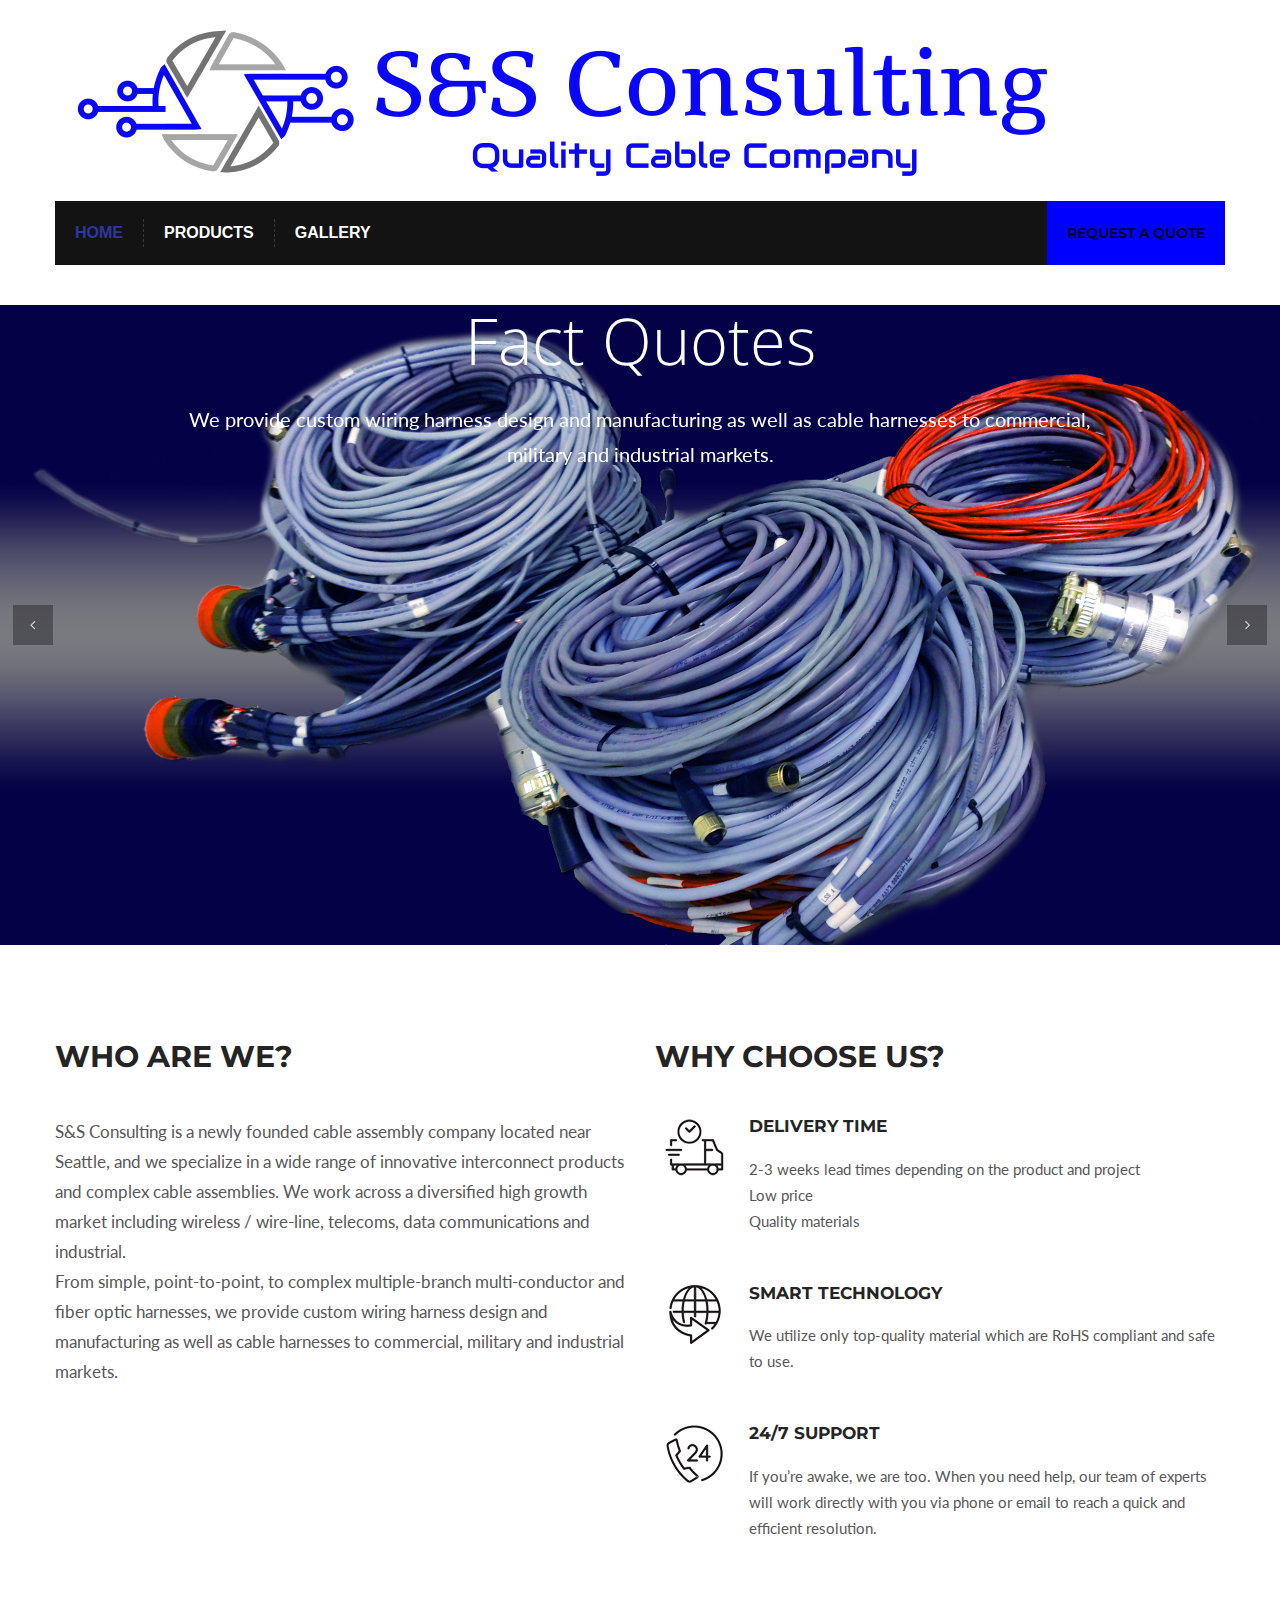
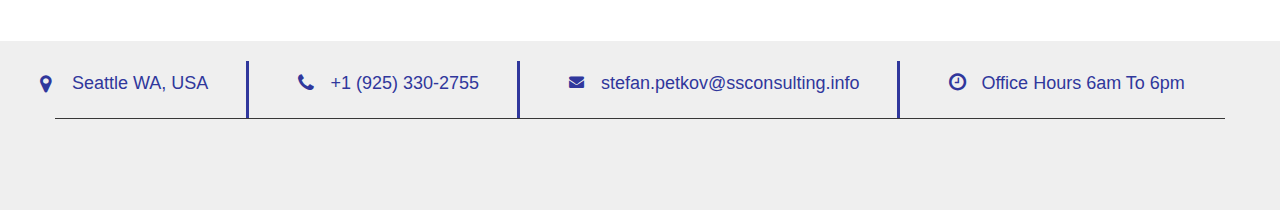
<file: index.html>
<!DOCTYPE html>
<html lang="zxx">
   <head>
      <meta charset="utf-8">
      <meta http-equiv="X-UA-Compatible" content="IE=edge">
      <meta name="viewport" content="width=device-width, initial-scale=1">
      <!-- The above 3 meta tags *must* come first in the head; any other head content must come *after* these tags -->
      <title>S&S Consulting</title>
      <!-- Bootstrap -->
      <link href="css/bootstrap.min.css" rel="stylesheet">
      <link href="css/style.css" rel="stylesheet">
      <link href="css/responsive-style.css" rel="stylesheet">
      <link href="css/effect_style.css" rel="stylesheet">
      <link rel="stylesheet" href="css/animate.min.css">
      <link rel="stylesheet" href="css/animate.css">
      <link href="css/responsive_bootstrap_carousel.css" rel="stylesheet" media="all">
      <link rel="stylesheet" type="text/css" href="css/demo.css" />
      <link rel="stylesheet" type="text/css" href="css/set1.css" />
   </head>
   <body>
      <!--=========header start============-->
      <header class="header2">
         <div class="container">
            <div class="row">
               <div class="col-lg-3 col-md-20 col-sm-30 col-xs-40 display-block ">
                  <a class="logo"><img alt="logo" class="img-responsive" src="images/logo.png"></a>
               </div>
               <div class="col-lg-8 col-md-9 col-sm-12 col-xs-12 pull-right"></div>
               </div>
            </div>
         </div>
         <nav id="main-navigation-wrapper" class="navbar navbar-default navbar2-wrap ">
            <div class="container">
               <div class="navbar-header">
                  <div class="logo-menu"><img src="images/small-logo.png" alt="logo"></div>
                  <button type="button" data-toggle="collapse" data-target="#main-navigation" aria-expanded="false" class="navbar-toggle collapsed"><span class="sr-only">Toggle navigation</span><span class="icon-bar"></span><span class="icon-bar"></span><span class="icon-bar"></span></button>
               </div>
               <div class="var2-nav">
                  <div id="main-navigation" class="collapse navbar-collapse ">
                     <ul class="nav navbar-nav">
                        <li class="dropdown ">
                           <a href="index.html" class="active">Home</a>
                        </li>
                        <li class="dropdown">
                           <a href="products.html">Products</a>
                        </li>
                        <li class="dropdown">
                           <a href="gallery.html">Gallery</a>
                        </li>
                     </ul>
                     <a class="header-requestbtn header2-requestbtn hvr-bounce-to-right" href="request-quote.html">Request A Quote</a>
                  </div>
               </div>
            </div>
         </nav>
      </header>
      <!--=========header end============-->
      <!--=========home banner start============-->
      <div id="minimal-bootstrap-carousel" class="home2 carousel slide carousel-fade shop-slider full_width" data-ride="carousel">
         <!-- Wrapper for slides -->
         <div class="carousel-inner" role="listbox">
            <div class="item active slide-1">
               <div class="carousel-caption">
                  <div class="thm-container">
                     <div class="box valign-top">
                        <div class="content home1-slide3 text-center">
                           <h1 data-animation="animated fadeInUp">Fact Quotes</h1>
                           <p data-animation="animated fadeInDown">We provide custom wiring harness design and
                              manufacturing as well as cable harnesses to commercial, military and industrial
                              markets.</p>
                        </div>
                     </div>
                  </div>
               </div>
            </div>
            <div class="item slide-2">
               <div class="carousel-caption">
                  <div class="thm-container">
                     <div class="box valign-top">
                        <div class="content home1-slide3 text-center">
                           <h1 data-animation="animated fadeInUp">Quality Assurance</h1>
                           <p data-animation="animated fadeInDown">We utilize only top-quality material which are RoHS
                              compliant and safe to use. </p>
                        </div>
                     </div>
                  </div>
               </div>
            </div>
            <div class="item slide-3">
               <div class="carousel-caption">
                  <div class="thm-container">
                     <div class="box valign-top">
                        <div class="content home1-slide3 text-center">
                           <h1 data-animation="animated fadeInUp">Unique And Demanding Applications</h1>
                           <p data-animation="animated fadeInDown">Our name stands behind the meticulously crafted and
                              attention to small detail products.</p>
                        </div>
                     </div>
                  </div>
               </div>
            </div>
         </div>
         <!-- Controls -->
         <a class="left carousel-control" data-slide="prev" href="#minimal-bootstrap-carousel" role="button"> <i
                 class="fa fa-angle-left"></i> <span class="sr-only">Previous</span> </a> <a
              class="right carousel-control" data-slide="next" href="#minimal-bootstrap-carousel" role="button"> <i
              class="fa fa-angle-right"></i> <span class="sr-only">Next</span> </a>
      </div>
      <!--=========home banner end============-->
      <!--=========Who Section Start============-->
      <section class="pad95-100-top-bottom">
         <div class="container">
            <div class="row">
               <div class="col-lg-6 col-md-6 col-sm-6 col-xs-12">
                  <h3>who are we?</h3>
                  <p class="fnt-17">S&S Consulting is a newly founded cable assembly company located near Seattle, and
                     we specialize in a wide range of innovative interconnect products and complex cable assemblies. We
                     work across a diversified high growth market including wireless / wire-line, telecoms, data
                     communications and industrial. </p>
                  <p class="fnt-17">From simple, point-to-point, to complex multiple-branch multi-conductor and fiber
                     optic harnesses, we provide custom wiring harness design and manufacturing as well as cable
                     harnesses to commercial, military and industrial markets. </p>
               </div>
               <div class="col-lg-6 col-md-6 col-sm-6 col-xs-12 why-choose">
                  <h3>Why choose us?</h3>
                  <ul class="whychoose-list">
                     <li class="delivery-icon">
                        <h4>Delivery Time</h4>
                        <p class="line-height26">2-3 weeks lead times depending on the product and project</p>
                        <p class="line-height26">Low price</p>
                        <p class="line-height26">Quality materials</p>
                     </li>
                     <li class="technology-icon">
                        <h4>Smart Technology</h4>
                        <p class="line-height26">We utilize only top-quality material which are RoHS compliant and safe to use.</p>
                     </li>
                     <li class="support-icon">
                        <h4>24/7 Support</h4>
                        <p class="line-height26">If you’re awake, we are too. When you need help, our team of experts will work directly with you via phone or email to reach a quick and efficient resolution. </p>
                     </li>
                  </ul>
               </div>
            </div>
         </div>
      </section>
      <!--=========Who Section end============-->
      <!--=========Footer Start============-->
      <footer>
         <div class="yellow-background solution-available text-center">
            <div class="container">
               <ul class="footer-info">
                  <div class="row ">
                  <li class="ftr-loc">Seattle WA, USA</li>
                  <li class="ftr-phn">+1 (925) 330-2755</li>
                  <li class="ftr-msg">stefan.petkov@ssconsulting.info</li>
                  <li class="ftr-support">Office Hours 6am To 6pm</li>
                 </div>
               </ul>
            </div>
         </div>
      </footer>
      <!-- jQuery (necessary for Bootstrap's JavaScript plugins) -->
      <script src="js/jquery.min.js"></script>
      <!-- Include all compiled plugins (below), or include individual files as needed -->
      <script src="js/bootstrap.min.js"></script>
      <script src="js/custom.js"></script>
      <script src="js/theme.js"></script>
   </body>
</html>
</file>
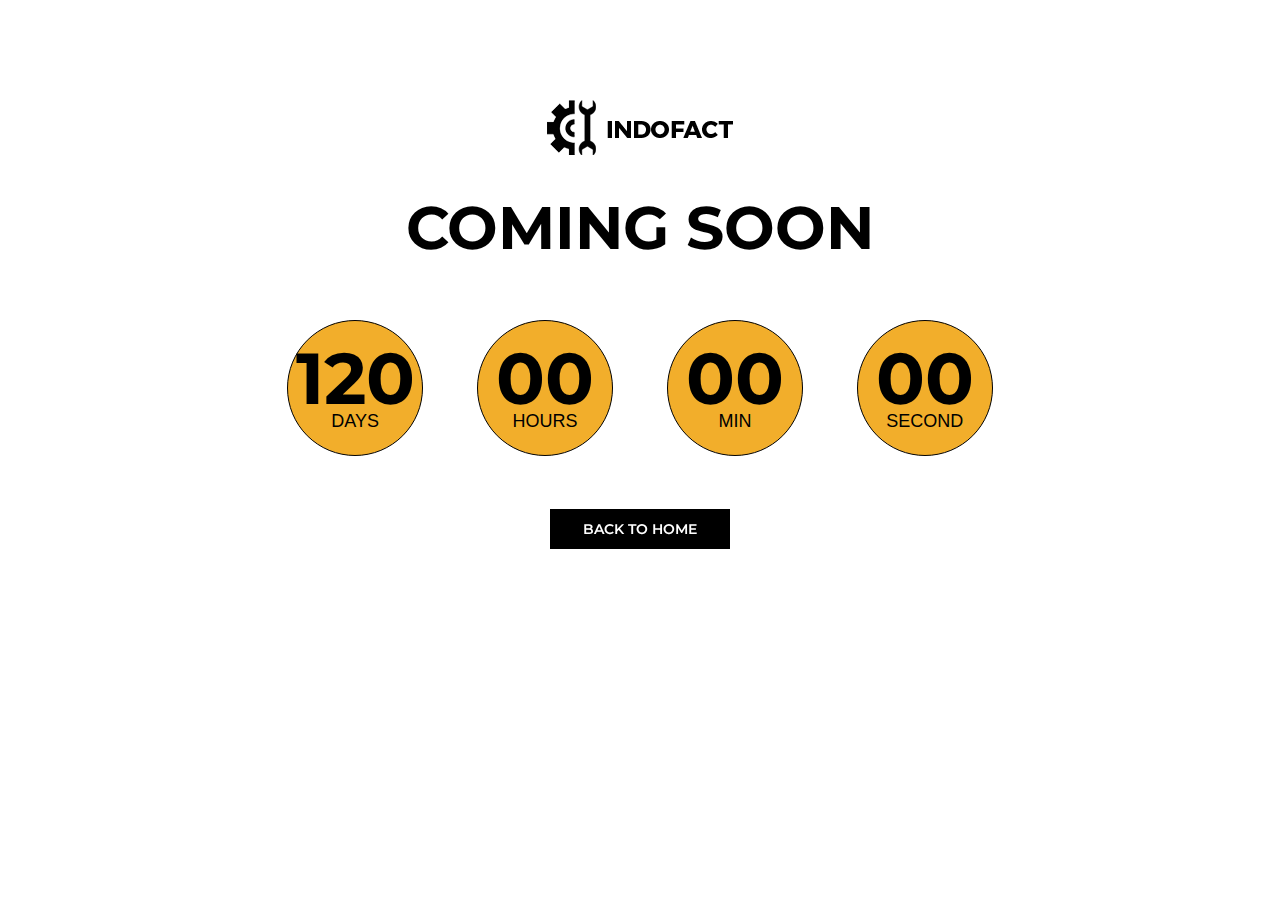
<file: coming-soon.html>
<!DOCTYPE html>
<html lang="en">
   <head>
      <meta charset="utf-8">
      <meta http-equiv="X-UA-Compatible" content="IE=edge">
      <meta name="viewport" content="width=device-width, initial-scale=1">
      <!-- The above 3 meta tags *must* come first in the head; any other head content must come *after* these tags -->
      <title>Indofact</title>
      <!-- Bootstrap -->
      <link href="css/bootstrap.min.css" rel="stylesheet">
      <link href="css/style.css" rel="stylesheet">
      <link href="css/responsive-style.css" rel="stylesheet">
      <link href="css/effect_style.css" rel="stylesheet">
      <link rel="stylesheet" href="css/animate.min.css">
      <link rel="stylesheet" href="css/animate.css">
   </head>
   <body class="yellow-body">
      <div class="comingsoon-page">
         <a class="logo" href="#"><img src="images/black-logo.png" class="img-responsive" alt="logo-image"></a>
         <h2>COMING soon </h2>
         <ul class="coming-list" id="clockdiv">
			<li>
               <span class="number days">119</span>
               <span class="day">days</span>
            </li>
			<li>
               <span class="number hours">30</span>
               <span class="day">hours</span>
            </li> 
			<li>
               <span class="number minutes">26</span>
               <span class="day">Min</span>
            </li>
			<li>
               <span class="number seconds">22</span>
               <span class="day">second</span>
            </li>
           
            
         </ul>
         <a data-animation="animated fadeInUp" class="header-requestbtn learn-more-btn home-link hvr-bounce-to-right" href="index.html">back to home</a>
      </div>
   <!-- jQuery (necessary for Bootstrap's JavaScript plugins) --> 
   <script src="js/jquery.min.js"></script> 
   <!-- Include all compiled plugins (below), or include individual files as needed --> 
   <script src="js/bootstrap.min.js"></script> 
   <script src="js/comming-soon.js"></script>
   <script src="js/custom.js"></script> 
   </body>
</html>
</file>
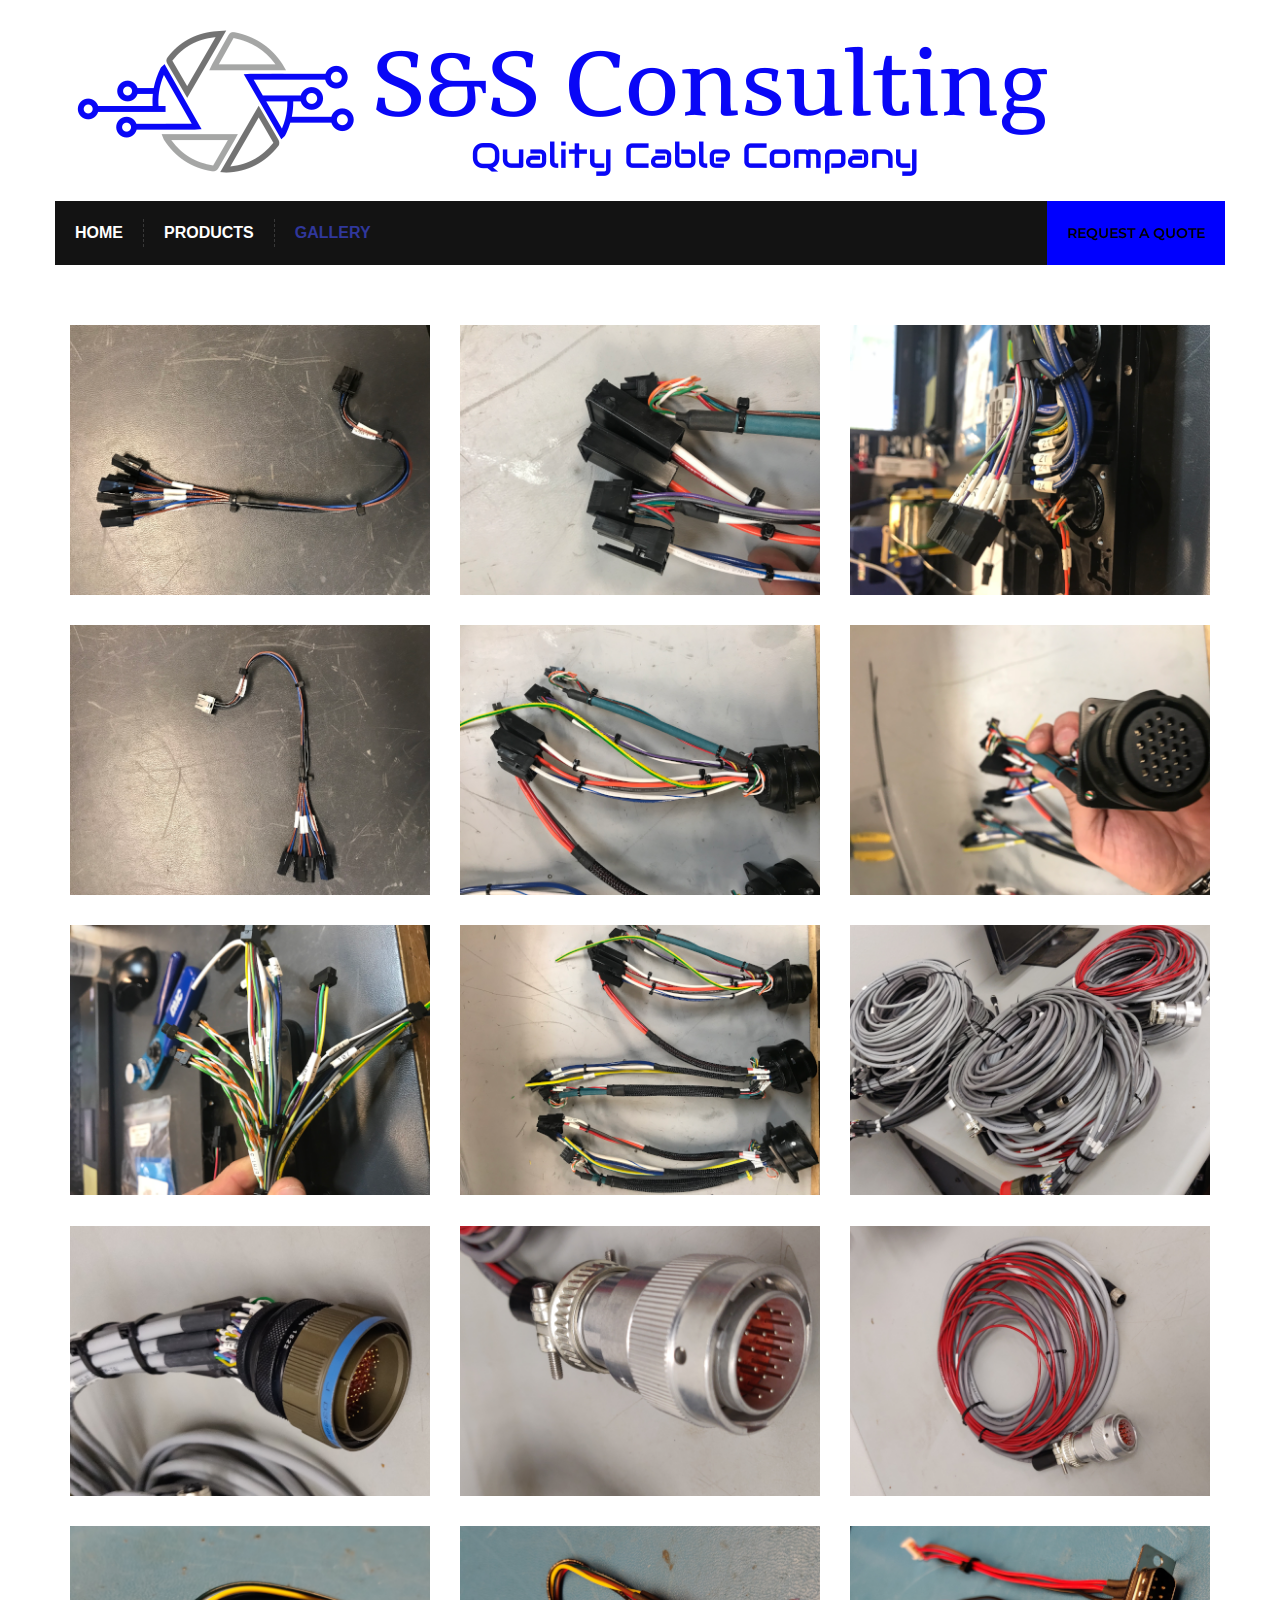
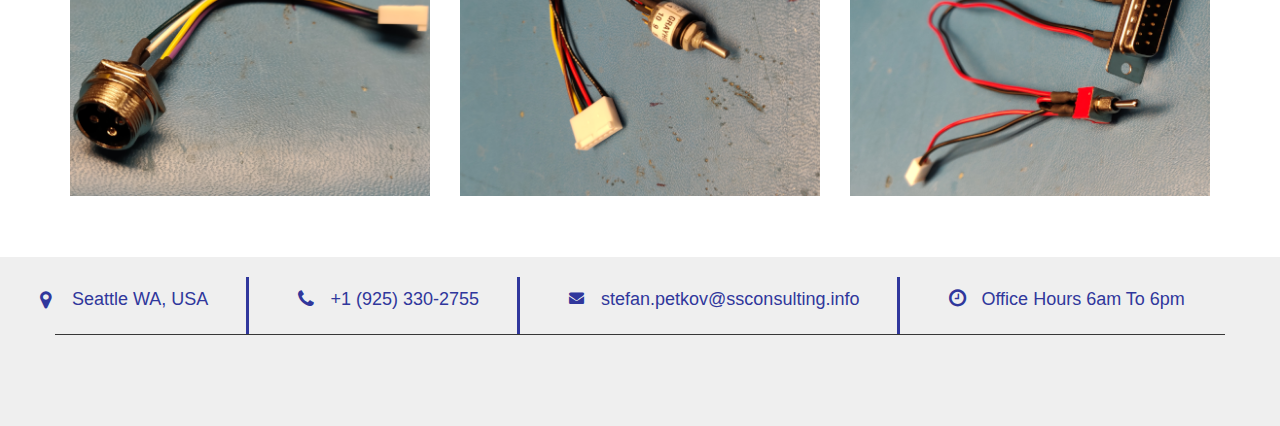
<file: gallery.html>
<!DOCTYPE html>
<html lang="en">
<head>
    <meta charset="utf-8">
    <meta content="IE=edge" http-equiv="X-UA-Compatible">
    <meta content="width=device-width, initial-scale=1" name="viewport">
    <!-- The above 3 meta tags *must* come first in the head; any other head content must come *after* these tags -->
    <title>S&S Consulting</title>
    <!-- Bootstrap -->
    <link href="css/bootstrap.min.css" rel="stylesheet">
    <link href="css/style.css" rel="stylesheet">
    <link href="css/responsive-style.css" rel="stylesheet">
    <link href="css/jquery.fancybox.css" rel="stylesheet" type="text/css">
    <link href="css/effect_style.css" rel="stylesheet">
    <link href="css/animate.min.css" rel="stylesheet">
    <link href="css/animate.css" rel="stylesheet">
</head>
<body>
<!--=========header start============-->
<header class="header2">
    <div class="container">
        <div class="row ">
            <div class="col-lg-3 col-md-3 col-sm-12 col-xs-12 display-block ">
                <a class="logo" href="index.html"><img alt="logo" class="img-responsive" src="images/logo.png"></a>
            </div>
            <div class="col-lg-8 col-md-9 col-sm-12 col-xs-12 pull-right"></div>
        </div>
    </div>
    <nav class="navbar navbar-default navbar2-wrap " id="main-navigation-wrapper">
        <div class="container">
            <div class="navbar-header">
                <div class="logo-menu"><a href="index.html"><img alt="logo" src="images/small-logo.png"></a></div>
                <button aria-expanded="false" class="navbar-toggle collapsed" data-target="#main-navigation"
                        data-toggle="collapse"
                        type="button"><span class="sr-only">Toggle navigation</span><span
                        class="icon-bar"></span><span class="icon-bar"></span><span class="icon-bar"></span></button>
            </div>
            <div class="var2-nav">
                <div class="collapse navbar-collapse " id="main-navigation">
                    <ul class="nav navbar-nav">
                        <li class="dropdown ">
                            <a href="index.html">Home</a>
                        </li>
                        <li class="dropdown">
                            <a href="products.html">Products</a>
                        </li>
                        <li class="dropdown">
                            <a class="active" href="gallery.html">Gallery</a>
                        </li>
                    </ul>
                    <a class="header-requestbtn header2-requestbtn hvr-bounce-to-right" href="request-quote.html">Request
                        A Quote</a>
                </div>
            </div>
        </div>
    </nav>
</header>
<!--=========header end============-->
<!--=========Portfolio Start============-->
<div class="row">
    <div class="col-sm-12 col-xs-12">&nbsp;</div>
</div>
<section class="portfoio-section3">
    <!-- /nimble-portfolio-filter -->
    <div class="container">
        <div class="portfolio-section port-col project_classic portfolio-3">
            <div class="isotopeContainer">
                <div class="col-lg-4 col-md-4 col-sm-6 col-xs-12 img mbot30 isotopeSelector manufacturing ">
                    <div class="grid">
                        <div class="image-zoom-on-hover">
                            <div class="gal-item">
                                <img alt="Image1" class="img-full img-responsive"
                                     src="images/gallery/image1.png">
                                <div class="tour-layer delay-1"></div>
                            </div>
                        </div>
                    </div>
                </div>
                <div class="col-lg-4 col-md-4 col-sm-6 col-xs-12 img mbot30 isotopeSelector cnc">
                    <div class="grid">
                        <div class="image-zoom-on-hover">
                            <div class="gal-item">
                                <img alt="Image2" class="img-full img-responsive"
                                     src="images/gallery/image2.png">
                                <div class="tour-layer delay-1"></div>
                            </div>
                        </div>
                    </div>
                </div>
                <div class="col-lg-4 col-md-4 col-sm-6 col-xs-12 img mbot30 isotopeSelector checmical">
                    <div class="grid">
                        <div class="image-zoom-on-hover">
                            <div class="gal-item">
                                <img alt="Image3" class="img-full img-responsive"
                                     src="images/gallery/image3.png">
                                <div class="tour-layer delay-1"></div>
                            </div>
                        </div>
                    </div>
                </div>
                <div class="col-lg-4 col-md-4 col-sm-6 col-xs-12 img mbot30 isotopeSelector energy">
                    <div class="grid">
                        <div class="image-zoom-on-hover">
                            <div class="gal-item">
                                <img alt="Image4" class="img-full img-responsive"
                                     src="images/gallery/image4.png">
                                <div class="tour-layer delay-1"></div>
                            </div>
                        </div>
                    </div>
                </div>
                <div class="col-lg-4 col-md-4 col-sm-6 col-xs-12 img mbot30 isotopeSelector oil">
                    <div class="grid">
                        <div class="image-zoom-on-hover">
                            <div class="gal-item">
                                <img alt="Image5" class="img-full img-responsive"
                                     src="images/gallery/image5.png">
                                <div class="tour-layer delay-1"></div>
                            </div>
                        </div>
                    </div>
                </div>
                <div class="col-lg-4 col-md-4 col-sm-6 col-xs-12 img mbot30 isotopeSelector material">
                    <div class="grid">
                        <div class="image-zoom-on-hover">
                            <div class="gal-item">
                                <img alt="Image6" class="img-full img-responsive"
                                     src="images/gallery/image6.png">
                                <div class="tour-layer delay-1"></div>
                            </div>
                        </div>
                    </div>
                </div>
                <div class="col-lg-4 col-md-4 col-sm-6 col-xs-12 img mbot30 isotopeSelector chemical energy">
                    <div class="grid">
                        <div class="image-zoom-on-hover">
                            <div class="gal-item">
                                <img alt="Image7" class="img-full img-responsive"
                                     src="images/gallery/image7.png">
                                <div class="tour-layer delay-1"></div>
                            </div>
                        </div>
                    </div>
                </div>
                <div class="col-lg-4 col-md-4 col-sm-6 col-xs-12 img mbot30 isotopeSelector manufacturing cnc">
                    <div class="grid">
                        <div class="image-zoom-on-hover">
                            <div class="gal-item">
                                <img alt="Image8" class="img-full img-responsive"
                                     src="images/gallery/image8.png">
                                <div class="tour-layer delay-1"></div>
                            </div>
                        </div>
                    </div>
                </div>
                <div class="col-lg-4 col-md-4 col-sm-6 col-xs-12 img mbot30 isotopeSelector oil material">
                    <div class="grid">
                        <div class="image-zoom-on-hover">
                            <div class="gal-item">
                                <img alt="Image9" class="img-full img-responsive"
                                     src="images/gallery/image9.png">
                                <div class="tour-layer delay-1"></div>
                            </div>
                        </div>
                    </div>
                </div>
                <div class="col-lg-4 col-md-4 col-sm-6 col-xs-12 img mbot30 isotopeSelector chemical energy">
                    <div class="grid">
                        <div class="image-zoom-on-hover">
                            <div class="gal-item">
                                <img alt="Image10" class="img-full img-responsive"
                                     src="images/gallery/image10.png">
                                <div class="tour-layer delay-1"></div>
                            </div>
                        </div>
                    </div>
                </div>
                <div class="col-lg-4 col-md-4 col-sm-6 col-xs-12 img mbot30 isotopeSelector manufacturing cnc">
                    <div class="grid">
                        <div class="image-zoom-on-hover">
                            <div class="gal-item">
                                <img alt="Image11" class="img-full img-responsive"
                                     src="images/gallery/image11.png">
                                <div class="tour-layer delay-1"></div>
                            </div>
                        </div>
                    </div>
                </div>
                <div class="col-lg-4 col-md-4 col-sm-6 col-xs-12 img mbot30 isotopeSelector oil material">
                    <div class="grid">
                        <div class="image-zoom-on-hover">
                            <div class="gal-item">
                                <img alt="Image12" class="img-full img-responsive"
                                     src="images/gallery/image12.png">
                                <div class="tour-layer delay-1"></div>
                            </div>
                        </div>
                    </div>
                </div>
                <div class="col-lg-4 col-md-4 col-sm-6 col-xs-12 img mbot30 isotopeSelector chemical energy">
                    <div class="grid">
                        <div class="image-zoom-on-hover">
                            <div class="gal-item">
                                <img alt="Image13" class="img-full img-responsive"
                                     src="images/gallery/image13.png">
                                <div class="tour-layer delay-1"></div>
                            </div>
                        </div>
                    </div>
                </div>
                <div class="col-lg-4 col-md-4 col-sm-6 col-xs-12 img mbot30 isotopeSelector manufacturing cnc">
                    <div class="grid">
                        <div class="image-zoom-on-hover">
                            <div class="gal-item">
                                <img alt="Image14" class="img-full img-responsive"
                                     src="images/gallery/image14.png">
                                <div class="tour-layer delay-1"></div>
                            </div>
                        </div>
                    </div>
                </div>
                <div class="col-lg-4 col-md-4 col-sm-6 col-xs-12 img mbot30 isotopeSelector oil material">
                    <div class="grid">
                        <div class="image-zoom-on-hover">
                            <div class="gal-item">
                                <img alt="Image15" class="img-full img-responsive"
                                     src="images/gallery/image15.png">
                                <div class="tour-layer delay-1"></div>
                            </div>
                        </div>
                    </div>
                </div>
            </div>
        </div>
        <!-- /nimble-portfolio -->
    </div>
</section>
<!--=========Portfolio end============-->
<!--=========Footer Start============-->
<footer>
    <div class="yellow-background solution-available text-center">
        <div class="container">
            <ul class="footer-info">
                <div class="row ">
                    <li class="ftr-loc">Seattle WA, USA</li>
                    <li class="ftr-phn">+1 (925) 330-2755</li>
                    <li class="ftr-msg">stefan.petkov@ssconsulting.info</li>
                    <li class="ftr-support">Office Hours 6am To 6pm</li>
                </div>
            </ul>
        </div>
    </div>
</footer>
<!--=========Footer end============-->
<div class="modal fade bs-example-modal-lg" role="dialog" tabindex="-1">
    <div class="modal-dialog modal-lg">
        <div class="modal-content">
            <div class="modal-body">
                <h3>Search</h3>
                <div class="search-form">
                    <input class="search_lightbox_input" placeholder="Search..." type="text">
                    <input class="search_lghtbox_btn" type="text">
                </div>
            </div>
        </div>
    </div>
</div>
<!-- jQuery (necessary for Bootstrap's JavaScript plugins) -->
<script src="js/jquery.min.js"></script>
<!-- Include all compiled plugins (below), or include individual files as needed -->
<script src="js/bootstrap.min.js"></script>
<script src="js/imagelightbox.min.js"></script>
<script src="js/custom.js"></script>
<script src="js/isotope.min.js"></script>
<script src="js/main.js"></script>
</body>
</html>
</file>
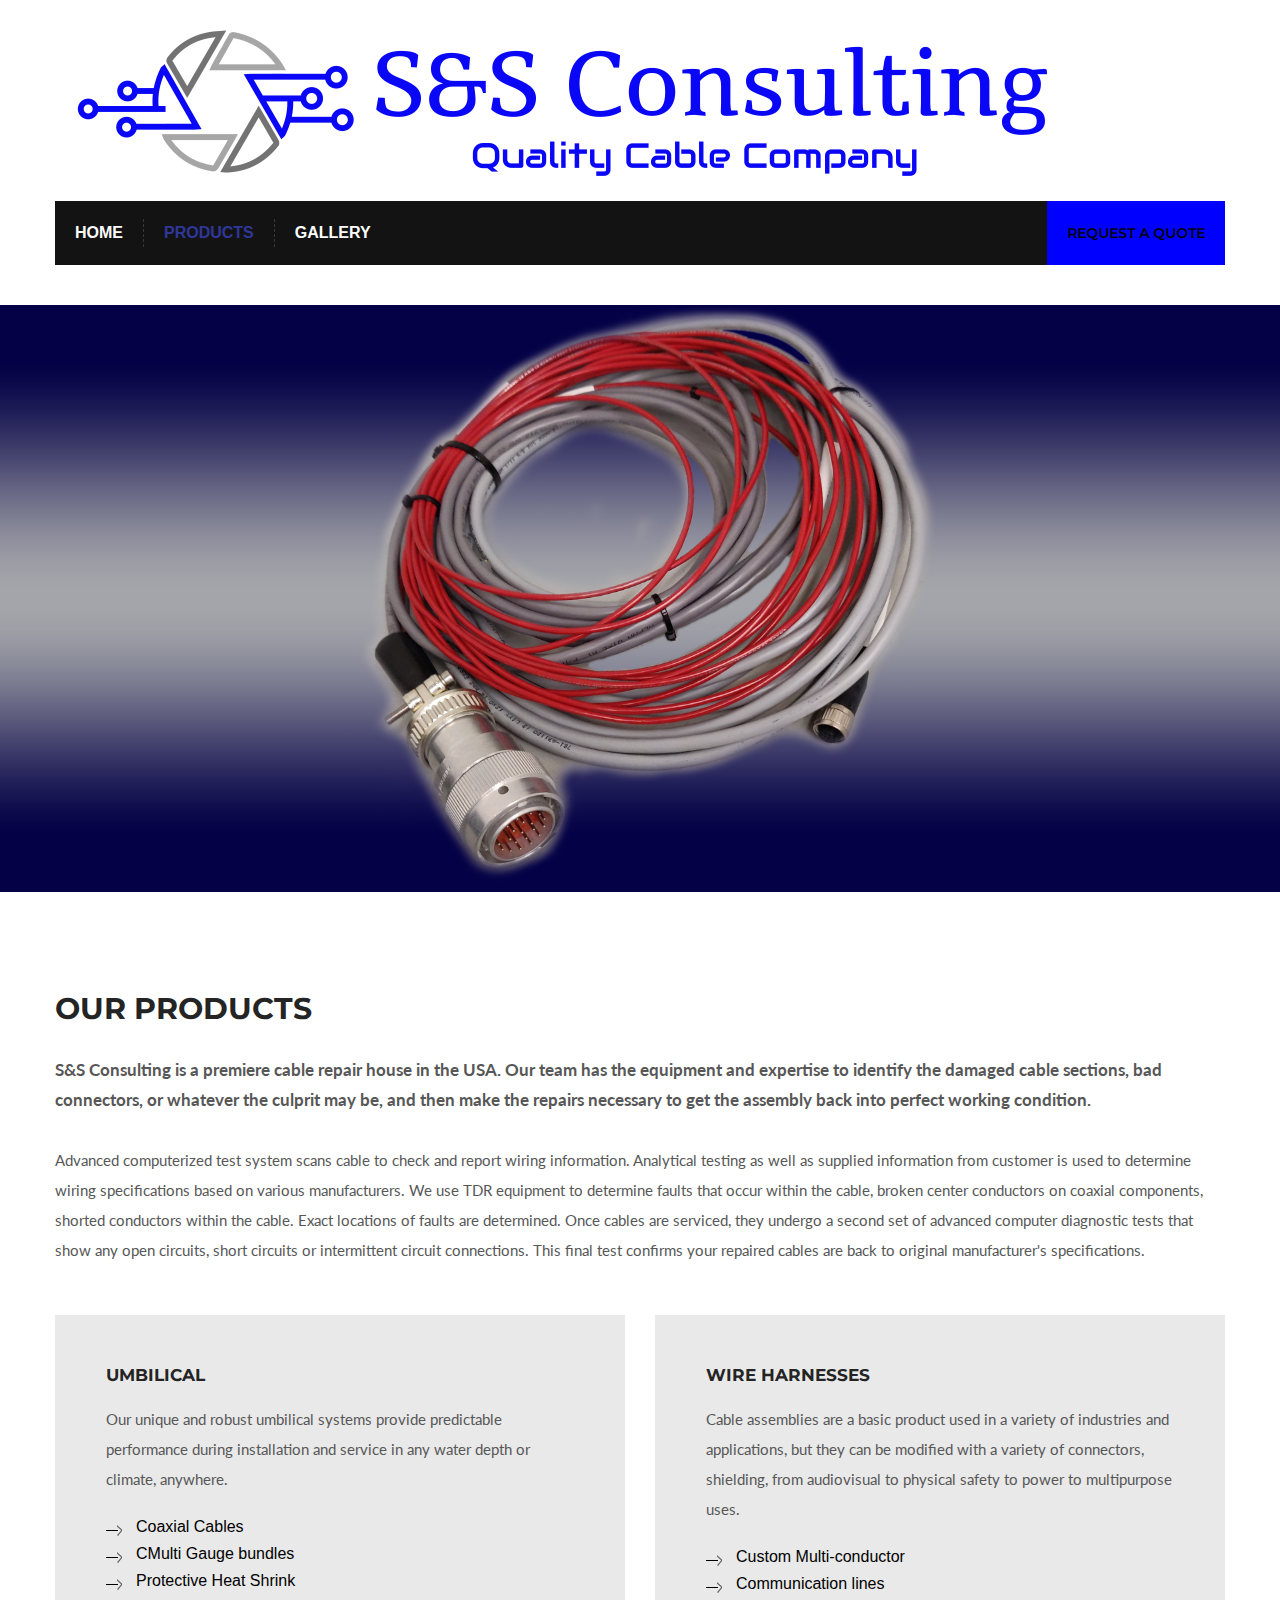
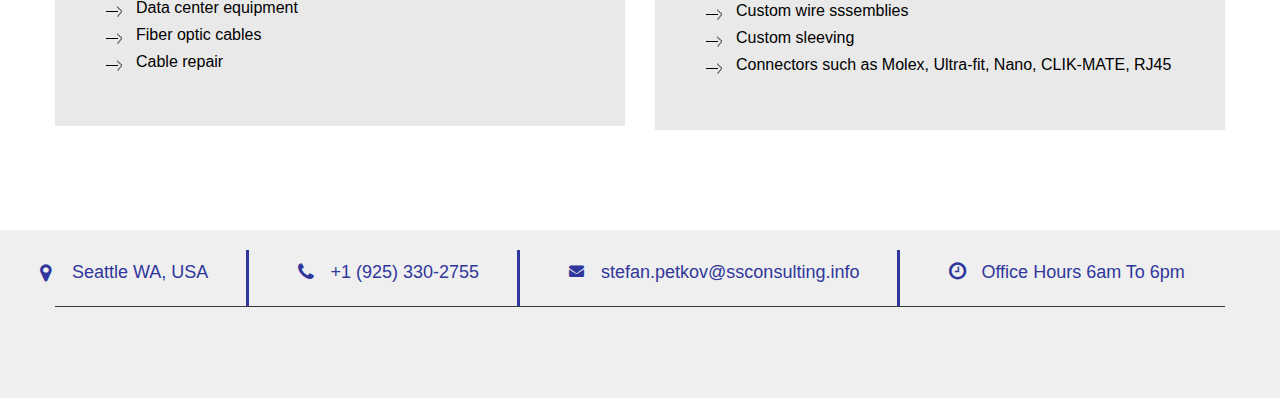
<file: products.html>
<!DOCTYPE html>
<html lang="zxx">
<head>
    <meta charset="utf-8">
    <meta content="IE=edge" http-equiv="X-UA-Compatible">
    <meta content="width=device-width, initial-scale=1" name="viewport">
    <!-- The above 3 meta tags *must* come first in the head; any other head content must come *after* these tags -->
    <title>S&S Consulting</title>
    <!-- Bootstrap -->
    <link href="css/bootstrap.min.css" rel="stylesheet">
    <link href="css/style.css" rel="stylesheet">
    <link href="css/responsive-style.css" rel="stylesheet">
    <link href="css/effect_style.css" rel="stylesheet">
    <link href="css/animate.min.css" rel="stylesheet">
    <link href="css/animate.css" rel="stylesheet">
    <link href="css/demo.css" rel="stylesheet" type="text/css"/>
    <link href="css/set1.css" rel="stylesheet" type="text/css"/>
</head>
<body>
<!--=========header start============-->
<header class="header2">
    <div class="container">
        <div class="row ">
            <div class="col-lg-3 col-md-20 col-sm-30 col-xs-40 display-block ">
                <a class="logo" href="index.html"><img alt="logo" class="img-responsive" src="images/logo.png"></a>
            </div>
            <div class="col-lg-8 col-md-9 col-sm-12 col-xs-12 pull-right"></div>
        </div>
    </div>
    <nav class="navbar navbar-default navbar2-wrap" id="main-navigation-wrapper">
        <div class="container">
            <div class="navbar-header">
                <div class="logo-menu"><a href="index.html"><img alt="logo" src="images/small-logo.png"></a></div>
                <button aria-expanded="false" class="navbar-toggle collapsed" data-target="#main-navigation"
                        data-toggle="collapse"
                        type="button"><span class="sr-only">Toggle navigation</span><span
                        class="icon-bar"></span><span class="icon-bar"></span><span class="icon-bar"></span></button>
            </div>
            <div class="var2-nav">
                <div class="collapse navbar-collapse " id="main-navigation">
                    <ul class="nav navbar-nav">
                        <li class="dropdown ">
                            <a href="index.html">Home</a>
                        </li>
                        <li class="dropdown">
                            <a class="active" href="products.html">Products</a>
                        </li>
                        <li class="dropdown">
                            <a href="gallery.html">Gallery</a>
                        </li>
                    </ul>
                    <a class="header-requestbtn header2-requestbtn hvr-bounce-to-right" href="request-quote.html">Request
                        A Quote</a>
                </div>
            </div>
        </div>
    </nav>
</header>
<!--=========header end============-->
<!--=========Banner Start============-->
<div class="inner-pages-bnr">
    <img alt="request-banner-image" class="img-responsive" src="./images/carousel/slide5.png">
</div>
<!--=========Banner end============-->
<!--=========Electronical Section Start============-->
<section class="pad100-top-bottom">
    <div class="container">
        <div class="row">
            <div class="col-md-12 marbtm50 wdt-100">
                <h3 class="marbtm30">Our Products</h3>
                <p class="fnt-17 mar-btm20"><strong>S&S Consulting is a premiere cable repair house in the USA. Our team
                    has the equipment and
                    expertise to identify the damaged cable sections, bad
                    connectors, or whatever the culprit may be, and then make the repairs necessary to get the assembly
                    back into perfect working condition. </strong>
                </p>
                <p>&nbsp;</p>
                <p class="mar-btm20">Advanced computerized test system scans cable to check and report wiring
                    information. Analytical testing as well as supplied information from customer is used to determine
                    wiring specifications based on various manufacturers. We use TDR equipment to determine faults that
                    occur within the cable, broken center conductors on coaxial components, shorted conductors within
                    the cable. Exact locations of faults are determined. Once cables are serviced, they undergo a second
                    set of advanced computer diagnostic tests that show any open circuits, short circuits or
                    intermittent circuit connections. This final test confirms your repaired cables are back to original
                    manufacturer's specifications. </p>
            </div>
            <div class="wdt-100">
                <div class="col-lg-6 col-md-6 col-sm-12 col-xs-12">
                    <div class="blog-graylist portfoli-scope">
                        <h4>Umbilical</h4>
                        <p>Our unique and robust umbilical systems provide predictable performance during installation
                            and service in any water depth or climate, anywhere.</p>
                        <ul>
                            <li>Coaxial Cables</li>
                            <li>CMulti Gauge bundles</li>
                            <li>Protective Heat Shrink</li>
                            <li>Data center equipment</li>
                            <li>Fiber optic cables</li>
                            <li>Cable repair</li>
                        </ul>
                    </div>
                </div>
                <div class="col-lg-6 col-md-6 col-sm-12 col-xs-12">
                    <div class="blog-graylist portfoli-scope">
                        <h4>Wire Harnesses</h4>
                        <p> Cable assemblies are a basic product used in a variety of industries and applications, but
                            they can be modified with a variety of connectors, shielding, from audiovisual to physical
                            safety to power to multipurpose uses.</p>
                        <ul>
                            <li>Custom Multi-conductor</li>
                            <li>Communication lines</li>
                            <li>Custom wire sssemblies</li>
                            <li>Custom sleeving</li>
                            <li>Connectors such as Molex, Ultra-fit, Nano, CLIK-MATE, RJ45</li>
                        </ul>
                    </div>
                </div>
            </div>
        </div>
    </div>
</section>
<!--=========Electronical Section end============-->
<!--=========Footer Start============-->
<footer>
    <div class="yellow-background solution-available text-center">
        <div class="container">
            <ul class="footer-info">
                <div class="row ">
                    <li class="ftr-loc">Seattle WA, USA</li>
                    <li class="ftr-phn">+1 (925) 330-2755</li>
                    <li class="ftr-msg">stefan.petkov@ssconsulting.info</li>
                    <li class="ftr-support">Office Hours 6am To 6pm</li>
                </div>
            </ul>
        </div>
    </div>
</footer>
<!--=========Footer end============-->
<!-- jQuery (necessary for Bootstrap's JavaScript plugins) -->
<script src="js/jquery.min.js"></script>
<!-- Include all compiled plugins (below), or include individual files as needed -->
<script src="js/bootstrap.min.js"></script>
<script src="js/custom.js"></script>
<script src="js/theme.js"></script>
</body>
</html>
</file>
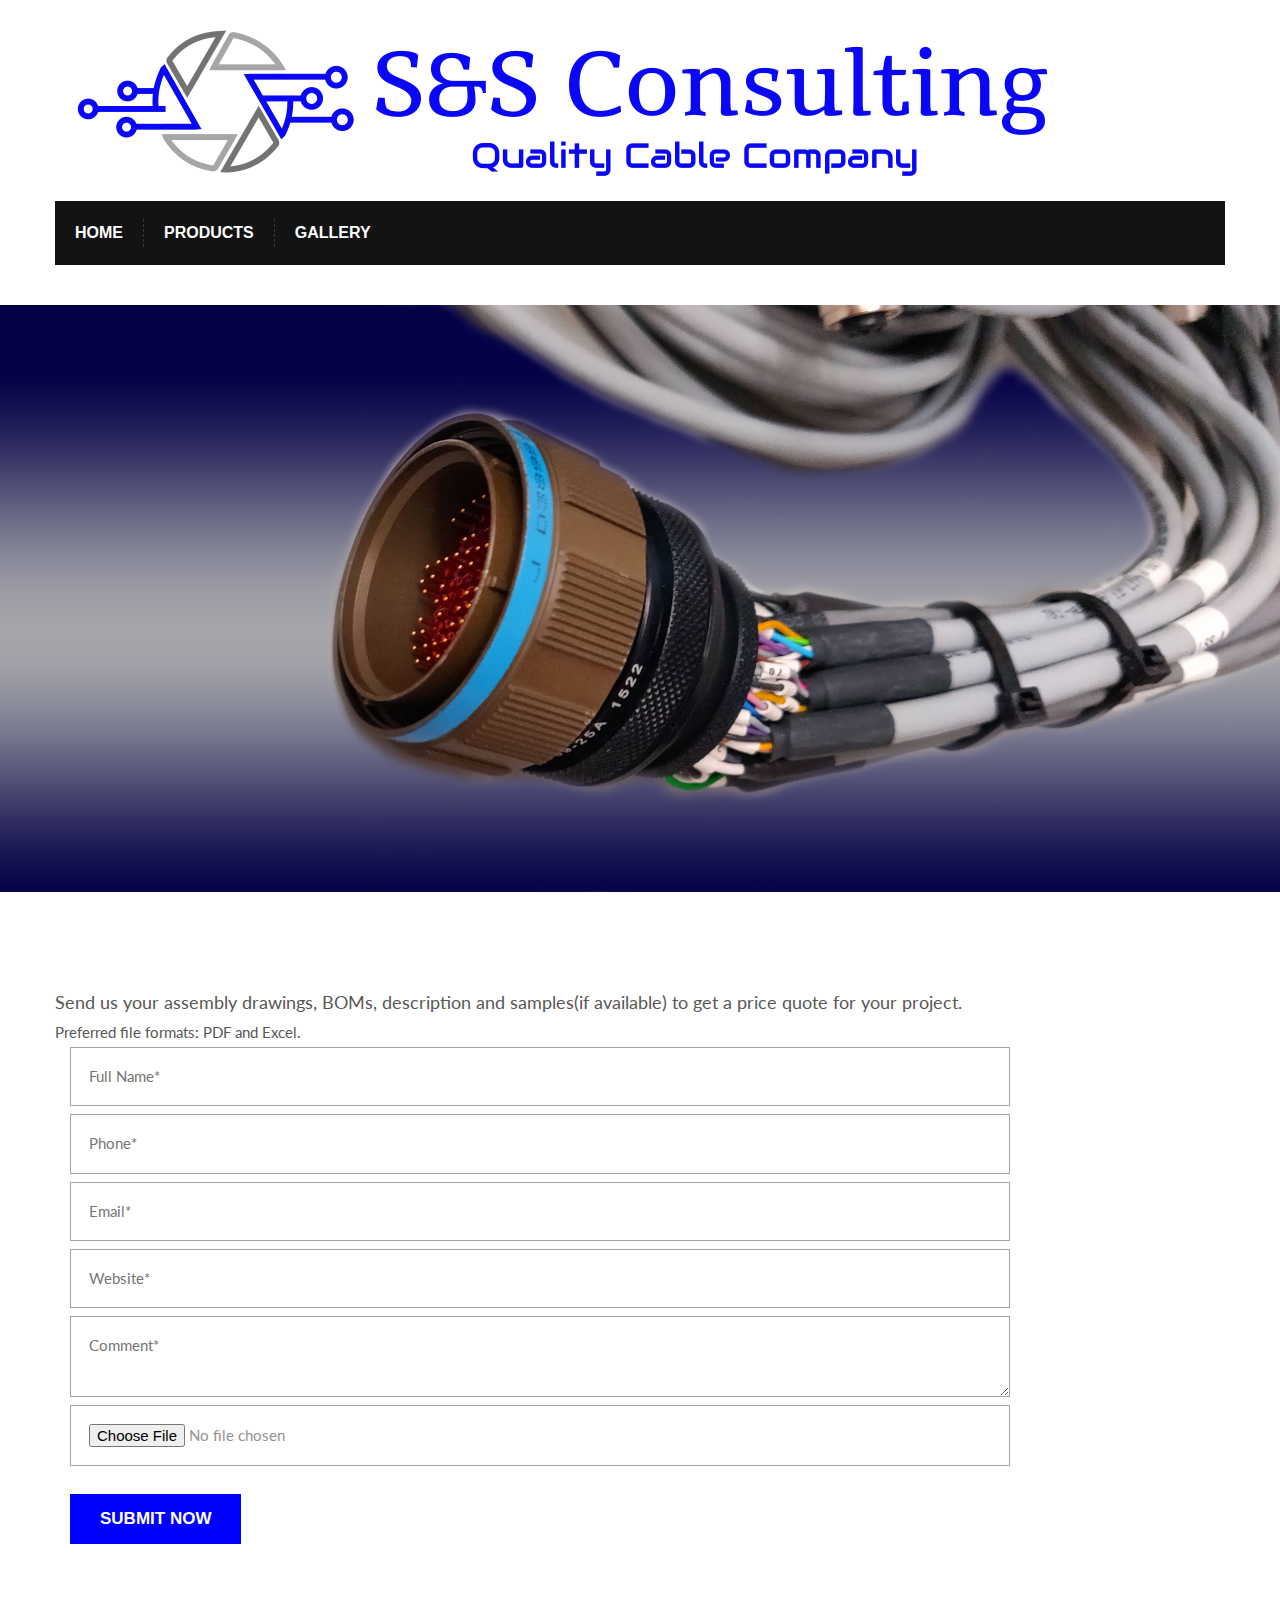
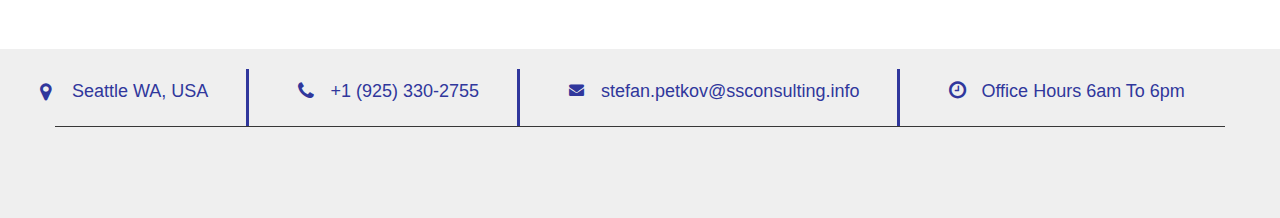
<file: request-quote.html>
<!DOCTYPE html>
<html lang="en">
   <head>
      <meta charset="utf-8">
      <meta http-equiv="X-UA-Compatible" content="IE=edge">
      <meta name="viewport" content="width=device-width, initial-scale=1">
      <!-- The above 3 meta tags *must* come first in the head; any other head content must come *after* these tags -->
      <title>S&S Consulting</title>
      <!-- Bootstrap -->
      <link href="css/bootstrap.min.css" rel="stylesheet">
      <link href="css/style.css" rel="stylesheet">
      <link href="css/responsive-style.css" rel="stylesheet">
      <link href="css/effect_style.css" rel="stylesheet">
      <link rel="stylesheet" href="css/animate.min.css">
      <link rel="stylesheet" href="css/animate.css">
      <link rel="stylesheet" type="text/css" href="css/demo.css" />
      <link rel="stylesheet" type="text/css" href="css/set1.css" />
   </head>
   <body>
      <!--=========header start============-->
      <header class="header2">
         <div class="container">
            <div class="row">
               <div class="col-lg-3 col-md-20 col-sm-30 col-xs-40 display-block">
                  <a class="logo"><img src="images/logo.png" class="img-responsive" alt="logo"></a>
               </div>
               <div class="col-lg-8 col-md-9 col-sm-12 col-xs-12 pull-right"></div>
            </div>
         </div>

         <nav id="main-navigation-wrapper" class="navbar navbar-default navbar2-wrap ">
            <div class="container">
               <div class="navbar-header">
                  <div class="logo-menu"><img src="images/small-logo.png" alt="logo"></div>
                  <button type="button" data-toggle="collapse" data-target="#main-navigation" aria-expanded="false" class="navbar-toggle collapsed"><span class="sr-only">Toggle navigation</span><span class="icon-bar"></span><span class="icon-bar"></span><span class="icon-bar"></span></button>
               </div>
               <div class="var2-nav">
                  <div id="main-navigation" class="collapse navbar-collapse ">
                     <ul class="nav navbar-nav">
                        <li class="dropdown ">
                           <a href="index.html">Home</a>
                        </li>
                        <li class="dropdown">
                           <a href="products.html">Products</a>
                        </li>
                        <li class="dropdown">
                           <a href="gallery.html">Gallery</a>
                        </li>
                     </ul>
                  </div>
               </div>
            </div>
         </nav>
      </header>
      <!--=========header end============-->
      <!--=========Banner Start============-->
      <div class="inner-pages-bnr">
         <img src="./images/carousel/slide4.png" class="img-responsive" alt="request-banner-image">
      </div>
      <!--=========Banner end============-->
      <section class="pad95-100-top-bottom">
         <div class="container">
            <p class="fnt-18">Send us your assembly drawings, BOMs, description and samples(if available) to
               get a price quote for your project.</p>
            <p>Preferred file formats: PDF and Excel.</p>
            <div class="row">
               <!--=========Request Left Start============-->
               <div class="col-md-10 col-sm-7 col-xs-12 faq-mobile-margin">
                  <form action="contact_process.php" method="post">
                     <div class="contact-form request-form">
                        <div class="col-lg-12 col-md-12 form-field">
                           <input name="name" id="name" type="text" class="form-input" placeholder="Full Name*"
                                  required>
                        </div>
                        <div class="col-lg-12 col-md-12 form-field">
                           <input name="number" id="number" type="text" class="form-input" placeholder="Phone*"
                                  required>
                        </div>
                        <div class="col-lg-12 col-md-12 form-field">
                           <input name="email" id="email" type="text" class="form-input" placeholder="Email*" required>
                        </div>
                        <div class="col-lg-12 col-md-12 form-field">
                           <input name="website" id="website" type="text" class="form-input" placeholder="Website*"
                                  required>
                        </div>
                        <div class="col-lg-12 col-md-12 form-field">
                           <textarea name="comment" id="comment" cols="1" rows="2" class="form-comment"
                                     placeholder="Comment*"></textarea>
                        </div>
                        <div class="col-lg-12 col-md-12 form-field">
                           <input name="file" id="file" type="file" class="form-input" required>
                        </div>
                        <div class="col-md-12 form-field">
                           <button name="requestaQuote" id="requestaQuote" type="submit" class="form-submit-btn btn">
                              Submit Now
                           </button>
                        </div>
                     </div>
				  </form>
               </div>
               <!--=========Request Left end============-->
               <!--=========Request Right Start============-->
               <!--=========Request Left end============-->
            </div>
         </div>
      </section>
      <!--=========Footer Start============-->
      <footer>
         <div class="yellow-background solution-available text-center">
            <div class="container">
               <ul class="footer-info">
                  <div class="row ">
                     <li class="ftr-loc">Seattle WA, USA</li>
                     <li class="ftr-phn">+1 (925) 330-2755</li>
                     <li class="ftr-msg">stefan.petkov@ssconsulting.info</li>
                     <li class="ftr-support">Office Hours 6am To 6pm</li>
                  </div>
               </ul>
            </div>
         </div>
      </footer>
      <!--=========Footer end============-->
      <!-- jQuery (necessary for Bootstrap's JavaScript plugins) -->
      <script src="js/jquery.min.js"></script>
      <!-- Include all compiled plugins (below), or include individual files as needed -->
      <script src="js/bootstrap.min.js"></script>
      <script src="js/custom.js"></script>
      <script src="js/theme.js"></script>
   </body>
</html>
</file>
<file: css/style.css>
/*
Templete Name: Indofact
Templete URI: http://www.mywork-test.com/demo/indofact_html_landing_page/theme/index.html
Author: ThemeChampion
Description: Industry And Engineering HTML Template
Version: 1.2
/*=====================================================================
Table of Content:
01 - Global Style Start
02 - Header
03 - Banner
04 - Services
05 - Recent-Project
06 - Testimonial Section
07 - Latest News
08 - Image Hover Effect

=====================================================================*/

@charset "utf-8";
/* CSS Document */
 @import url('font-awesome.min.css');
 @import url(https://fonts.googleapis.com/css?family=Lato:100,300,400,700,900|Montserrat:100,200,300,400,500,600,700,800,900|Open+Sans:300,400,600,700,800);

/*01 - Global Style Start */
/*--------------------------------------------------------------------------------------------------*/
 body {
     margin:0px;
     padding:0px;
     color:#575757;
     overflow-y: scroll;
     overflow-x: hidden;
}
 body.yellow-body{
     background: url("http://via.placeholder.com/1920x933") no-repeat center -100px;
     background-size:cover;
}
 body.maintenance-body{
     background:#f2ae2b;
}
 h1, h2, h3, h4, h5, h6 {
     font-family: 'Montserrat', sans-serif;
     margin:0px;
     padding:0px;
     font-weight:700;
     color:#242424;
     text-transform:uppercase;
}
 * {
     box-sizing: border-box;
     -moz-box-sizing: border-box;
     -webkit-box-sizing: border-box;
}
 p {
     font-family: 'Lato', sans-serif;
     font-size:15px;
     color:#575757;
     margin:0px;
     padding:0px;
     line-height:30px;
}
 p.line-height26{
     line-height:26px;
}
 p.fnt-16{
     font-size:16px;
}
 p.fnt-17{
     font-size:17px;
}
 p.fnt-18{
     font-size:18px;
}
 header, footer, main, nav, section{
     width:100%;
     float:left;
}
 h2{
     font-size:46px;
     font-weight:300;
     font-family: 'Open Sans', sans-serif;
     margin-bottom:30px;
}
 h2 span{
     font-weight:700;
}
 h3{
     font-size:30px;
     margin-bottom:44px;
}
 h3.mar-btm30{
     margin-bottom:30px;
}
 h3.black-color{
     color:#000;
}
 h3.white-color{
     color:#fff;
}
 .fl{
     float:left;
}
 .fr{
     float:right;
}
 h4{
     font-size:17px;
     margin-bottom:20px;
}
 .pad100-top-bottom{
     padding:100px 0px;
}
 .pad100-70-top-bottom{
     padding:100px 0px 70px;
}
 .pad100-50-top-bottom{
     padding:100px 0px 50px;
}
 .pad100-95-top-bottom{
     padding:100px 0px 95px;
}
 .pad100-85-top-bottom{
     padding:100px 0px 85px;
}
 .pad95-100-top-bottom{
     padding:95px 0px 100px;
}
 .pad95-70-top-bottom{
     padding:95px 0px 70px;
}
 .pad95-50-top-bottom{
     padding:95px 0px 50px;
}
 .pad95-45-top-bottom{
     padding:95px 0px 45px;
}
 a:hover{
     text-decoration:none;
}
 .marbtm20{
     margin-bottom:20px;
}
 .martop30{
     margin-top:30px;
}
 .marbtm30{
     margin-bottom:30px;
}
 .marbtm50{
     margin-bottom:50px;
}
 .marbtm80{
     margin-bottom:80px;
}
 .display-block{
     display:block;
}
 .display-none{
     display:none;
}
 .pad-left_zero{
     padding-left:0px;
}
 .pad-right_zero{
     padding-right:0px;
}
 .pad_zero{
     padding:0px;
}
 .wdt-100{
     width:100%;
     float:left;
}
 .img img{
     width:100%;
     float:left;
     height:auto;
}
 .yellow-background{
     background:#efefef;
}
 .read-more-link{
     font-size:20px;
     color:#f2ae2b;
     font-weight:700;
     text-decoration:none;
     display:inline-block;
}
 .read-more-link a{
     color:#f2ae2b;
}
/*-------------------------------------------------------------------------------------------------------------------------------*/
/*02 - Header */
/*-------------------------------------------------------------------------------------------------------------------------------*/
/*===Main Header1===*/
 header {
     padding:23px 0px 0px;
}
 .sticky_header .logo {
     width: 196px;
}
 ul.header-info{
     margin:7px 0px;
     padding:0px;
     width:72%;
     float:left;
}
 ul.header-info li{
     list-style: none;
     float: left;
     font-family: 'Open Sans', sans-serif;
     font-size: 14px;
     padding:0px 32px;
     border-right: 1px solid #838383;
     margin-right: 32px;
     position:relative;
}
 ul.header-info li:last-child{
     border:0px;
     margin:0px;
}
 ul.header-info li:before{
     position: absolute;
     font-family: 'FontAwesome';
     top: 3px;
     left: 0px;
     font-size: 24px !important;
     color:#f2ae2b;
}
 ul.header-info li.address{
	 width: 42%;
}
 ul.header-info li.phn{
     width:52%;
}
 ul.header-info li.address:before{
     content: "\f041";
}
 ul.header-info li.phn:before{
     content: "\f095";
}
 a.header-requestbtn{
     font-size:14px;
     color:#000;
     background:#0000ff;
     display:block;
     float:right;
     text-decoration:none;
     text-transform:uppercase;
     font-weight:600;
     padding:14px 20px;
     font-family: 'Montserrat', sans-serif;
     margin:3px 0px;
     text-align:center;
}
 a.header-requestbtn:before {
     background:#999;
     color:#fff;
}
/*===hdrvariation1_Navigation===*/
 #main-navigation-wrapper.navbar-default{
     width: 100%;
     float: left;
     margin: 22px 0px 0px;
     height: 64px;
     background:#131313;
     z-index:1009;
     border-radius:0px;
     border:0px;
}
 .navbar-collapse.collapse{
     padding:0px;
}
 #main-navigation-wrapper .navbar-nav {
     margin-left: 0;
     margin-right: 0;
}
 #main-navigation-wrapper .nav > li {
     padding:18px 0px;
}
 #main-navigation-wrapper .nav > li > a {
     padding: 4px 20px;
     font-size: 16px;
     font-weight: 700;
     color: #fff;
     text-transform: uppercase;
     border-right: 1px dashed #383838;
}
 .header1 #main-navigation-wrapper .nav > li {
     padding:0px;
}
 .header1 #main-navigation-wrapper .nav > li > a{
     border-right:0px;
     padding:22px 20px;
}
 #main-navigation-wrapper .nav > li:last-child > a {
     border:0px;
}
 #main-navigation-wrapper .navbar-nav li .dropdown-submenu {
     position: absolute;
     top: 100%;
     left: 0;
     z-index: 1000;
     display: none;
     float: left;
     min-width:243px;
     font-size: 14px;
     text-align: left;
     list-style: none;
     background-clip: padding-box;
     padding: 0;
     border: none;
     border-radius: 0;
     display: block;
     opacity: 0;
     visibility: hidden;
     -webkit-transition: all .4s ease;
     transition: all .4s ease;
     background: #ebebeb;
     -webkit-transform: translate3d(-20px, 0, 0);
     transform: translate3d(-20px, 0, 0);
     -webkit-box-shadow: 0px 3px 15px rgba(0, 0, 0, 0.3);
     -moz-box-shadow: 0px 3px 15px rgba(0, 0, 0, 0.3);
     box-shadow: 0px 3px 15px rgba(0, 0, 0, 0.3);
}
 #main-navigation-wrapper .navbar-nav li:hover .dropdown-submenu, #main-navigation-wrapper .navbar-nav .open .dropdown-submenu {
     opacity: 1;
     visibility: visible;
     -webkit-transform: translate3d(0px, 0, 0);
     transform: translate3d(0px, 0, 0);
}
 #main-navigation-wrapper .dropdown-submenu li {
     width:100%;
     position: relative;
}
 #main-navigation-wrapper .dropdown-submenu li ul.dropdown-submenu.second_submenu{
     opacity: 0;
     visibility: hidden;
     top: 0;
     left: 90%;
}
 #main-navigation-wrapper .dropdown-submenu li:hover > ul.dropdown-submenu.second_submenu{
     opacity: 1;
     visibility: visible;
     left: 100%;
     top: 0;
}
 #main-navigation-wrapper .dropdown-submenu li ul.dropdown-submenu.third_submenu{
     opacity: 0;
     visibility: hidden;
     top: 0;
     left: 90%;
}
 #main-navigation-wrapper .dropdown-submenu li:hover > ul.dropdown-submenu.third_submenu{
     opacity: 1;
     visibility: visible;
     left: 100%;
     top: 0;
}
 #main-navigation-wrapper .dropdown-submenu li a {
     display: block;
     clear: both;
     line-height: 1.42857143;
     color: #2a2a2a;
     white-space: nowrap;
     padding: 14px 25px;
     border-bottom: 1px solid #cec8ba;
     font-size: 15px;
     font-weight: 400;
     text-transform: capitalize;
     letter-spacing: 0.50px;
}
 #main-navigation-wrapper .dropdown-submenu li:hover {
}
 #main-navigation-wrapper .dropdown-submenu li:last-child a {
     border: none;
}
 #main-navigation-wrapper .dropdown-submenu li > a:focus, #main-navigation-wrapper .dropdown-submenu li a:hover {
     background: #e4a732;
     color: #f1f1f1;
}
 @keyframes fadeItIn {
     from {
         opacity: 0;
         -webkit-transform: translate3d(0, -100%, 0);
         -moz-transform: translate3d(0, -100%, 0);
         transform: translate3d(0, -100%, 0);
    }
     to {
         opacity: 1;
         -webkit-transform: none;
         -moz-transform: none;
         transform: none;
    }
}
 .sticky_header {
     position: fixed;
     top: 0;
     z-index: 9999;
     background: #e9c865;
     background: -moz-linear-gradient(top, #e9c865 0%, #d0ac54 100%);
     background: -webkit-linear-gradient(top, #e9c865 0%, #d0ac54 100%);
     background: linear-gradient(to bottom, #e9c865 0%, #d0ac54 100%);
     filter: progid:DXImageTransform.Microsoft.gradient( startColorstr='#e9c865', endColorstr='#d0ac54', GradientType=0 );
     float: left;
     width: 100%;
     height: 78px;
}
 #main-navigation-wrapper.navbar-default.sticky_header {
     margin: 0px;
}
/*===Main Navigation===*/
 .logo-menu {
     float: left;
     margin:14px 0 14px 25px;
     display: none;
}
 .dropdown-submenu-active:before {
     width: 0;
     height: 0;
     border-left: 10px solid transparent;
     border-right: 10px solid transparent;
     border-top: 10px solid #12121b;
     content: "";
     position: absolute;
     top: 0 !important;
     right: 24px;
}
 #main-navigation-wrapper .nav > li.dropdown:hover:before {
     width: 0;
     height: 0;
     content: "";
     position: absolute;
     bottom: -7px !important;
     z-index: 1010;
     text-align: center;
     left: 20px;
}
 #main-navigation-wrapper.navbar-default .navbar-nav > .open > a, #main-navigation-wrapper.navbar-default .navbar-nav > .open > a:focus, #main-navigation-wrapper.navbar-default .navbar-nav > .open > a:hover, #main-navigation-wrapper.navbar-default .navbar-nav > li:hover > a, #main-navigation-wrapper.navbar-default .navbar-nav > li > a.active {
     background: none;
     color: #30379b;
}
 .header1 #main-navigation-wrapper.navbar-default .navbar-nav > .open > a, .header1 #main-navigation-wrapper.navbar-default .navbar-nav > .open > a:focus, .header1 #main-navigation-wrapper.navbar-default .navbar-nav > .open > a:hover, .header1 #main-navigation-wrapper.navbar-default .navbar-nav > li:hover > a, .header1 #main-navigation-wrapper.navbar-default .navbar-nav > li > a.active {
     color: #30379b;
     background:#30379b;
}
 #main-navigation-wrapper .navbar-nav .dopdown-nav-toggler {
     display: none;
}
/*===hdrvariation1_Navigation end===*/
 .header-nav-right{
     width:22%;
     float:right;
}
 .header-socials{
     float:left;
}
 .header-socials i{
     color:#fff;
     font-size:16px;
     margin:0px 8px;
     width:30px;
     line-height:64px;
     text-align:center;
}
 .header-socials a:before{
     background:#f2ae2b;
}
 .header-socials i:hover{
     color:#000;
}
 .search-column{
     position:relative;
     float:right;
     margin:19px 10px;
}
 .search-column:before{
     width:1px;
     height:26px;
     background:url(../images/btn-left-divider.jpg) no-repeat;
     left:0px;
     top:0px;
     position: absolute;
     content:"";
}
 .search-btn{
     width:40px;
     height:26px;
     background:url(../images/white-search-btn.png) no-repeat center center;
     border:0px;
     float:left;
     padding:0px;
}
 .search-btn:focus{
     outline:none;
}
 .search-btn:hover{
     opacity:.8;
}
 .search-column.search-fl{
     float:left;
     margin-left:10px;
     margin-right:0px;
}
 .search-column.search-fl:before{
     display:none;
}
 .search-btn.black-search-btn {
     background: url(../images/search-btn.png) no-repeat center center;
}
 .modal {
     padding-right: 0px;
     background-color: rgba(4, 4, 4, 0.8);
}
 .modal-backdrop.in{
     z-index:9;
}
 .modal-dialog {
     top: 30%;
     width: 60%;
     position: absolute;
     left:20%;
     right:20%;
	 margin:0 auto;
}
 .modal-content {
     border-radius: 0px;
     border: none;
     top: 40%;
     position: relative;
}
 .modal-body {
     background-color:#f2ae2b;
     color: white;
     width:100%;
     float:left;
     padding:55px;
}
 .modal-body h3{
     margin-bottom:20px;
     font-weight:400;
     color:#000;
}
 .modal-body .search-form{
     width:100%;
     float:left;
     position:relative;
}
 .search_lightbox_input {
     width: 100%;
     float: left;
     border-bottom: 1px solid #242424 !important;
     border: 0px;
     font-size: 18px;
     color: #242424;
     background: transparent;
     padding: 5px 0;
}
 .search-form input::placeholder{
     color:#242424;
}
 .search-form input:focus{
     outline:none;
}
 .search_lghtbox_btn {
     position: absolute;
     right: 0px;
     background: url(../images/search_popup_icon.png) no-repeat;
     width: 18px;
     height: 18px;
     border: 0;
     top: 8px;
}
/*===Main Header1 end===*/
/*======header2=======*/
 header.header2{
     position:relative;
}
 header.header2:before {
     width: 100%;
     height: 0px;
     position: absolute;
     left: 0px;
     top: 0px;
     content: "";
     border-top: 0px;
     border-right: 80px solid transparent;
}
 header.header2 .header-socials{
     float:right;
     margin:12px 0px;
}
 header.header2 .header-socials i{
     width:30px;
     height:30px;
     border:2px solid #eee;
     line-height:27px;
     text-align:center;
     margin:0px 3px;
     border-radius:30px;
     color:#666;
}
 header.header2 .header-socials i:hover{
     border:2px solid #f2ae2b;
     color:#f2ae2b;
}
 #main-navigation-wrapper.navbar2-wrap{
     background:none;
     margin-bottom:40px;
}
 #main-navigation-wrapper.navbar-default.sticky_header.navbar2-wrap {
     background:#131313;
}
 .var2-nav{
     background:#131313;
}
 a.header-requestbtn.header2-requestbtn{
     margin:0px;
     padding:22px 20px;
}
/*======header2 end=======*/
/*======header3=======*/
 header.header3{
     background:rgba(0, 0 ,0, .3);
     position:absolute;
     z-index:99;
}
 #main-navigation-wrapper.navbar2-wrap.navbar3-wrap {
     background: none;
     margin:13px 0px 0px;
}
 .hdr3-right{
     width:25%;
     float: right;
}
 header.header3 .header-socials i:hover{
     color:#f2ae2b;
}
 a.header-requestbtn.header3-requestbtn {
     background:#333;
     color:#fff;
}
 a.header-requestbtn.header3-requestbtn:before{
     background:#000;
}
 .var2-nav.var3-nav {
     background:#f2ae2b;
}
 #main-navigation-wrapper .var2-nav.var3-nav .nav > li {
     padding:0px 15px;
}
 #main-navigation-wrapper .var2-nav.var3-nav .nav > li > a{
     border-right:0px;
     padding:22px 5px;
     color:#000;
}
 #main-navigation-wrapper .var2-nav.var3-nav .nav > li > a:hover, #main-navigation-wrapper .var2-nav.var3-nav .nav > li > a.active{
     color:#fff;
}
 #main-navigation-wrapper.navbar-default.sticky_header.navbar2-wrap.navbar3-wrap {
     margin:0px;
     background:#f2ae2b;
}
/*======header3 end=======*/
/*======header4=======*/
 header.header4{
     background:#fff;
     padding:0px;
}
 .hdr-top-bar{
     width:100%;
     float:left;
     background:#f2f2f2;
     padding:3px 0px;
}
 .hdr-top-bar ul.header-info li{
     padding:0px 20px;
     width:auto!important;
     margin-right:20px;
}
 .hdr-top-bar ul.header-info li:before {
     font-size:16px !important;
     top:-1px;
}
 .hdr3-right.hdr4-right{
     width:21%;
}
 .hdr3-right.hdr4-right .header-socials i{
     line-height:37px;
     color:#333;
}
 .hdr3-right.hdr4-right .search-column {
     margin: 6px 0px;
}
 .hdr3-right.hdr4-right .search-column .search-btn {
     background: url(../images/search-btn.png) no-repeat center center;
}
 header.header4 .logo{
     float:left;
     margin:22px 0px;
}
 header.header4 #main-navigation-wrapper.navbar-default {
     margin:0px;
     height: auto;
     background: none;
}
 header.header4 #main-navigation-wrapper .navbar-nav {
     float:right;
}
 header.header4 #main-navigation-wrapper .nav > li > a {
     color: #000;
}
 header.header4 #main-navigation-wrapper .nav > li{
     padding:36px 0px;
}
 header.header4 #main-navigation-wrapper.navbar-default.sticky_header{
     background:#fff;
     box-shadow:0px 0px 10px #ccc;
}
 header.header4 #main-navigation-wrapper.navbar-default.sticky_header .nav > li {
     padding: 18px 0px;
}
 header.header4 .sticky_header .logo {
     margin: 4px 0px;
}
/*======header4 end=======*/
/*======header5=======*/
 header.header5{
     background:#f2ae2b;
}
 header.header5:before{
     display:none;
}
 header.header5 ul.header-info li:before {
     color: #000;
}
 header.header5 ul.header-info li {
     color: #000;
     border-right:1px solid #000;
}
 header.header5 ul.header-info li:last-child{
     border-right:0px;
}
 header.header5 #main-navigation-wrapper.navbar2-wrap {
     background:#fff;
     margin:22px 0px 0px;
}
 header.header5 #main-navigation-wrapper .nav > li > a {
     color: #fff;
     border-right: 1px dashed #383838;
}
 header.header5 #main-navigation-wrapper .nav > li > a:last-child{
     border-right:0px;
}
 header.header5 a.header-requestbtn.header2-requestbtn {
     background:#30379c;
}
 header.header5 #main-navigation-wrapper.navbar-default.sticky_header.navbar2-wrap {
     background: #fff;
     margin:0px;
     box-shadow:0px 0px 10px #ccc;
}
 header.header5 .header-socials i{
     border:2px solid #de9302;
     color:#000;
}
 header.header5 .header-socials a i:hover{
     border:2px solid #fff;
}
/*======header5 end=======*/
/*======header end======*/
/*======footer=======*/
 .solution-available{
     padding:20px 0px 21px;
}
 .solution-available h5{
     font-size:30px;
     color:#000;
     font-weight:400;
     font-family: 'Open Sans', sans-serif;
     text-transform:none;
     margin:10px 20px;
     display:inline-block;
}
 .solution-available h5 span{
     font-weight:700;
}
 a.header-requestbtn.contactus-btn{
     background:#fff;
     color:#000;
     width:200px;
     float:none;
     display:inline-block;
     font-size:16px;
     margin:-15px 0px 0px;
     text-align:center;
}
 a.header-requestbtn.contactus-btn:hover{
     color:#fff;
}
 .ftr-section{
     background:#0b0c0c;
     width:100%;
     float:left;
     padding:80px 0px 0px;
     background:url("http://via.placeholder.com/1920x590") no-repeat center top;
     background-size:cover;
}
 .ftr-section h6{
     font-size:18px;
     color:#b6b6b7;
     text-transform:none;
     font-weight:600;
     margin-bottom:25px;
}
 .ftr-section p{
     color:#757575;
}
 ul.footer-info{
     width:100%;
     float:left;
     margin:0px 0px 70px;
     padding:0px;
     border-bottom:1px solid #373737;
}
 ul.footer-info li{
     list-style:none;
     float:left;
     width:auto;
     font-size:18px;
	 color: #30379c;
     padding:10px 38px 21px 32px;
     border-right:3px solid #30379c;
     margin-right:49px;
     position:relative;
}
 ul.footer-info li:last-child{
     border-right:0px;
     margin:0px;
}
 ul.footer-info li:before{
     position: absolute;
     font-family: 'FontAwesome';
     top: 3px;
     left: 0px;
     font-size: 20px !important;
     color: #30379c;
}
 ul.footer-info li.ftr-loc{
     /*font-size:16px;*/
     /*padding:0px 40px 12px 35px;*/
}
 ul.footer-info li.ftr-loc:before {
     content: "\f041";
     top:9px;
}
 ul.footer-info li.ftr-phn:before {
     content: "\f095";
     top:8px;
}
 ul.footer-info li.ftr-msg:before {
     content: "\f0e0";
     font-size:15px!important;
     top:10px;
}
 ul.footer-info li.ftr-support:before {
     content: "\f017";
     top:7px;
}
 .ftr-about-text{
     padding-right:70px;
     float:left;
}
 a.ftr-read-more{
     font-size:14px;
	 color: #fff;
     font-weight:700;
     font-family: 'Lato', sans-serif;
     border:1px solid #676868;
     padding:8px 20px;
     display:block;
     float:left;
     text-decoration:none;
}
 a.ftr-read-more:hover{
     color:#f2ae2b;
     border:1px solid #f2ae2b;
}
 ul.footer-link{
     width:100%;
     float:left;
     margin:0px;
     padding:0px;
}
 ul.footer-link li{
     list-style:none;
     float:left;
     font-size:15px;
     margin-bottom:10px;
     width:100%;
}
 ul.footer-link li a{
     color:#757575;
     text-decoration:none;
}
 ul.footer-link li a:hover{
     color:#f2ae2b;
}
 .header-socials.footer-socials {
     margin:0px 0px 30px;
     width:100%;
     float: left;
}
 .header-socials.footer-socials i{
     width:30px;
     height:30px;
     line-height:28px;
     border:2px solid #515151;
     border-radius:30px;
     margin:0px 3px 0px 0px;
     color:#fff;
     text-align:center;
}
 .header-socials.footer-socials i:hover {
     color: #f2ae2b;
     border:2px solid #f2ae2b;
}
 .ftr-logo{
     width:auto;
     float:left;
}
 .footer-btm{
     width:100%;
     float:left;
     border-top:1px solid #373737;
     padding:22px 0px 26px;
     margin:60px 0px 0px;
}
/*======footer end=======*/
/*======home page variation1=======*/

/*-------------------------------------------------------------------------------------------------------------------------------*/
/*03 - Banner */
/*-------------------------------------------------------------------------------------------------------------------------------*/
 .carousel-caption h1{
     font-size:65px;
     color:#fff;
     font-weight:300;
     font-family: 'Open Sans', sans-serif;
     margin-bottom:25px;
     text-transform:none;
}
 .carousel-caption h1 span{
     font-weight:700;
}
 .carousel-caption p{
     font-size:20px;
     color:#fff;
     line-height:35px;
     margin-bottom:25px;
}
 a.header-requestbtn.learn-more{
     padding:14px 10px;
     float:left;
     margin-right:10px;
     width:185px;
     font-size:17px;
     text-align:center;
     background:#f2ae2b;
     color:#fff;
}
 a.header-requestbtn.learn-more:before{
     background:#fff;
}
 a.header-requestbtn.learn-more.our-solution{
     background:#fff;
     margin-right:0px;
     color:#000;
}
 a.header-requestbtn.learn-more.our-solution:before{
     background:#000;
}
 a.header-requestbtn.learn-more.our-solution:hover{
     color:#fff;
}
 a.header-requestbtn.learn-more.btn-center{
     float:none;
     display:inline-block;
}
/*-------------------------------------------------------------------------------------------------------------------------------*/
/*04 - Services */
/*-------------------------------------------------------------------------------------------------------------------------------*/

 .head-section{
     margin-bottom:50px;
}
 .head-section h3{
     margin:47px 0px;
}
 .head-section p{
     border-left:1px solid #838383;
     padding:4px 41px;
}
 .service-column{
     padding:30px 15px;
     transition: all .3s ease-out;
     float:left;
}
 .service-column .icons{
     width:78px;
     height:78px;
     display:inline-block;
}
 .service-column h5{
     font-size:16px;
     margin:5px 0px 20px;
}
 .service-column p span{
     font-weight:700;
}
 .service-column:hover{
     background:#f2ae2b;
     transition: all .3s ease-in;
}
 .service-column:hover a{
     text-decoration:none;
}
 .service-column:hover p, .service-column:hover h5, .service-column:hover .read-more-link{
     color:#000;
}
 .service-manufactureicon{
     background:url(../images/manufacture-icon.png) no-repeat 0px 0px;
}
 .service-cncicon{
     background:url(../images/cnc-icon.png) no-repeat 0px 0px;
}
 .service-chemicalicon{
     background:url(../images/chemical-icon.png) no-repeat 0px 0px;
}
 .service-energyicon{
     background:url(../images/energy-icon.png) no-repeat 0px 0px;
}
 .service-oilicon{
     background:url(../images/oil-icon.png) no-repeat 0px 0px;
}
 .service-materialicon{
     background:url(../images/material-icon.png) no-repeat 0px 0px;
}
/*======services end=======*/
/*======bestthing-section=======*/
 .bestthing-section{
     position:relative;
     padding:81px 0px 63px;
     height:387px;
	 background:#f1f1f1;
}
 .bestthing-text-column{
     z-index:1;
}
 .bestthing-img{
     padding-right:0px;
     position:absolute;
     right:0px;
     top:0px;
     width:50.7%;
     max-width:683px;
}
 .bestthing-img img{
     width:100%;
     float:left;
     height:387px;
}
/*======bestthing-section end=======*/

/*-------------------------------------------------------------------------------------------------------------------------------*/
/*05 - Recent-Project */
/*-------------------------------------------------------------------------------------------------------------------------------*/

 .recent-project-section{
     background:#f2ae2b;
     padding-top:95px;
}
 .nav-tabs {
     border:0px;
     width:100%;
     float: left;
     text-align:center;
     background:#e09300;
}
 .nav-tabs>li{
     float:none;
     display:inline-block;
}
 .nav-tabs>li>a {
     margin-right: 0px;
     line-height: 1.42857143;
     border:0px;
     border-radius:0px;
     font-size:18px;
     font-family: 'Lato', sans-serif;
     color:#000;
     padding:12px 20px;
}
 .nav-tabs>li>a:hover{
     background:none;
}
 .nav-tabs>li.active>a, .nav-tabs>li.active>a:focus, .nav-tabs>li.active>a:hover {
     color: #fff;
     cursor: default;
     background-color: #000;
     border:0px;
}
/*======recent-project end=======*/
/*======high-level section=======*/
 .hight-level-section{
     padding:93px 0px 94px;
}
 .hight-level-section h2{
     font-size:40px;
     text-transform:none;
}
 .hight-level-section ul{
     margin:25px 0px;
     padding:0px;
     display:inline-block;
}
 .hight-level-section ul li{
     list-style:none;
     display:inline-block;
     font-size:17px;
     color:#242424;
     font-weight:700;
	 padding: 12px 25px 12px 20px;
     border-right:1px solid #666;
     margin-right:15px;
}
 .hight-level-section ul li:last-child{
     border:0px;
}
 /* .vision-icon{ */
     /* background:url(../images/vision-icon.png) no-repeat 0px 0px; */
/* } */
 /* .value-icon{ */
     /* background:url(../images/value-icon.png) no-repeat 0px 0px; */
/* } */
 /* .mission-icon{ */
     /* background:url(../images/mission-icon.png) no-repeat 0px 0px; */
/* } */
 .hight-level-section.background-variation{
     background:#f2f2f2;
}
/*======high-level section end=======*/

/*-------------------------------------------------------------------------------------------------------------------------------*/
/*06 - Testimonial Section */
/*-------------------------------------------------------------------------------------------------------------------------------*/

 .testimonial-section{
     background:#000;
     position:relative;
}
 .testimonial-left-sidebar{
     margin:102px 0px 97px;
}
 .testimonial-slider{
}
 .testimonial-slider .carousel-control.left{
     background:none;
}
 .testimonial-slider .carousel-control{
     width:20px;
     top:50px;
}
 .testimonial-left-sidebar .testimonial-head{
     width:100%;
     float:left;
     margin-bottom:15px;
     padding:0px 60px;
}
 .testimonial-left-sidebar .testimonial-head .testi-img{
     width:123px;
     float:left;
}
 .testimonial-left-sidebar .testimonial-head .testi-text{
     float:left;
     margin:30px 0px 0px 30px;
}
 .testimonial-left-sidebar .testimonial-head .testi-text h5{
     font-size:20px;
     color:#fff;
     font-weight:700;
     margin-bottom:5px;
}
 .testimonial-left-sidebar .testimonial-head .testi-text .testi-designation{
     font-size:20px;
     color:#fff;
     font-weight:300;
}
 .testimonial-left-sidebar p{
     font-size:17px;
     color:#aeaeae;
}
 .testimonial-rght-head{
     width:34%;
     float:right;
     background:#f2ae2b;
     padding:133px 0px 123px;
     position:absolute;
     right:0px;
     top:0px;
     text-align:center;
}
 .testimonial-rght-head:before{
     position:absolute;
     left:-159px;
     top:0px;
     width:159px;
     height:457px;
     content:"";
     border-bottom: 457px solid #f2ae2b;
     border-left: 157px solid transparent;
}
 .testimonial-rght-head h2{
     font-size:50px;
     color:#000;
     background:url(../images/testi-quotes.png) no-repeat center top;
     padding:146px 0px 0px;
     float:left;
     font-family: 'Montserrat', sans-serif;
     font-weight:800;
     margin-bottom:0px;
}
/*======testimonial section end=======*/

/*-------------------------------------------------------------------------------------------------------------------------------*/
/*07 - Latest News */
/*-------------------------------------------------------------------------------------------------------------------------------*/

 .news-column{
     margin-bottom:50px;
}
 .news-column .yellow-strip{
     width:100%;
     float:left;
     background:#eaa41c;
     padding:12px 0px 12px 80px;
     position:relative;
     margin-bottom:20px;
}
 .news-column .yellow-strip ul{
     margin:0px;
     padding:0px;
}
 .news-column .yellow-strip ul li{
     list-style:none;
     float:left;
     font-size:15px;
     color:#000;
     border-right:1px solid #000;
     padding:0px 20px;
}
 .news-column .yellow-strip ul li:last-child{
     border:0px;
}
 .news-column .yellow-strip .news-time{
     background:#000;
     width:75px;
     text-align:center;
     position:absolute;
     left:0px;
     top:-52px;
     padding:16px 0px;
}
 .news-column .yellow-strip .news-time h5{
     font-size:36px;
     color:#fff;
     font-weight:700;
     font-family: 'Montserrat', sans-serif;
     line-height:40px;
}
 .news-column .yellow-strip .news-time span{
     font-size:18px;
     color:#fff;
     font-weight:300;
     font-family: 'Lato', sans-serif;
     text-transform:uppercase;
}
 .news-column h6{
     font-size:18px;
     font-family: 'Lato', sans-serif;
     font-weight:700;
     line-height:25px;
     margin-bottom:20px;
     text-transform:none;
}
 .news-column h6 a{
     text-decoration:none;
     color:#242424;
}
 .news-column h6 a:hover{
     color:#f2ae2b;
}
/*======latest news end=======*/
/*======client section=======*/
 .head-section.client-head{
     margin:46px 0px 50px;
     width:100%;
     float:left;
}
 .head-section.client-head h3 {
     margin: 32px 0px;
}
 .client_img {
     float: left;
     width:100%;
     margin-bottom:30px;
}
 .client_img img {
     float: left;
     width:100%;
     height:auto;
     -webkit-transition: all 1s ease;
     -moz-transition: all 1s ease;
     -o-transition: all 1s ease;
     -ms-transition: all 1s ease;
     transition: all 1s ease;
}
.client_hover .image_hover:focus:after, .client_hover .image_hover:hover:after{
	opacity:0;
}
.client_hover .image_hover{
	border: 1px solid #9a9a9a;
}
.client_hover .image_hover:hover .zoom_img_effect{
	transform: scale(1.10) translateZ(0);
}
.client_hover_1{
	   float:left;
	   width:100%;
   }
/*======client section end=======*/
/*======home page variation1 end=======*/
/*======home page variation2=======*/
 a.header-requestbtn.more-infobtn{
     font-size:14px;
     border:1px solid #ccc;
     float:left;
     background:#fff;
     color:#000;
     padding:15px;
     margin:30px 0px 0px;
     width:185px;
     text-align:center;
}
 a.header-requestbtn.more-infobtn:before{
     background:#f2ae2b;
}
 a.header-requestbtn.more-infobtn:hover{
     /*border:1px solid #f2ae2b;*/
}
 ul.whychoose-list{
     width:100%;
     float:left;
     margin:0px;
     padding:0px;
}
 ul.whychoose-list li{
     list-style:none;
     float:left;
     width:100%;
     padding:0px 0px 0px 94px;
     margin-bottom:50px;
}
 ul.whychoose-list li.delivery-icon{
     background:url(../images/delivery-icon.png) no-repeat 10px 0px;
}
 ul.whychoose-list li.technology-icon{
     background:url(../images/technology-icon.png) no-repeat 10px 0px;
}
 ul.whychoose-list li.support-icon{
     background:url(../images/support-icon.png) no-repeat 10px 0px;
}
 ul.whychoose-list li:last-child{
     margin-bottom:0px;
}
 .home2.bestthing-section {
     height: auto;
     background:url("http://via.placeholder.com/1920x474") no-repeat center top;
	 padding: 95px 0px 95px;
     background-size:cover;
	 background-attachment: fixed;
	 position: static;
}
 .home2 .bestthing-text-column h2{
     color:#fff;
}
 .home2 .bestthing-text-column p{
     color:#fff;
}
 .home2.recent-project-section {
	background: url("http://via.placeholder.com/1920x1000") no-repeat center top;
    background-size: cover;
    background-attachment: fixed;
	padding-bottom:150px!important;
}
 .home2.recent-project-section h3{
     float:left;
}
 .home2.recent-project-section .nav-tabs {
     border: 0px;
     width:auto;
     float: right;
     margin: -10px 0px 0px;
     background: none;
}
 .home2.recent-project-section .nav-tabs>li>a {
     color:#f2f2f2;
}
 .home4.recent-project-section{
     background: #1c1c1c;
	 background: url("http://via.placeholder.com/1920x1000") no-repeat center top;
	 background-size: cover;
}
 .home4.recent-project-section .nav-tabs>li>a {
     color:#f2f2f2;
}
 .home4.recent-project-section .nav-tabs{
     background:#000;
}
 .home4.recent-project-section .nav-tabs>li.active>a, .home4.recent-project-section .nav-tabs>li.active>a:focus, .home4.recent-project-section .nav-tabs>li.active>a:hover {
     color: #f2ae2b;
}
/*======home page variation2 end=======*/
/*======home page variation3=======*/
 .boxes-column{
     width:100%;
     float:left;
     margin:-220px 0px 80px;
     background:#f2ae2b;
     position:relative;
}
 .boxes-column ul{
     margin:0px;
     padding:0px;
}
 .boxes-column ul li{
     list-style:none;
     width:33.3%;
     padding:60px 30px;
     position:relative;
     float:left;
}
 .boxes-column ul li:after{
     width:1px;
     height:150px;
     background:#000;
     position:absolute;
     right:0px;
     top:18.9%;
     content:"";
}
 .boxes-column ul li:last-child:after{
     display:none;
}
 .boxes-column ul li .boxes-icons{
     width:80px;
     float:left;
}
 .boxes-column ul li .boxes-icons img{
     max-width:80px;
}
 .boxes-column ul li .boxes-desc{
     width:70%;
     float:right;
     text-align:left;
}
 .boxes-column ul li h4{
     font-weight:700;
     font-size:18px;
     margin-bottom:10px;
     color:#000;
}
 .boxes-column ul li p{
     color:#000;
     font-size:17px;
}
 .static-section.home3-static ul{
     margin:0px;
}
 .static-section.home3-static h2{
     font-size:60px;
}
 .home3-service-column h4{
     border-bottom:1px solid #ccc;
     padding:20px 0px;
}
 .home3-service-column .read-more-link a:hover{
     color:#000;
}
 .home3.recent-project-section {
     background: url("http://via.placeholder.com/1920x1000") no-repeat center top;
     padding-bottom: 70px!important;
     background-size:cover;
	 background-attachment: fixed;
}
 .home3.recent-project-section h3{
     float:left;
}
 a.view-project-link{
     float:right;
     font-size:14px;
     color:#fff;
     text-decoration:none;
     font-family: 'Montserrat', sans-serif;
     font-weight:600;
     text-transform:uppercase;
     margin:8px 0px;
}
 a.view-project-link:hover{
     color:#f2ae2b;
}
 .home3_testimonial{
     background:#f2f2f2;
     padding-bottom:150px!important;
}
 .home3-client-img{
     width:187px;
     float:left;
     margin-right:20px;
}
 .home3-client-desc{
     width:60%;
     float:left;
     margin:25px 0px 0px;
}
 .home3-client-desc h4{
     color:#f2ae2b;
     font-size:18px;
     margin-bottom:10px;
}
 .home3-client-desc .client-designation{
     color:#7c7c7c;
     font-size:16px;
     margin-bottom:15px;
     width:100%;
     float:left;
}
 #var_testimonial .controls{
     bottom:50px;
     top:inherit;
     position:absolute;
     width:100%;
     left:0px;
}
/*======home page variation3 end=======*/
/*======home page variation4=======*/
 .certifield-section{
     padding:40px 0px 30px 0px;
}
 .certifield-section .won-txt{
     font-size:24px;
     color:#000;
     font-weight:700;
     float:left;
}
 a.header-requestbtn.contactus-btn.more-info{
     float:right;
     margin:-10px 0px 0px;
}
 .home4-service-section{
     padding:100px 0px 85px;
}
 .service-column.service4-column{
     padding:0px 15px;
     margin:15px 0px;
}
 .service-column.service4-column:hover{
     background:none;
}
 .service-column.service4-column:hover h5{
     color:#242424;
}
 .service-column.service4-column:hover p{
     color:#575757;
}
 .service-column.service4-column:hover .read-more-link{
     color:#f2ae2b;
}
 .service-column.service4-column:hover .read-more-link:hover{
     color:#000;
}
 .service4-icons{
     margin:30px 0px;
}
 .service4-desc{
     width:82%;
     float:right;
     border-left:1px solid #ccc;
     background:#f2f2f2;
     padding:20px;
}
 .static-section.home4-static-section {
     background:none;
     margin:0px;
}
 .static-section.home4-static-section ul li{
     border-right:1px solid #fff;
}
 .static-section.home4-static-section ul li:last-child{
     border-right:0px;
}
 .bestthing-text-column.home4-bestthing-txt {
     display:inline-block;
     width:60%;
}
 .static-section.home4-static-section h2 {
     color:#fff;
}
 .static-section.home4-static-section p {
     color:#fff;
}
 .home2.home4.bestthing-section{
     background-size:cover;
}
/*======home page variation4 end=======*/
/*======home page variation5=======*/
 .row_mar_zero{
    margin:0;
}
 .banner-bottom-boxes{
     width:100%;
     float:left;
     margin:-100px 0px 80px;
}
 .banner-bottom-boxes ul{
     margin:0px;
     padding:0px;
     text-align:center;
}
 .banner-bottom-boxes ul li{
     list-style:none;
     float:none;
     display:inline-block;
     width:33.3%;
     text-align:center;
     padding:35px 0px 28px;
     position:relative;
     -webkit-transition: all .3s ease;
     margin:-2px;
     transition: all .3s ease;
}
 .banner-bottom-boxes ul li .icons{
     width:60px;
     height:60px;
     display:inline-block;
     margin-bottom:25px;
}
 .banner-bottom-boxes ul li h4{
     font-weight:700;
     font-size:18px;
     margin-bottom:10px;
}
 .banner-bottom-boxes ul li p{
     color:#000;
     font-size:17px;
}
 .banner-bottom-boxes ul li.first-box{
     background:#f2ae2b;
}
 .banner-bottom-boxes ul li.second-box{
     background:#1d1d1d;
}
 .banner-bottom-boxes ul li.second-box h4{
     color:#fff;
}
 .banner-bottom-boxes ul li.second-box p{
     color:#fff;
}
 .banner-bottom-boxes ul li.third-box{
     background:#dedede;
}
 .banner-bottom-boxes ul li:hover{
     -webkit-transform: scale3d(1.1,1.1,1.1);
     z-index:99999;
}
 .banner-bottom-boxes.index5-boxes {
     margin:2px 0px;
}
 .banner-bottom-boxes.index5-boxes ul li.first-box {
     background: url("http://via.placeholder.com/473x235") no-repeat center top;
     background-size: cover;
}
 .banner-bottom-boxes.index5-boxes ul li.second-box {
     background: url("http://via.placeholder.com/473x235") no-repeat center top;
     background-size: cover;
}
 .banner-bottom-boxes.index5-boxes ul li.third-box {
     background: url("http://via.placeholder.com/473x235") no-repeat center top;
     background-size: cover;
}
 .home2.home4.home5.bestthing-section {
     background:#fff;
}
 .home2.home5 .bestthing-text-column h2 {
     color: #000;
}
 .home2.home5 .bestthing-text-column p {
     color: #000;
}
 .static-section.home4-static-section.home5-static-section ul li{
     border-right:1px solid #000;
}
 .static-section.home4-static-section.home5-static-section ul li:last-child{
     border:0px;
}
 .static-section.home4-static-section.home5-static-section h2{
     color:#f2ae2b;
}
 .static-section.home4-static-section.home5-static-section p{
     color:#000;
}
 .home2.home5.recent-project-section {
     background: #e3e2e2;
}
 .home2.home5.recent-project-section .nav-tabs>li>a {
     color: #000;
}
 .home2.home5.recent-project-section .nav-tabs>li.active>a, .home2.home5.recent-project-section .nav-tabs>li.active>a:focus, .home2.home5.recent-project-section .nav-tabs>li.active>a:hover {
     color: #fff;
}
 .homeprj3-slide{
     margin-bottom:30px;
}
 .home5-service1{
     background:url("http://via.placeholder.com/685x367") no-repeat center top;
     background-size:cover;
     padding:100px 100px 101px;
     transition: all .3s ease-out;
}
 .home5-service1:hover {
     background-position: 0 -25px !important;
}
 .home5-service1 h4{
     font-size:20px;
     color:#fff;
}
 .home5-service1 p{
     color:#fff;
     margin-bottom:10px;
}
 .home5-service1.home5-service2{
     background:url("http://via.placeholder.com/685x367") no-repeat center top;
     background-size:cover;
}
 .home5-service1.home5-service3{
     background:url("http://via.placeholder.com/685x367") no-repeat center top;
     background-size:cover;
}
 .home5-service1.home5-service4{
     background:url("http://via.placeholder.com/685x367") no-repeat center top;
     background-size:cover;
}
 .home5-service1.home5-service5{
     background:url("http://via.placeholder.com/685x367") no-repeat center top;
     background-size:cover;
}
 .home5-service1.home5-service6{
     background:url("http://via.placeholder.com/685x367") no-repeat center top;
     background-size:cover;
}
 header.header5 .header-socials i:hover {
     color: #fff;
     border:1px solid #fff;
}
/*======home page variation5 end=======*/
/*======inner pages=======*/
/*======inner pages banner=======*/
 .inner-pages-bnr{
     width:100%;
     float:left;
     text-align:center;
     position:relative;
}
 .inner-pages-bnr img {
     width: 100%;
}
 .inner-pages-bnr .banner-caption{
     position:absolute;
     left:0px;
     top:50%;
     width:100%;
     margin-top:-44px;
}
 .inner-pages-bnr h1{
     font-size:45px;
     color:#fff;
     text-transform:none;
     margin-bottom:10px;
}
 ul.breadcumb{
     width:100%;
     float:left;
     margin:0px;
     padding:0px;
     text-align:center;
}
 ul.breadcumb li{
     list-style:none;
     font-size:18px;
     font-weight:300;
     display:inline-block;
     color:#fff;
}
 ul.breadcumb li a{
     color:#fff;
}
 ul.breadcumb li a:hover{
     text-decoration:none;
     color:#f2ae2b;
}
/*======inner pages banner end=======*/
/*=======about-page========*/
 .bestthing-section.why-choose-section{
     height:469px;
}
 .bestthing-section.why-choose-section .bestthing-text-column {
     padding-top:10px;
}
 .bestthing-section.why-choose-section h3{
     margin-bottom:30px;
}
 ul.choose-list{
     width:80%;
     float:left;
     margin:20px 0px 0px;
     padding:0px;
}
 ul.choose-list li{
     list-style:none;
     float:left;
     width:50%;
     font-size:16px;
     color:#575757;
     background:url(../images/choose-arrow.png) no-repeat 0px center;
     padding:3px 5px 3px 20px;
}
 .bestthing-img.whychoos-img{
     width:62%;
     max-width:779px;
}
 .bestthing-img.whychoos-img img{
     height:469px;
}
 .history-section{
     background:#efefef;
     padding:95px 0px 0px;
}
 .history-list{
     margin-bottom:93px;
     position:relative;
}
 .history-list:before{
     width:100%;
     position:absolute;
     right:0px;
     height:1px;
     content:"";
     background:#ccc;
     left:0px;
     top:58%;
}
 .history-list .top-img{
     display:inline-block;
     width:100%;
}
 .history-list .top-img img{
     display:inline-block;
     float:none;
}
 .history-list-middle{
     width:100%;
     float:left;
     position:relative;
     margin:-53px 0px 30px;
}
 .history-list-middle .white-circle{
     width:110px;
     height:110px;
     display:inline-block;
     background:#fff;
     border-radius:100%;
     padding:5px;
     box-shadow:0px 0px 5px #ccc;
     position:relative;
}
 .history-list-middle .white-circle-border{
     width:100px;
     height:100px;
     display:inline-block;
     background:#fff;
     border-radius:100%;
     border:1px solid #f2ae2b;
     padding:5px;
}
 .history-list-middle .yellow-circle{
     background:#f2ae2b;
     width:88px;
     height:88px;
     border-radius:100%;
     font-size:30px;
     font-weight:900;
     font-family: 'Open Sans', sans-serif;
     line-height:88px;
     color:#fff;
}
 .history-list-middle .white-circle:after{
     width:14px;
     height:14px;
     background:#fff;
     border-radius:20px;
     border:1px solid #333;
     content:"";
     position:absolute;
     left:45%;
     bottom:-9px;
}
 .history-list h5{
     font-size:16px;
     font-weight:700;
     text-transform:none;
     margin-bottom:20px;
}
 .static-section{
     padding:91px 0px 100px;
}
 .static-section.home3-static{
     padding:100px 0px;
}
 .static-section h2{
     font-weight:800;
     font-family: 'Montserrat', sans-serif;
     color:#000;
}
 .static-section p{
     color:#000;
}
 .static-section ul{
     margin:50px 0px 0px ;
     padding:0px;
     width:100%;
     float:left;
}
 .static-section ul li{
     list-style:none;
     float:left;
     width:25%;
     text-align:center;
     border-right:1px solid #333;
}
 .static-section ul li:last-child{
     border:0px;
}
 .static-section ul li h2{
     margin:0px;
}
 .static-section ul li p{
     text-transform:uppercase;
}
 .experiecnce-section{
     padding:95px 0px 0px;
}
 .experience-team{
     margin-bottom:93px;
}
 .experience-team h5{
     font-size:18px;
     text-transform:none;
     margin:20px 0px 5px;
}
 .experience-team .designation{
     font-size:15px;
     color:#242424;
}
 .experience-team hr{
     width:100%;
     height:2px;
     float:left;
     background:#f2ae2b;
     margin:10px 0px;
     padding:0px;
     border:0px;
}
 .experience-team img{
     width:100%;
     float:left;
     height:auto;
}
/*=======about-page end========*/
/*=======team-page========*/
 .head-section.other-heading{
     margin-bottom:70px;
     float:left;
}
 .team-list{
     margin:20px 0px 0px;
     position:relative;
}
 .team-list img{
     width:100%;
     float:left;
     height:auto;
}
 .team-list h5{
     font-size:18px;
     text-transform:none;
}
 .dedicated-team-img-holder {
     position: relative;
     overflow: hidden;
     margin-bottom:30px;
}
 .dedicated-team-img-holder .overlay {
     position: absolute;
     top: 100%;
     left: 0;
     right: 0;
     bottom: 0;
     background: rgba(255,168,0, .80);
     -webkit-transition: all .3s ease;
     transition: all .3s ease;
}
 .dedicated-team-img-holder:hover > .default_hidden img {
     -webkit-transform: scale(1.05) translateZ(0);
     transform: scale(1.05) translateZ(0);
}
 .dedicated-team-img-holder:hover .overlay {
     top: 0;
}
 .dedicated-team-img-holder .overlay .inner-holder {
     display: table;
     width: 100%;
     height: 100%;
     opacity: 0;
     filter: alpha(opacity=0);
     -webkit-transition: all .3s ease .3s;
     transition: all .3s ease .3s;
}
 .dedicated-team-img-holder .overlay:hover > .zoom_img_effect{
    -webkit-transform: scale(1.05) translateZ(0);
     transform: scale(1.05) translateZ(0);
}
 .dedicated-team-img-holder:hover .overlay .inner-holder {
     opacity: 1;
     filter: alpha(opacity=100);
}
 .dedicated-team-img-holder:hover .overlay ul {
     -webkit-animation-duration: .6s;
     animation-duration: .6s;
     -webkit-animation-delay: .6s;
     animation-delay: .6s;
     -webkit-animation-fill-mode: both;
     animation-fill-mode: both;
     -webkit-animation-name: slideInDown;
     animation-name: slideInDown;
}
 .dedicated-team-img-holder .overlay ul {
     text-align: center;
     display: table-cell;
     vertical-align: middle;
     margin:0px;
     padding:0px;
}
 .dedicated-team-img-holder .overlay ul {
     margin-left: -5px;
     margin-right: -5px;
}
 .dedicated-team-img-holder .overlay ul li {
     display: inline;
     padding-left: 10px;
}
 .dedicated-team-img-holder .overlay ul li a {
     display: inline-block;
     width: 30px;
     height: 30px;
     font-size: 15px;
     background: #000;
     text-align: center;
     color: #fff;
     line-height: 30px;
     border-radius: 50%;
     margin-left: -4px;
}
 .dedicated-team-img-holder .overlay ul li a:hover {
     background: #fff;
     color: #f2ae2b;
}
 .dedicated-team-single-item {
     position: relative;
     margin-bottom: 80px;
}
 .dedicated-team-img-holder img {
     height: auto;
     width: 100%;
}
 .default_hidden{
    width:100%;
     float:left;
     position:relative;
     overflow:hidden;
}
 .default_hidden:hover > img.zoom_img_effect{
     -webkit-transform: scale(1.05) translateZ(0);
     transform: scale(1.05) translateZ(0);
}
/*=======team-page end========*/
/*=======testimonial page========*/
 .client-testimonial{
     margin:20px 0px;
}
 .client-img{
     width:140px;
     float:left;
}
 .client-desc{
     width:71%;
     float:right;
     padding:20px 0px 0px;
}
 .client-testimonial p{
     background:url(../images/client-quote-img.png) no-repeat 0px 0px;
     padding-left:18px;
     float:left;
}
 .client-testimonial .client-name{
     font-size:16px;
     color:#242424;
     font-weight:400;
     font-style:italic;
     float:left;
     margin:10px 0px 0px 20px;
}
/*=======testimonial page end========*/
/*=======service page========*/
 .head-section.service-head h3 {
     margin: 32px 0px;
}
 .service-list-column{
     float:left;
}
 .service-list-column img{
     width:100%;
     float:left;
     height:auto;
}
 .service-list-column .service-heading{
     width:100%;
     float:left;
     border-left:4px solid #f2ae2b;
     padding:15px 10px 15px 90px;
     box-shadow:0px 4px 10px #ccc;
}
 .service-list-column .service-heading h5{
     font-size:17px;
     margin-bottom:8px;
}
 .service-list-column a:hover{
     text-decoration:none;
}
 .service-list-column:hover .read-more-link{
	 color: #f2ae2b;
}
 .service-list-column .service-manufactureicon, .service-list-column .service-cncicon, .service-list-column .service-chemicalicon, .service-list-column .service-energyicon, .service-list-column .service-oilicon, .service-list-column .service-materialicon{
     background-size:47px;
     background-position:20px center;
}
 .service-list-column:hover .service-manufactureicon{
     background:url(../images/manufacture-icon-hover.png) no-repeat 0px 0px;
     background-size:47px;
     background-position:20px center;
}
 .service-list-column:hover .service-cncicon{
     background:url(../images/cnc-icon-hover.png) no-repeat 0px 0px;
     background-size:47px;
     background-position:20px center;
}
 .service-list-column:hover .service-chemicalicon{
     background:url(../images/chemical-icon-hover.png) no-repeat 0px 0px;
     background-size:47px;
     background-position:20px center;
}
 .service-list-column:hover .service-energyicon{
     background:url(../images/energy-icon-hover.png) no-repeat 0px 0px;
     background-size:47px;
     background-position:20px center;
}
 .service-list-column:hover .service-oilicon{
     background:url(../images/oil-icon-hover.png) no-repeat 0px 0px;
     background-size:47px;
     background-position:20px center;
}
 .service-list-column:hover .service-materialicon{
     background:url(../images/material-icon-hover.png) no-repeat 0px 0px;
     background-size:47px;
     background-position:20px center;
}
/*=======manufacturing page========*/
/*=======left column========*/
 .left-column{
     width:28.8%;
     float:left;
}
 .left-column.right-left-column{
     float:right;
}
 ul.category-list{
     width:100%;
     float:left;
     margin:0px 0px 70px;
     padding:0px;
}
 ul.category-list li{
     list-style:none;
     float:left;
     font-size:15px;
     font-family: 'Montserrat', sans-serif;
     font-weight:700;
     text-transform:uppercase;
     width:100%;
     border-bottom:1px solid #cacaca;
}
 ul.category-list li a{
     color:#242424;
     text-decoration:none;
     padding:15px;
     display:block;
     margin:-1px 0px;
}
 ul.category-list li a:hover, ul.category-list li a.active-category{
     color:#000;
     background:#f2ae2b;
}
 .office-info-col{
     margin-bottom:73px;
}
 ul.office-information{
     width:100%;
     float:left;
     margin:0px;
     padding:0px;
}
 ul.office-information li{
     list-style:none;
     float:left;
     width:100%;
     position:relative;
}
 ul.office-information li:before {
     position: absolute;
     font-family: 'FontAwesome';
     top: 3px;
     left: 0px;
     font-size: 23px !important;
     color: #f2ae2b;
}
 ul.office-information li.office-loc:before {
     content: "\f041";
     top: 9px;
}
 ul.office-information li.office-phn:before{
     content: "\f095";
     top: 8px;
}
 ul.office-information li.office-msg:before {
     content: "\f0e0";
     font-size:18px!important;
     top: 10px;
}
 ul.office-information li .info-txt{
     width:90%;
     float:right;
     font-size:16px;
     color: #bcbcbc;
     border-left:1px solid #8e8e8e;
     padding:10px;
}
 ul.office-information li .info-txt.fnt_17{
     font-size:17px;
}
 .contact-help{
     width:100%;
     float:left;
     padding:40px 0px 0px 20px;
     background:url("http://via.placeholder.com/321x212") no-repeat center top;
     border-bottom:4px solid #ffae13;
     background-size:cover;
     position:relative;
}
 .contact-help h4{
     color:#fff;
     text-transform:none;
}
 .contact-help p{
     color:#bebebe;
     line-height:26px;
     padding:3px 86px 52px 0px;
}
 .contact-help:after{
    background:url("http://via.placeholder.com/100x141") no-repeat right top;
     position:absolute;
     right:0px;
     bottom:-1px;
     width:100px;
     height:141px;
     content:"";
}
 a.pdf-button{
     font-size:18px;
     color:#242424;
     font-weight:700;
     font-family: 'Montserrat', sans-serif;
     text-decoration:none;
     background:url(../images/pdf-icon.jpg) no-repeat 0px 0px;
     text-transform:uppercase;
     padding:20px 0px 21px 80px;
     width:100%;
     float:left;
}
 a.pdf-button:hover{
     color:#ffae13;
}
/*=======left column end========*/
/*=======right column========*/
 .right-column{
     width:70%;
     float:right;
}
 .right-column h3{
     margin-bottom:30px;
     font-weight:600;
}
 .service-right-desc{
     width:100%;
     float:left;
     margin-bottom: 50px;
}
 .service-right-desc img{
     width:100%;
     float:left;
     height:auto;
}
 .service-right-desc h5{
     font-size:17px;
     font-weight:700;
     text-transform:none;
     font-family: 'Lato', sans-serif;
     line-height:30px;
	 margin: 40px 0px 20px;
     width:100%;
     float:left;
}
 .specialization-cl{
     width:100%;
     float:left;
	 margin-bottom: 50px;
}
 .special-img{
     width:50%;
     float:left;
}
 .special-img.chemical-special-img{
     float:right;
}
 .special-img img{
     width:100%;
     float:left;
     height:auto;
}
 .special-text{
     width:45%;
     float:right;
}
 .special-text.chemical-special-txt{
     float:left;
}
 .special-text.project-mission{
     width:100%;
     float:left;
}
 .service-detail{
     width:100%;
     float:left;
}
 .choose_Accordian_Wdt{
     width:60%;
     float:left;
}
 .have-queston{
     width:36.7%;
     float:right;
     background:#f2ae2b;
     text-align:center;
     padding:21px 26px;
}
 .have-queston p{
     font-size:24px;
     color:#000;
     font-weight:300;
     line-height:25px;
}
 .have-queston h3{
     font-size:24px;
     color:#000;
     margin:20px 0px;
}
 .header-requestbtn.black-request-btn{
     background:#000;
     display:inline-block;
     float:none;
     color:#fff;
}
 .cnc-img{
     width:56.3%;
     float:left;
}
 .cnc-img.cnc-img2{
     width:42.3%;
     float:right;
}
/*=======service page end========*/
 .portfoio-section{
	padding: 0px 0px 20px;
}
 .portfoio-section3{
	 padding: 0px 0px 30px;
}
/*=======blog page========*/
 .blog-list-cl{
     width:100%;
     float:left;
     margin-bottom:60px;
}
 .blog-list-cl.mar-btmnone{
     margin-bottom:0px;
}
 .blog-list-cl h6{
     font-size:20px;
     text-transform:none;
     font-weight:600;
     width:60%;
     float:left;
     line-height:30px;
}
 .blog-list-cl h6.wdt-100{
     width:100%;
}
 .blog-list-cl h6 a{
     color:#242424;
     text-decoration:none;
}
 .blog-list-cl h6 a:hover{
     color:#f2ae2b;
}
 .blog-img{
     width:100%;
     float:left;
     position:relative;
     margin-bottom:30px;
}
 .blog-img img{
     width:100%;
     float:left;
     height:auto;
}
 .blog-timing{
     width:79px;
     padding:18px 10px;
     background:#f2ae2b;
     position:absolute;
     left:0px;
     bottom:0px;
     text-align:center;
}
 .blog-timing h5{
     font-size: 30px;
     color: #000;
     font-weight: 700;
     font-family: 'Montserrat', sans-serif;
     line-height: 32px;
}
 .blog-timing span{
     font-size: 14px;
     color: #000;
     font-weight: 400;
     font-family: 'Lato', sans-serif;
     text-transform: uppercase;
}
 .blog-list-cl p a{
     color:#000;
     text-decoration:none;
}
 .blog-list-cl p a:hover{
     color:#f2ae2b;
}
 .blog-head{
     width:100%;
     float:left;
     margin-bottom:20px;
     border-bottom:1px solid #ccc;
     padding-bottom:20px;
}
 .blog-list-cl ul{
     margin:3px 0px;
     padding:0px;
     float:right;
}
 .blog-list-cl ul.blog-wdt{
     width:100%;
     float:left;
     margin:10px 0px 0px;
}
 .blog-list-cl ul li{
     list-style:none;
     float:left;
     font-size: 13px;
     color:#242424;
     padding:3px 20px 3px 30px;
     border-right:1px solid #666;
     margin-right:20px;
	 text-transform: uppercase;
}
 .blog-list-cl ul li:last-child{
     border-right:0px;
}
 .date_icon{
     background:url(../images/blog-icons-list.png) no-repeat 0px -2px;
}
 .author_icon{
     background:url(../images/blog-icons-list.png) no-repeat 0px -108px;
}
 .blog_icon{
     background:url(../images/blog-icons-list.png) no-repeat 0px -220px;
}
 .pagination{
     width:100%;
     float:left;
     margin:0px;
}
 .pagination ul{
     margin:0px;
     padding:0px;
}
 .pagination ul li{
     list-style:none;
     float:left;
     font-size:14px;
     background:#efefee;
     font-family: 'Montserrat', sans-serif;
     font-weight:600;
     margin-right:5px;
     width:40px;
}
 .pagination ul li a{
     color:#929292;
     text-decoration:none;
     height:40px;
     text-align:center;
     line-height:40px;
     display:block;
}
 .pagination ul li.prev-next{
     width:109px;
}
 .pagination ul li a:hover, .pagination ul li a.active-page{
     background:#383838;
     color:#fff;
}
 ul.blog-category-cl{
     margin:0px;
     padding:0px;
}
 ul.blog-category-cl li{
     list-style:none;
     float:left;
     width:100%;
     font-size:16px;
     border-bottom:1px solid #ccc;
}
 ul.blog-category-cl li a{
     color:#242424;
     text-decoration:none;
     padding:8px 17px;
     display:block;
     position:relative;
}
 ul.blog-category-cl li a:before{
     content: "\f105";
     position: absolute;
     font-family: 'FontAwesome';
     top: 8px;
     left: 0px;
     font-size: 15px !important;
     color: #000;
}
 ul.blog-category-cl li a:hover{
     color:#f2ae2b;
}
 ul.blog-category-cl li a:hover:before{
     color:#f2ae2b;
}
 .post-list{
     width:100%;
     float:left;
     border-bottom:1px solid #ccc;
     padding:20px 0px;
}
 .post-list .post-img{
     width:79px;
     height:79px;
     float:left;
}
 .post-list .post-img img{
     border:1px solid #bfbfbf;
}
 .post-list .post-txt{
     width:70%;
     float:right;
}
 .post-list .post-txt h5{
     font-size:13px;
     color:#575757;
     line-height:20px;
     font-weight:600;
     margin-bottom:5px;
}
 .post-list .post-txt a.read-more{
     font-size:13px;
     color:#e29b12;
     text-decoration:none;
     text-transform:uppercase;
     font-family: 'Montserrat', sans-serif;
     font-weight:600;
}
 .post-list .post-txt a.read-more:hover{
     text-decoration: underline;
}
 ul.tag-cloud{
     margin:0px;
     padding:0px;
}
 ul.tag-cloud li{
     list-style:none;
     float:left;
     font-size:13px;
     margin-right:6px;
     margin-bottom:6px;
}
 ul.tag-cloud li a{
     color:#333;
     padding:10px 20px;
     display:block;
     border:1px solid #ccc;
}
 ul.tag-cloud li a:hover{
     background:#f2ae2b;
     border:1px solid #f2ae2b;
     color:#000;
     text-decoration:none;
}
 .blog-graylist{
     width:100%;
     float:left;
     background:#e9e9e9;
     padding:42px 30px;
     margin:50px 0px;
}
 .blog-graylist ul{
     margin:0px;
     padding:0px;
}
 .blog-graylist ul li{
     list-style:none;
     float:left;
     width:50%;
     background:url(../images/blog-graybg-arrow.png) no-repeat 0px 9px;
     font-size:16px;
     color:#000;
     border-right:0px;
     margin:2px 0px;
     padding-left:30px;
}
 .blog-testimonial{
     width:100%;
     float:left;
     background:url(../images/blog-testimonial-quote.png) no-repeat 0px 0px;
     padding:0px 0px 0px 82px;
     margin-bottom:50px;
}
 .blog-testimonial p{
     margin-bottom:20px;
}
 .blog-testimonial .client-name{
     font-size:17px;
     color:#eaa011;
     font-style:italic;
}
 .shares-col{
     background:#f2ae2b;
     width:auto;
     float:left;
     padding:7px 30px;
     margin-bottom:60px;
}
 .shares-col p{
     width:auto;
     float:left;
     color:#000;
     font-size:16px;
     text-transform:uppercase;
     margin-right:20px;
}
 .shares-col .header-socials{
     margin-right:0px;
     border-left:1px solid #000;
     padding:7px 15px;
     margin:0px;
}
 .shares-col .header-socials a{
     height:16px;
     line-height:16px;
}
 .shares-col .header-socials i{
     color:#000;
     width:auto;
     line-height:inherit;
}
 .shares-col .header-socials i:hover{
     color:#fff;
}
 .leave-reply-column{
     width:75%;
     float:left;
}
 .form-field{
     margin-bottom:8px;
}
 .form-field:last-child{
     margin-bottom:0px;
}
 .form-field label{
     width:100%;
     float:left;
     font-size:16px;
     color:#000;
}
 .form-field .form-input, .form-field .form-comment{
     width:100%;
     float:left;
     font-size:15px;
     color:#939393;
     border:1px solid #a3a3a3;
     padding:18px;
     font-family: 'Lato', sans-serif;
}
 .form-field.input-halfrght{
     padding-right:5px;
}
 .form-field.input-halflft{
     padding-left:5px;
}
 .form-submit-btn{
     width:auto;
     background:#0000ff;
     font-size:17px;
     color:#fff;
     text-transform:uppercase;
     text-align:center;
     padding:13px 30px;
     border:0px;
     font-weight:700;
}
 .form-submit-btn:hover{
     background:#313131;
     color:#000;
}
/*=======blog page end========*/
/*=======comingsoon page========*/
 .comingsoon-page{
     width:100%;
     float:left;
     text-align:center;
     padding:100px 0px;
}
 .comingsoon-page .logo{
     display:inline-block;
     float:none;
}
 .comingsoon-page h2{
     font-size:60px;
     color:#000;
     font-family: 'Montserrat', sans-serif;
     font-weight:700;
     margin:35px 0px 59px;
}
 ul.coming-list{
     width:100%;
     margin:0px 0px 50px;
     padding:0px;
     float:left;
}
 ul.coming-list li{
     list-style:none;
     display:inline-block;
     width:136px;
     height:136px;
     border:1px solid #000;
     border-radius:100%;
     text-align:center;
     text-transform:uppercase;
     color:#000;
     padding:37px 0px;
     margin:0px 25px;
     background:#f2ae2b;
}
 ul.coming-list li .number{
     font-size:72px;
     font-weight:700;
     font-family: 'Montserrat', sans-serif;
     line-height:40px;
}
 ul.coming-list li .day{
     font-size:18px;
     font-weight:300;
     width:100%;
     float:left;
}
 a.header-requestbtn.home-link{
     font-size:14px;
     background:#000;
     color:#fff;
     float:none;
     display:inline-block;
     padding:10px 33px;
}
 a.header-requestbtn.home-link:before{
     background:#e09505;
}
 a.header-requestbtn.home-link:hover{
     color:#000;
}
/*=======comingsoon page end========*/
/*=======maintenance page========*/
 .container.maintenance-container{
     max-width:940px;
     padding:200px 0px 0px;
}
 .maintenance-section{
     width:100%;
     float:left;
     padding:0px;
     position: relative;
}
 .maintenance-img{
     width:72.7%;
     float:left;
}
 .maintenance-img img{
     width:100%;
     float:left;
     height:auto;
}
 .maintenance-desc{
     width:60%;
     position:absolute;
     right:0px;
     top:0px;
}
 .maintenance-section h2{
     font-size:48px;
     color:#000;
     font-weight:800;
     text-transform:none;
     margin:-70px 0px 20px;
}
 .maintenance-section .subhead{
     font-size:18px;
     color:#000;
     border-bottom:1px solid #000;
     padding-bottom:20px;
     width:100%;
     float:left;
     margin-bottom:30px;
}
 .maintenance-section p{
     color:#000;
}
 .maintenance-footer{
     width:100%;
     float:left;
     font-size:15px;
     color:#8b8b8b;
     text-align:center;
     background:#1b1b1b;
     padding:30px 0px 31px;
     position:fixed;
     bottom:0px;
}
/*=======maintenance page end========*/
/*=======404 page========*/
 .page-404{
     width:100%;
     float:left;
     text-align:center;
     background:url("http://via.placeholder.com/1920x637") no-repeat center top;
     padding:182px 0px;
     font-family: 'Lato', sans-serif;
     color:#fff;
}
 .page-404 h1{
     font-size:172px;
     color:#fff;
     font-weight:900;
}
 .page-404 .pagenot-found{
     font-size:30px;
     width:100%;
     float:left;
     margin-bottom:20px;
}
 .page-404 a.gotohome{
     font-size:16px;
     color:#fff;
     text-decoration:none;
     text-transform:uppercase;
}
 .page-404 a.gotohome:hover{
     color:#f2ae2b;
}
/*=======404 page end========*/
 .portfoli-section{
     padding:80px 0px 20px;
}
 .portfoli-section2{
     padding:80px 0px 60px;
}
 .portfolio-column{
}
 .portfolio-column img{
     width:100%;
     float:left;
     height:auto;
     margin-bottom:30px;
}
 .portfolio-column h4{
     font-size:16px;
}
 .portfolio-column p{
     font-size:16px;
     line-height:26px;
}
 .portfolio-img-column{
     width:100%;
     float:left;
}
 .portfolio-img-column img{
     width:100%;
     float:left;
     height:auto;
}
 .black-portfolio-left{
     background:#1c1c1c;
     padding:36px 20px;
}
 .black-portfolio-left ul{
     margin:0px;
     padding:0px;
}
 .black-portfolio-left ul li{
     list-style:none;
     float:left;
     font-size:17px;
     color:#fff;
     width:100%;
     padding:5px 10px;
}
 .black-portfolio-left ul li .colleft{
     width:30%;
     float:left;
     font-weight:700;
}
 .black-portfolio-left ul li .colrght{
     width:70%;
     float:right;
}
 .header-socials.portfolio-socials{
     margin:0px;
}
 .header-socials.portfolio-socials i{
     width:auto;
     height:auto;
     line-height:inherit;
     margin-right:20px;
     color:#fff;
}
 .black-portfolio-left ul li:last-child{
     border-top:1px solid #ccc;
     padding:12px 10px;
     margin-top:10px;
}
 .portfolio-info-column{
     background:#f2ae2b;
     padding:72px 0px;
}
 .portfolio-info-column ul{
     margin:0px;
     padding:0px;
}
 .portfolio-info-column ul li{
     list-style:none;
     float:left;
     width:33.3%;
     border-right:1px solid #000;
     padding:10px 0px 10px 50px;
}
 .portfolio-info-column ul li:last-child{
     border:0px;
}
 .portfolio-info-column ul li h4{
     font-weight:700;
     font-family: 'Lato', sans-serif;
     text-transform:none;
     color:#000;
     font-size:18px;
}
 .portfolio-info-column ul li p{
     font-weight:400;
     color:#000;
     font-size:18px;
}
 .blog-graylist.portfoli-scope{
     width:auto;
     margin:0px;
     padding:51px;
}
 .blog-graylist.portfoli-scope ul{
     margin:20px 0px 0px;
}
 .blog-graylist.portfoli-scope ul li{
     width:100%;
}
 .scope-img img{
     width:100%;
     float:left;
     height:auto;
}
 .filter-price{
     width:100%;
     float:left;
     margin:20px 0px 40px;
}
 .filter-price .gray-line{
     background:#eaeaea;
     width:100%;
     float:left;
     height:6px;
     position:relative;
}
 .left-price{
     width:30%;
     float:left;
     position:absolute;
     left:-1px;
     top:-5px;
}
 .left-price .gray-circle{
     width:16px;
     height:16px;
     background:#ccc;
     border-radius:20px;
     float:left;
}
 .left-price .price{
     font-size:14px;
     color:#000;
     width:100%;
     float:left;
     margin:10px 0px 0px;
}
 .left-price .price span{
}
 .left-price.right-price{
     left: inherit;
     right:-1px;
}
 .left-price.right-price .gray-circle{
     float:right;
}
 .left-price.right-price .price{
     text-align:right;
}
 a.header-requestbtn.filter-link{
     font-size:15px;
     text-transform:none;
     float:left;
     font-weight:600;
     padding:9px 34px;
     background:#f2ae2b;
     color:#000;
     width:108px;
}
 a.header-requestbtn.filter-link:before{
     background:#333;
}
 a.header-requestbtn.filter-link:hover{
     color:#fff;
}
 .post-list .post-txt.product-txt {
}
 .post-list .post-txt.product-txt h5{
     font-size:16px;
     text-transform:none;
}
 .post-list .post-txt.product-txt p{
     line-height:21px;
}
 .post-list .post-txt.product-txt p a{
     color: #d8a749;
}
 .post-list .post-txt.product-txt .price{
     font-size:16px;
     color:#000;
     margin-right:50px;
     float:left;
     width:30%;
}
 .post-list .post-txt.product-txt .rating{
     width:auto;
     float:left;
}
 .shop-column{
     width:31.6%;
     float:left;
     margin-bottom:60px;
     margin-right:20px;
}
 .shop-column:nth-child(3), .shop-column:nth-child(6), .shop-column:nth-child(9), .shop-column:nth-child(12){
     margin-right:0px;
}
 .shop-column img{
     width:100%;
     float:left;
     height:auto;
     border:1px solid #c1c1c1;
}
 .shop-column-head{
     width:100%;
     float:left;
     border-bottom:1px solid #ccc;
     margin-bottom:16px;
     padding:19px 0px;
}
 .shop-column-head h5{
     font-size:16px;
     text-transform:none;
     color:#4a4949;
     float:left;
     font-weight:600;
}
 .shop-column-head .rating{
     width:auto;
     float:right;
     margin:3px 0px;
}
 .shop-column-head .rating img{
     width:10px;
     height:10px;
     border:0px;
     margin:0px 1px;
}
 .shop-column .shop-price{
     width:auto;
     float:left;
     font-size:17px;
     color:#242424;
     font-family: 'Montserrat', sans-serif;
     font-weight:600;
     margin:7px 0px;
}
 a.header-requestbtn.filter-link.buy-now-link{
     float:right;
     font-size:14px;
     padding:9px 10px;
     margin:0px;
     width:120px;
     text-align:center;
}
 .product-desc{
     width:40%;
     float: left;
}
 .product-desc h2{
     font-size:36px;
     font-family: 'Montserrat', sans-serif;
     font-weight:600;
     text-transform:none;
}
 .product-desc .price{
     font-size:48px;
     font-weight:700;
     color:#f2ae2b;
     margin:5px 0px 10px;
     width:100%;
     float:left;
}
 .product-desc .quantity-cl{
     width:100%;
     float:left;
     margin:10px 0px;
}
 .product-desc .quantity-cl .quantity-input{
     width:114px;
     color:#000;
     font-size:20px;
     float:left;
     background:#dcdcdc;
     box-shadow:none;
     border:0px;
     font-family: 'Open Sans', sans-serif;
     text-align: center;
     padding:9px 10px 10px;
     margin:0px 1px;
}
 .product-desc .quantity-cl .plus-minus{
     width:42px;
     line-height:47px;
     background:#dcdcdc;
     color:#000;
     font-size:20px;
     float:left;
     text-align:center;
}
 a.header-requestbtn.filter-link.add-cart-link{
     padding:14px 12px;
     text-align:center;
     width:170px;
}
 ul.prd-info-list{
     width:100%;
     float:left;
     margin:25px 0px;
     padding:0px;
}
 ul.prd-info-list li{
     list-style:none;
     float:left;
     width:100%;
     font-size:16px;
     color: #d8a749;
     font-family: 'Lato', sans-serif;
     margin:3px 0px;
}
 ul.prd-info-list li span{
     font-weight:700;
     color:#000;
}
 .header-socials.footer-socials.product-socials {
	 margin: 0px 0px 0px;
}
 .header-socials.footer-socials.product-socials i{
     color:#000;
     border:1px solid #000;
}
 .header-socials.footer-socials.product-socials i:hover{
     color:#f2ae2b;
     border:1px solid #f2ae2b;
}
 .product-slider{
     width:55.4%;
     float:right;
}
 .product-slider img{
     width:100%;
     float:left;
     height:auto;
     border:1px solid #ccc;
}
 h4.fnt20{
     font-size:20px;
     border-bottom:1px solid #ccc;
     padding-bottom:20px;
}
 .rating-cl{
     width:100%;
     float:left;
     margin:20px 0px;
}
 .rating-cl h5{
     font-size: 16px;
     color: #000;
     width:auto;
     float:left;
}
 .rating-cl .rating-img{
     width:auto;
     float:left;
     margin:-5px 0px 0px 20px;
}
 .cart-table{
     width:100%;
     float:left;
     border:1px solid #ccc;
     margin-bottom:50px;
}
 ul.cart-table-top{
     width:100%;
     float:left;
     margin:0px;
     padding:0px;
     background:#f2f2f2;
}
 ul.cart-table-top li{
     list-style:none;
     float:left;
     font-size:14px;
     color:#575757;
     padding:15px 20px;
     font-family: 'Montserrat', sans-serif;
     text-transform:uppercase;
     font-weight:600;
}
 .cart-wdt1{
     width:40%;
     float:left;
     text-align:left!important;
}
 .cart-wdt2{
     width:17.3%;
     float:left;
     text-align:center;
}
 .cart-wdt3{
     width:8%;
     float:left;
     text-align:center;
}
 .cart-wdt4{
     width:38%;
     float:right!important;
}
 ul.cart-table-top.cart-table-mid{
     background:none;
     border-bottom:1px solid #ccc;
}
 ul.cart-table-top.cart-table-mid li{
}
 .cartproduct-img{
     width:37%;
     float:left;
     margin-right:24px;
}
 .cartproduct-img img{
     border:1px solid #ccc;
     width:100%;
     float:left;
     height:auto;
}
 .cartproduct-desc{
     width:55%;
     float:left;
     margin:15px 0px 0px;
}
 .cartproduct-desc h4{
     text-transform:none;
}
 .cartproduct-desc p{
     line-height:25px;
     text-transform:none;
     font-weight:400;
}
 .prdt-price{
     font-size:17px;
     color:#4a4949;
     font-family: 'Montserrat', sans-serif;
     font-weight:600;
     display:inline-block;
}
 .cart-prdt-qty{
     width:55px;
     height:37px;
     border:1px solid #ccc;
     font-size:17px;
     color:#4a4949;
     font-family: 'Montserrat', sans-serif;
     font-weight:600;
     display:inline-block;
     text-align:center;
}
 .margin-txt{
     margin:50px 0px;
}
 ul.cart-table-top.cart-table-btm{
     background:#fff;
     padding:15px 20px;
}
 a.continue-shop{
     background:#f6f4f4;
     font-size:15px;
     color:#5d5d5d;
     font-family: 'Montserrat', sans-serif;
     font-weight:600;
     padding:8px 10px;
     display:block;
     border:1px solid #ccc;
     float:left;
     text-transform:none;
     text-decoration:none;
     width:200px;
     text-align:center;
}
 a.continue-shop:hover{
     background:#f2ae2b;
     color:#000;
     border:1px solid #f2ae2b;
}
 a.continue-shop.clear-shoppingbtn{
     background:#fff;
     margin-left:5px;
     margin-right:5px;
}
 a.continue-shop.clear-shoppingbtn:hover{
     color:#f2ae2b;
}
 a.continue-shop.update-shoppingbtn{
     background:#f2ae2b;
     color:#000;
     border:1px solid #f2ae2b;
     float:right;
}
 a.continue-shop.update-shoppingbtn:hover{
     opacity:.8;
}

 .discount-codes{
     width:45.3%;
     float:left;
     background:#f6f4f4;
     padding:40px 55px 40px 40px;
     margin-right:70px;
}
 .discount-codes h4{
     font-size:20px;
}
 .codes-field{
     width:100%;
     float:left;
}
 .codes-field label{
     width:100%;
     float:left;
     font-size:18px;
     color:#575757;
     font-weight:400;
     margin-bottom:20px;
}
 .codes-field .codes-input{
     width:100%;
     float:left;
     background:#fff;
     border:1px solid #ccc;
     padding:10px;
}
 .apply-coupon, a.proceed-checkout{
     background: #f2ae2b;
     color: #000;
     float: left;
     font-size:15px;
     font-family: 'Montserrat', sans-serif;
     font-weight:600;
     padding:9px 19px;
     border:0px;
     margin:13px 0px 0px;
}
 .apply-coupon:hover{
     opacity:.8;
}
 .discount-codes.your-order{
     background:#fff;
     border:1px solid #ccc;
     width:35%;
     margin-right:0px;
     padding:40px;
}
 ul.order-lst{
     width:100%;
     float:left;
     margin:0px;
     padding:0px;
}
 ul.order-lst li{
     font-size:18px;
     color:#575757;
     width:100%;
     float:left;
     list-style:none;
     border-bottom:1px solid #ccc;
     padding:10px 0px;
}
 ul.order-lst li .span1{
     width:40%;
     float:left;
}
 ul.order-lst li .span2{
     width:40%;
     float:right;
     text-align:right;
}
 ul.order-lst li:last-child{
     border-bottom:0px;
}
 a.proceed-checkout{
     width:100%;
     text-decoration:none;
     text-align:center;
}
 a.proceed-checkout:hover{
     background:#000;
     color:#fff;
}
 .returning-customer{
     width:100%;
     float:left;
     background:#c5f2f0;
     font-size:15px;
     color:#525252;
     padding:14px 30px;
     margin-bottom:10px;
}
 .returning-customer a{
     color:#f09e00;
     text-decoration:none;
}
 .returning-customer a:hover{
     color:#18948e;
}
 .returning-customer.coupon-code{
     background:#e6e6e6;
     margin-bottom:50px;
}
 .returning-customer.coupon-code a{
     color:#000;
}
 .returning-customer.coupon-code a:hover{
     color:#7b7b7b;
}
 .billing-left{
     width:53%;
}
 .order-rght{
     width:43%;
     float:right;
}
 .checkout-form{
     width:100%;
     float:left;
}
 .checkout-form .form-field{
     width:100%;
     float:left;
     margin:10px 0px;
}
 .checkout-form .form-field.field-49{
     width:49%;
}
 .checkout-form .form-field.field-55{
     width:55%;
}
 .checkout-form .form-field.field-fr{
     float:right;
}
 .checkout-form .form-field label{
     width:100%;
     float:left;
     font-size:15px;
     color:#696969;
     font-weight:400;
     margin-bottom:10px;
}
 .checkout-form .form-field .form-input, .checkout-form .form-field .form-select, .checkout-form .form-field .form-msg{
     width:100%;
     float:left;
     background:#fff;
     border:1px solid #ccc;
     padding:14px;
     font-size:15px;
     color:#969696;
}
 .input-marginbtm{
     margin-bottom:8px;
}
 .checkout-form .form-field .checkbox_label{
     width:auto;
     cursor:pointer;
}
 .checkout-form .form-field .checkbox_label input[type=checkbox], input[type=radio] {
     margin: 4px 10px 0 0;
}
 .product-orderlst{
     background:#f6f6f6;
     width:100%;
     float:left;
     padding:20px 35px 30px;
     margin:20px 0px;
}
 .product-orderlst ul{
     margin:0px;
     padding:0px;
}
 .product-orderlst ul li{
     list-style:none;
     float:left;
     width:100%;
     font-size:15px;
     color:#7e7e7e;
     padding:14px 0px;
}
 .product-orderlst ul li .left-txt{
     width:45%;
     float:left;
}
 .product-orderlst ul li .rght-txt{
     width:25%;
     float:right;
}
 .product-orderlst ul li:first-child{
     font-weight:700;
     font-size:18px;
}
 .product-orderlst ul li:last-child{
     border-top:1px solid #ccc;
     border-bottom:1px solid #ccc;
}
 .paypal-img{
     float:left;
     margin:-13px 20px 0px;
}
 a.whatpaypal{
     font-size:16px;
     color:#f2ae2b;
}
 .checkout-form .form-field .form-msg{
     height:95px;
}
 .paypal-margin{
     margin:40px 0px!important;
}
 .contact-info-column{
     margin-bottom:60px;
}
 .contact-info-column img{
     margin-bottom:20px;
}
 .contact-form{
     width:74%;
     display:inline-block;
     margin:40px 0px 0px;
     text-align:center;
}
 .contact-form.request-form{
     width:100%;
     margin:0px;
     text-align:left;
}
 .contact_map {
     width: 100%;
     height: 421px;
     float:left;
	 border:0;
}
 .contact_map iframe {
     width: 100%;
     -webkit-filter: grayscale(100%);
     filter: grayscale(100%);
     height: 421px;
	 border:0;
}
 .footer-social-bg{
     background:#f2ae2b;
     padding:12px 0px;
}
 .header-socials.header2-socials.contact-social{
     float:none;
     display:inline-block;
}
 .header-socials.header2-socials.contact-social i {
     width: 60px;
     height: 60px;
     margin-right: 10px;
     line-height: 60px;
     border-radius:74px;
     border:1px solid #000;
     color:#000;
     font-size:30px;
}

 .recent-project-section .item.active{
     border:0;
     -webkit-backface-visibility: hidden;
     backface-visibility: hidden;
}

/*-------------------------------------------------------------------------------------------------------------------------------*/
/*08 - Image Hover Effect */
/*-------------------------------------------------------------------------------------------------------------------------------*/

 .image-zoom-on-hover {
     overflow: hidden;
}
 .image-opacity-on-hover img, .image-zoom-on-hover img{
     transition: opacity 300ms ease-out, transform 300ms ease-out, filter 300ms ease-out;
     -moz-transition: opacity 300ms ease-out, -moz-transform 300ms ease-out, -moz-filter 300ms ease-out;
     -o-transition: opacity 300ms ease-out, -o-transform 300ms ease-out, -o-filter 300ms ease-out;
     -webkit-transition: opacity 300ms ease-out, -webkit-transform 300ms ease-out, -webkit-filter 300ms ease-out;
}
 .image-zoom-on-hover:hover img {
     -webkit-transform: scale(1.1);
     transform: scale(1.1);
}
 .image-opacity-on-hover:hover img {
     opacity: 0.55;
     filter: alpha(opacity=55);
}
 .image-opacity-on-hover {
     background: #1c1c1c;
}
 .get_in_01{
     background:#f3f3f3;
}
 .get_in_01 textarea{
     height:100px;
}
 .get_in_02 .request_btn{
     margin:0 auto;
     text-align:center;
     margin-top:20px;
}
 .faq_04{
     background:#f3f3f3;
}
.faq_05 ul li{
     font-size:16px;
     font-family: 'Open Sans', sans-serif;
     font-weight:400;
     list-style:none;
     line-height:36px;
}
 .faq_05 ul {
     padding-left:0;
}
 .faq_05 .extraspace{
     margin-bottom:10px;
}
 .faq_05 ul{
     margin-bottom:0;
}
/* changes */

.ftr-section p a{
    color: #757575;
	text-decoration:none;
}
.ftr-link-column{
	margin-left:-40px;
}
.header-info .phn a{
	color:#575757;
	word-wrap: break-word;
}
.google-maps {
    position: relative;
    padding-bottom: 27%;
    height: 0;
    overflow: hidden;
	clear: both;
}
.google-maps iframe {
    position: absolute;
    top: 0;
    left: 0;
    width: 100% !important;
    height: 100% !important;
	border:0;
	height:300px;
}
.service_section1{
	margin-bottom: 50px;
}

.service_section1 .right_sec {
    background: #f1f1f1;
    text-align: center;
    padding: 30px;
    margin-top: 25px;
}
.service_section1 .right_sec i {
	color: #f2ae2b;
    font-size: 20px;
    vertical-align: middle;
}
.service_section1 .right_sec h5{
	margin-top:15px;
}
.service_section1 .col-md-4 {
    width: 39.333333%;
}
.service_section1 .col-md-8 {
    width: 60.666667%;
}
.service_section1 .right_sec .simple-text p{
	padding:8px 0px;
}
.cnc_services{
	width:100%;
}

 .service-tab-box .tab-menu {
     border-bottom: 1px solid #f4f4f4;
     overflow: hidden;
     padding: 0;
     margin-bottom: 0;
}
 .service-tab-box .tab-menu li {
     display: inline-block;
     float: left;
     margin-bottom: 0px;
     margin-right: 3px;
}
 .service-tab-box .tab-menu li span {
     background: #ffffff;
     border-top: 1px solid #f4f4f4;
     border-left: 1px solid #f4f4f4;
     border-right: 1px solid #f4f4f4;
     border-bottom: 1px solid #f4f4f4;
     border-radius: 0;
     display: block;
     margin-bottom: -1px;
     padding: 15px 30px 13px;
     color: #2a2a2a;
     font-size: 17px;
     font-weight: 600;
     text-transform: capitalize;
     transition: all 500ms ease;
     font-family: 'Work Sans', sans-serif;
     position: relative;
     display: block;
     cursor: pointer;
}
 .service-tab-box .tab-menu li.active span, .service-tab-box .tab-menu li:hover span{
     background: #f4f4f4;
     color: #f2ae2b;
     border-left-color: #f4f4f4;
     border-top-color: #f4f4f4;
     border-right-color: #f4f4f4;
     border-bottom-color: #f4f4f4;
}
 .service-tab-box .tab-content-box {
     background: #f4f4f4;
     padding: 29px 20px 20px;
     display: block;
}
 .service-tab-box .tab-content-box .single-tab-content{
}
 .service-tab-box .tab-content-box .single-tab-content .top-content {
     margin-bottom: 10px;
}
 .service-tab-box .tab-content-box .single-tab-content .top-content p{
     color:#42435d;
     font-size:15px;
     font-weight:400;
     font-family: 'Open Sans', sans-serif;
     line-height:26px;
     margin-bottom:0;
}
 .service-tab-box .tab-content-box .single-tab-content .bottom-content {
     overflow: hidden;
}
 .service-tab-box .tab-content-box .single-tab-content .bottom-content .title {
     padding-bottom: 10px;
}
 .service-tab-box .tab-content-box .single-tab-content .bottom-content .title h3 {
     font-size: 20px;
}
 .service-tab-box .tab-content-box .single-tab-content .bottom-content ul {
}
 .service-tab-box .tab-content-box .single-tab-content .bottom-content ul.left{
     margin-right: 50px;
}
 .service-tab-box .tab-content-box .single-tab-content .bottom-content ul li{
     line-height: 36px;
}
 .service-tab-box .tab-content-box .single-tab-content .bottom-content ul li i{
     color: #3740b0;
     font-size: 14px;
     display: inline-block;
     padding-right: 8px;
}
.section_3{
	margin-bottom:60px;
	clear:both;
}
.service_advantage h3{
	font-family: 'Montserrat', sans-serif;
    margin: 0px;
	font-size:30px;
    font-weight: 700;
    color: #242424;
    text-transform: uppercase;
}
.havequestion_01{
	width:100%;
}
.contact_form{
	width:100%;
	margin-top:0;
}
.contact_form h3{
	text-align:left;
}
.contact_form .form-submit-btn{
	float:left;
	margin-top: 20px;
}
.icon_size i{
	font-size:40px;
	padding-right:15px;
	margin-top: 15px;
    vertical-align: middle;
    display: inline;
}
/* effect */
 .gal-item a {
     display: block;
}
 .img-full {
     display: block;
     width: 100%;
}
 .black-hover:hover .tour-layer {
     opacity: 1;
}
 .black-hover:hover .vertical-align {
	 opacity:1;
 }
 .delay-1 {
     -webkit-transition: all 800ms cubic-bezier(.23,1,.32,1);
     -moz-transition: all 800ms cubic-bezier(.23,1,.32,1);
     -o-transition: all 800ms cubic-bezier(.23,1,.32,1);
     transition: all 800ms cubic-bezier(.23,1,.32,1);
}
 .gal-item a:hover .vertical-align {
     opacity: 1;
     margin-top: 0;
}
 .gal-item .vertical-align, header.bg-black-o {
     -webkit-transition: all .5s ease-in-out;
     -moz-transition: all .5s ease-in-out;
     -o-transition: all .5s ease-in-out;
     transition: all .5s ease-in-out;
}
 .gal-item .vertical-align {
     text-align: center;
     opacity: 0;
     margin-top: -50px;
}
 .vertical-align {
     -webkit-transform: translateY(-50%);
     -moz-transform: translateY(-50%);
     -o-transform: translateY(-50%);
     -ms-transform: translateY(-50%);
     transform: translateY(-50%);
     top: 50%;
     position: absolute;
     width: 100%;
     left: 0;
}
 .tour-layer {
     position: absolute;
     left: 0;
     top: 0;
     width: 100%;
     height: 100%;
     background: rgba(0, 0, 0, 0.4);
     opacity: 0;
     transition: all .3s ease-in;
     -webkit-transition: all .3s ease-in;
     -moz-transition: all .3s ease-in;
     -ms-transition: all .3s ease-in;
}
 .delay-1 {
     -webkit-transition: all 800ms cubic-bezier(.23,1,.32,1);
     -moz-transition: all 800ms cubic-bezier(.23,1,.32,1);
     -o-transition: all 800ms cubic-bezier(.23,1,.32,1);
     transition: all 800ms cubic-bezier(.23,1,.32,1);
}
.sim-button:before{
    content: "";
    position: absolute;
    z-index: -1;
    top: 0;
    left: 0;
    right: 0;
    bottom: 0;
    background: #333;
    -webkit-transform: scaleX(0);
    transform: scaleX(0);
    -webkit-transform-origin: 0 50%;
    transform-origin: 0 50%;
    -webkit-transition-property: transform;
    transition-property: transform;
    -webkit-transition-duration: 0.9s;
    transition-duration: 0.9s;
    -webkit-transition-timing-function: ease-out;
    transition-timing-function: ease-out;
}
.border h5{
	color:#fff;
	font-family: 'Montserrat', sans-serif;
    font-weight: 600;
	font-size:16px;
}
.view-all.slide_learn_btn.view_project_btn {
    width: 147px;
    font-size: 14px;
    display: inline-block;
    top: 0px;
    position: relative;
    z-index: 999;
    -webkit-transition: -webkit-transform 0.90s;
    transition: transform 0.90s;
    line-height: 43px;
    font-family: 'Montserrat', sans-serif;
    margin: 20px 0px 20px;
    background: #f2ae2b;
    color: #0e0e0e;
    font-weight: 600;
    letter-spacing: 0.50px;
}
.view-all.slide_learn_btn.view_project_btn:hover {
    color: #fff;
}
.portfolio-2 .grid,.portfolio-3 .grid,.portfolio-4 .grid,.portfolio-5 .grid{
	overflow:hidden;
	position:relative;
}
.hmslider1 .slide-1{
	background-image: url("http://via.placeholder.com/1920x755");
	background-position: center right;
}
.hmslider1 .slide-2{
	background-image: url("http://via.placeholder.com/1920x755");
	background-position: center right;
}
.hmslider1 .slide-3{
	background-image: url("http://via.placeholder.com/1920x755");
	background-position: center right;
}

.home2 .slide-1 {
    background-image: url("../images/carousel/slide1.png");
    background-position: center right;
}
.home2 .slide-2 {
    background-image: url("../images/carousel/slide2.png");
    background-position: center right;
}
.home2 .slide-3 {
    background-image: url("../images/carousel/slide3.png");
    background-position: center right;
}

.home3-banner .slide-1{
	background-image: url("http://via.placeholder.com/1920x907");
	background-position: center right;
}
.home3-banner .slide-2{
	background-image: url("http://via.placeholder.com/1920x907");
	background-position: center right;
}
.home3-banner .slide-3{
	background-image: url("http://via.placeholder.com/1920x907");
	background-position: center right;
}

.home4 .slide-1{
	background-image: url("http://via.placeholder.com/1920x755");
	background-position: center right;
}
.home4 .slide-2{
	background-image: url("http://via.placeholder.com/1920x755");
	background-position: center right;
}
.home4 .slide-3{
	background-image: url("http://via.placeholder.com/1920x755");
	background-position: center right;
}
.home5 .slide-1{
	background-image: url("http://via.placeholder.com/1920x755");
	background-position: center right;
}
.home5 .slide-2{
	background-image: url("http://via.placeholder.com/1920x755");
	background-position: center right;
}
.home5 .slide-3{
	background-image: url("http://via.placeholder.com/1920x755");
	background-position: center right;
}
.common_testimonial_01#var_testimonial .controls{
	bottom:100px;
}
.common_testimonial_01 .carousel-inner{
	padding-bottom:50px;
}
.static-section.home3-static.home5-static-section_01{
	padding-top:50px;
}
.who_we_01 h3{
	margin-bottom:30px;
}
.havequestion_01{
	padding-top:40px;
	padding-bottom:40px;
}
.portfoio-section h4{
	margin-bottom: 5px;
}
 .form-submit-btn{
	margin-top:20px;
	border-radius:0;
}
.why-choose-section_01{
	background:#fff;
}
.header5 .header-info .phn a{
	color:#000;
}
.header5 ul.header-info{
	width:78%;
}
.header2  ul.header-info{
	width:78%;
}
.form-submit-btn:focus{
	border:0;
	outline: none;
}
.checkout-form .form-submit-btn:focus{
	border:0;
	outline: none;
}
.checkout-form .form-submit-btn{
	background: #f2ae2b;
    color: #000;
    float: left;
    font-size: 15px;
    font-family: 'Montserrat', sans-serif;
    font-weight: 600;
    padding: 9px 19px;
    border: 0px;
    margin: 13px 0px 0px;
}
.checkout-form .form-submit-btn:hover{
	opacity: .8;
}
</file>
<file: css/responsive-style.css>
@charset "utf-8";
/* CSS Document */
 @media(min-width:992px) and (max-width:1200px){
     .faq_04 h3.marbtm30{
         font-size:25px;
    }
	.have-queston.havequestion_01{
		margin-top:0;
	}
}
 @media(max-width:991px){
     .faq_04 a.header-requestbtn.more-infobtn{
         margin-bottom:40px;
    }
	.ftr-link-column {
		margin-left: 0;
	}
	.service_section1 .col-md-4 {
		width: 100%;
		padding:0;
	}
	.service_section1 .col-md-8 {
		width: 100%;
		padding:0;
	}
	.have-queston.havequestion_01{
		margin-top:0;
	}
}
 @media only screen and (min-width:1200px) and (max-width: 1345px) {
     .home5-service1:hover {
         background-position: 0 0px !important;
    }
     .maintenance-footer{
         position:fixed;
         bottom:0px;
    }
}
 @media only screen and (min-width: 992px) and (max-width: 1199px) {
     .header1 #main-navigation-wrapper .nav > li > a {
         padding:22px 15px;
    }
     .header-nav-right {
         width: 27%;
    }
     .carousel-caption h1 {
         font-size: 49px;
    }
     .service-column p{
         min-height:80px;
    }
     .service-column.service4-column p{
         min-height:0px;
    }
     h2 {
         font-size: 35px;
    }
     .bestthing-text-column {
         padding-top:0px;
    }
     .testimonial-rght-head {
         width: 38%;
    }
     .testimonial-left-sidebar {
         margin: 99px 0px 70px;
    }
     .news-column .yellow-strip .news-time {
         width: 65px;
    }
     .news-column .yellow-strip {
         padding: 12px 0px 12px 55px;
    }
     ul.footer-info li.ftr-loc {
         padding: 0px 13px 12px 28px;
    }
     ul.footer-info li {
         padding: 8px 16px 23px 29px;
         margin-right: 14px;
    }
     .header-socials.footer-socials i {
         margin: 0px;
    }
     .bestthing-container {
         background-size:50%;
         padding:20px 0px;
    }
     .bestthing-section {
         padding: 95px 0px 96px;
    }
     .bestthing-section.why-choose-section .bestthing-text-column {
         padding-top: 0px;
    }
     .bestthing-img.whychoos-img {
         width: 57%;
    }
     ul.choose-list {
         width: 100%;
    }
     a.pdf-button {
         padding: 8px 0px 8px 80px;
    }
     a.header-requestbtn.black-request-btn {
         font-size: 15px;
         padding: 11px 16px;
    }
     .client-desc {
         width: 65%;
    }
     .blog-list-cl h6 {
         width: 57%;
    }
     .left-column {
         width: 29.8%;
    }
     .post-list .post-txt {
         width: 65%;
    }
     .portfolio-info-column ul li {
         padding: 10px 0px 10px 20px;
    }
     #main-navigation-wrapper .nav > li > a {
         padding-right: 18px;
         padding-left: 18px;
         font-size:15px;
    }
     header.header1 ul.header-info {
         width: 68%;
    }
     header.header2 ul.header-info{
         margin-left:70px;
         width: 68%;
    }
     .service-list-column .service-heading {
         height: 90px;
    }
     .shop-column {
         width: 31.2%;
    }
     .shop-column-head .rating {
         float: left;
         margin: 10px 0px;
    }
     .cart-wdt1 {
         width: 47%;
    }
     .cart-wdt2 {
         width: 14.3%;
    }
     .cart-wdt4 {
         width: 47%;
    }
     .cartproduct-img {
         margin-right: 19px;
    }
     .hdr3-right {
         width: 30%;
    }
     .home3-client-desc {
         width: 54%;
    }
     .hdr3-right.hdr4-right {
         width: 25%;
         margin:8px 0px;
    }
     .hdr-top-bar ul.header-info li {
         padding: 0px 20px;
         width: 34%!important;
    }
     .certifield-section .won-txt {
         width:76%;
    }
     a.header-requestbtn.contactus-btn.more-info {
         margin: 0px 0px 0px;
    }
     .home5-service1:hover {
         background-position: 0 0px !important;
    }
     .container.maintenance-container {
         padding: 100px 0px 0px;
    }
     .boxes-column ul li {
         padding: 60px 15px;
    }
     .boxes-column ul li .boxes-desc {
         width: 73%;
    }
     .boxes-column ul li .boxes-icons{
         width:70px;
    }
     .boxes-column ul li .boxes-icons img{
         max-width:70px;
    }
     .maintenance-footer{
         position:fixed;
         bottom:0px;
    }
     .maintenance-section h2 {
         margin: -30px 0px 20px;
    }
}
 @media (min-width: 992px){
     .nav li i.fa {
         display: none;
    }
}
 @media only screen and (min-width: 260px) and (max-width: 991px) {
     .display-block{
         display:none;
    }
     .display-none{
         display:block;
    }
     .header-nav-right {
         width:100%;
    }
     .header-nav-right .header-socials{
         display:none;
    }
     .header-nav-right .search-column{
         display:none;
    }
     .mob-social{
         width:200px;
         float:right;
    }
     header.header1 .search-column {
         margin: 6px 0px;
    }
     header.header2 .search-column{
         display:none;
    }
     header.header1 .search-btn{
         background:url(../images/search-btn.png) no-repeat center center;
    }
     header.header2 .navbar-header{
         background:#131313;
    }
     a.header-requestbtn.header2-requestbtn {
         margin: 10px 0px;
         padding:14px 20px;
    }
     header.header2:before {
         display:none;
    }
     ul.header-info li{
         color:#000;
         border-right: 1px solid #000;
    }
     .header2 ul.header-info li:before {
         color: #000;
    }
     .display-block {
         display: none!important;
    }
     .container {
         width: 100%;
         padding:0px 10px;
    }
     header.header1 ul.header-info {
         margin:0px;
         width:72%;
    }
     header.header1 .header-socials {
         margin: 4px 0px;
    }
     header.header1 .header-socials i {
         color: #000;
         line-height: 27px;
         border: 2px solid #ccc;
         border-radius: 100%;
         height: 30px;
         margin:0px 2px;
    }
     header.header2 .header-socials {
         margin: 5px 0px;
    }
     header.header2 .header-socials i {
         border: 2px solid #666;
    }
     header.header3 .header-socials i {
         line-height: 40px;
    }
     header.header5 .header-socials {
         margin:10px 0px;
    }
     header.header3 .search-column {
         margin: 7px 10px;
    }
     .hdr3-right {
         width: auto;
         float: none;
         display: inline-block;
    }
     .hdr3-right.hdr4-right {
         width:auto;
    }
     header.header4 ul.header-info {
         width: 100%;
    }
     .hdr-top-bar {
         padding: 10px 0px;
    }
     .shares-col .header-socials {
         display:block;
    }
     #main-navigation-wrapper .container{
         padding:0px;
    }
     #main-navigation-wrapper.navbar2-wrap.navbar3-wrap {
         margin:0px;
    }
     .logo-menu {
         display: block;
         margin:17px 0px 0px 10px;
         max-width: 160px;
    }
     .logo-menu img {
         width: 100%;
         float:left;
         height:auto;
    }
     .navbar-header{
         width:100%;
         float:none;
         margin:0px!important;
    }
     .navbar-default .navbar-toggle {
         border: medium none;
         display: block;
         margin: 8px 0px 9px;
         padding: 15px 10px;
    }
     .navbar-default .navbar-toggle:focus, .navbar-default .navbar-toggle:hover {
         background-color: transparent;
    }
     .navbar-default .navbar-toggle:hover {
         border-color: #fff;
         background: none !important;
         background-color: transparent;
    }
     .navbar-default .navbar-toggle .icon-bar {
         background: #fff;
         width: 25px;
         height: 3px;
    }
     .navbar-default .navbar-toggle:hover .icon-bar {
         background: #fff;
    }
     .navbar-collapse.collapse {
         display: none!important;
         height: 0!important;
         padding-bottom: 0;
         overflow: auto!important;
         width: 100%;
    }
     .navbar-default .navbar-collapse {
         background: #12121b;
         padding: 0px 0px !important;
         padding-bottom: 0px !important;
         margin: 0;
    }
     .navbar-collapse.collapse.in {
         display: block !important;
         height: auto !important;
         max-height: 80vh;
    }
     .navbar-collapse.in {
         overflow-y: auto;
    }
     #main-navigation-wrapper .navbar-collapse {
         /*border-color: #232333;*/
         border-radius: 0px;
         /*background: #f2ae2b;*/
         text-align:center;
    }
     .navbar-nav {
         margin: 0;
    }
     #main-navigation-wrapper .nav {
         width: 100%;
    }
     #main-navigation-wrapper .nav > li {
         display: block;
         padding: 0;
         text-align:left;
         width: 100%;
    }
     #main-navigation-wrapper .nav > li > a {
         display: block;
         width: 100%;
         padding: 16px 25px;
         border-bottom: 1px solid #000 !important;
         border-right: 0px;
         position: relative;
         font-size: 15px;
         /*color: #48402b;*/
    }
     #main-navigation-wrapper .nav > li:first-child > a {
         padding-left: 25px;
    }
     #main-navigation-wrapper.navbar-default .navbar-nav > .open > a, #main-navigation-wrapper.navbar-default .navbar-nav > .open > a:focus, #main-navigation-wrapper.navbar-default .navbar-nav > .open > a:hover, #main-navigation-wrapper.navbar-default .navbar-nav > li:hover > a, #main-navigation-wrapper.navbar-default .navbar-nav > li > a.active {
         background: #000;
         /*color: #fff;*/
    }
     #main-navigation-wrapper .nav > li.dropdown.dropdown-active > a {
         border-bottom: 1px solid #12121b;
    }
     #main-navigation-wrapper .nav > li:last-child > a {
         /*border-bottom: 1px solid #efefef;*/
    }
     .header1 #main-navigation-wrapper .nav > li > a {
         padding:16px 20px;
    }
     #main-navigation-wrapper .nav > li + li > a {
         border-left: none;
    }
     #main-navigation-wrapper .navbar-nav > li > .dropdown-submenu {
         position: relative;
         width: 100%;
         opacity: 1;
         visibility: visible;
         left: auto;
         right: auto;
         transform: translate3d(0px, 0px, 0px);
         transition: none !important;
         display: none;
         top: auto;
         float: none;
         background: #fff none repeat scroll 0 0;
         box-shadow: 0 0 0 #fff;
    }
     #main-navigation-wrapper .nav > li.test > .dropdown-submenu{
        display:block
    }
     #main-navigation-wrapper .dropdown-submenu li ul.dropdown-submenu.second_submenu{
         position: relative;
         width: 100%;
         opacity: 1;
         visibility: visible;
         left: auto;
         right: auto;
         transform: translate3d(0px, 0px, 0px);
         transition: none !important;
         display: none;
         top: auto;
         float: none;
         background: #c3a554 none repeat scroll 0 0;
         box-shadow: 0 0 0 #fff;
    }
     #main-navigation-wrapper .dropdown-submenu li:hover > ul.dropdown-submenu.second_submenu {
         left: 0;
    }
     #main-navigation-wrapper .dropdown-submenu li ul.dropdown-submenu.second_submenu li a {
        background: #f2f2f2;
         padding-left: 50px;
    }
     #main-navigation-wrapper .dropdown-submenu li ul.dropdown-submenu.third_submenu{
         position: relative;
         width: 100%;
         opacity: 1;
         visibility: visible;
         left: auto;
         right: auto;
         transform: translate3d(0px, 0px, 0px);
         transition: none !important;
         display: none;
         top: auto;
         float: none;
         background: #c3a554 none repeat scroll 0 0;
         box-shadow: 0 0 0 #fff;
    }
     #main-navigation-wrapper .dropdown-submenu li:hover > ul.dropdown-submenu.third_submenu {
         left: 0;
    }
     #main-navigation-wrapper .dropdown-submenu li ul.dropdown-submenu.third_submenu li a {
        background: #ab8c39;
         padding-left: 70px;
    }
     #main-navigation-wrapper .dropdown-submenu > li > a {
        /* color: #000;
         */
         border-bottom: 1px solid #ccc;
    }
     #main-navigation-wrapper .navbar-nav .dopdown-nav-toggler {
         display: block;
    }
     #main-navigation-wrapper .navbar-nav .dopdown-nav-toggler {
         background: transparent none repeat scroll 0 0;
         border: medium none;
         float: right;
         height: 51px;
         margin: -15px 0 0;
         position: relative;
         right: -25px;
         width: 51px;
    }
     #main-navigation-wrapper .navbar-nav .dopdown-nav-toggler:before {
         position: absolute;
         font-family: 'FontAwesome';
         border: none;
         content: "\f078";
         top: 15px;
         color: #52482e;
         right: 17px;
    }
     #main-navigation-wrapper .navbar-nav .dopdown-nav-toggler.dopdown-nav-toggler-active:before {
         position: absolute;
         font-family: 'FontAwesome';
         border: none;
         content: "\f077";
         top: 15px;
         color: #52482e;
    }
     #main-navigation-wrapper .navbar-nav .dopdown-nav-toggler .icon-bar + .icon-bar {
         margin-top: 4px;
    }
     a.header-requestbtn {
         width: 90%;
         display: inline-block;
         float: none;
         /*background:#fff;*/
    }
     .bestthing-img {
         padding-right: 0px;
         padding-left: 0px;
         position:static;
         float:none;
         display:inline-block;
         width:91%;
         margin-bottom:-5px;
    }
     .bestthing-section {
         height: auto;
         padding:0px;
         text-align:center;
    }
     .bestthing-text-column {
         padding:0px 15px 40px;
         text-align:center;
    }
     .bestthing-img img {
         height: auto;
    }
     .hight-level-section p{
         text-align:center!important;
    }
     .testimonial-rght-head {
         width: 100%;
         text-align: center;
         padding: 50px 0px 45px;
         position: static;
    }
     .testimonial-rght-head:before {
         display:none;
    }
     .testimonial-rght-head h2 {
         float: none;
         font-size: 28px;
         padding: 35px 0px 0px;
         margin-bottom: 0px;
         background-size: 32px;
    }
     .testimonial-left-sidebar {
         margin: 52px 0px 45px;
         float: left;
         text-align: center;
         padding: 0px;
    }
     .testimonial-left-sidebar .testimonial-head .testi-text h5 {
         font-size: 18px;
    }
     .testimonial-left-sidebar .testimonial-head .testi-text .testi-designation {
         font-size: 18px;
    }
     .testimonial-left-sidebar .testimonial-head {
         width: auto;
         float: none;
         display: inline-block;
    }
     .testimonial-left-sidebar .testimonial-head .testi-text {
         text-align:left;
    }
     .head-section.client-head {
         margin:0px 0px 80px;
    }
     .bestthing-container {
         background:none;
         padding:0px;
    }
     .bestthing-section.why-choose-section {
         height: auto;
         padding-top:70px;
    }
     ul.choose-list {
         float: none;
         display: inline-block;
         text-align: left;
    }
     .bestthing-img.whychoos-img img {
         height: auto;
    }
     .bestthing-img.whychoos-img {
         width: 80.2%;
    }
     .bestthing-section.why-choose-section .bestthing-text-column {
         padding-top: 0px;
    }
     .special-img.chemical-special-img {
         margin: 30px 0px 0px;
    }
     .blog-list-cl h6 {
         width: 100%;
         margin-bottom:10px;
    }
     .blog-list-cl ul {
         float: left;
    }
     .form-field {
         float: left;
         width: 100%;
         padding: 0;
    }
     .form-field.input-halfrght {
         padding-right:0px;
    }
     .form-field.input-halflft {
         padding-left:0px;
    }
     .blog-graylist ul li {
         width: 100%;
    }
     a.header-requestbtn.contactus-btn {
         margin: 10px 0px;
    }
     .header-socials.portfolio-socials {
         display:block;
    }
     .header-socials.portfolio-socials i {
         margin-right: 16px;
    }
     .project-desc{
         margin:30px 0px 0px;
    }
     .blog-graylist.portfoli-scope {
         padding:26px;
    }
     .scope-img{
         margin:30px 0px;
    }
     header.header3 {
         padding:0px;
         text-align:center;
    }
     #main-navigation-wrapper .var2-nav.var3-nav .nav > li {
         padding: 0px;
    }
     #main-navigation-wrapper .var2-nav.var3-nav .nav > li > a {
         padding: 16px 25px;
    }
     header.header4 .navbar-default .navbar-toggle .icon-bar {
         background: #000;
    }
     header.header4 #main-navigation-wrapper .nav > li {
         padding:0px;
    }
     header.header4 #main-navigation-wrapper.navbar-default.sticky_header .nav > li {
         padding:0px;
    }
     header.header4 .sticky_header .logo {
         margin:0px;
    }
     .home5-service1:hover {
         background-position: 0 0px !important;
    }
     .maintenance-img {
         width: 100%;
    }
     .container.maintenance-container {
         padding: 100px 0px 0px;
    }
     .maintenance-desc {
         width: 100%;
         position: static;
         right: 0px;
         top: 0px;
         float:left;
    }
     .maintenance-section h2 {
         margin:0px 0px 20px;
    }
     .product-slider {
         width: 100%;
    }
     i.fa.fa-chevron-down {
         float: right;
         color: #fff;
         z-index: 9999;
         position: absolute;
         top: 0;
         right: 9px;
         padding: 13px 16px;
    }
}
 @media only screen and (min-width: 768px) and (max-width: 991px) {
     .display-block{
         display:none!important;
    }
     .row_mar_zero_ipad{
        margin:0;
    }
     .display-none{
         display:block;
    }
     .carousel-caption h1 {
         font-size: 44px;
    }
     .news-column .yellow-strip ul li {
         border-bottom: 1px solid #bd7d01;
         border-right:0px;
         padding: 5px;
         width: 100%;
    }
     .news-column .yellow-strip {
         padding: 0px 0px 0px 80px;
    }
     .news-column .yellow-strip .news-time {
         top: -34px;
    }
     .ftr-about-text {
         padding-right: 30px;
    }
     ul.footer-info li {
         width: 45%;
    }
     ul.footer-info li {
         width: 48%;
         margin-right:10px;
    }
     ul.footer-info li:nth-child(2){
         border-right:0px;
    }
     .ftr-sol-column{
         min-height:310px;
    }
     .static-section ul li h2 {
         font-size: 35px;
    }
     .service-list-column .service-manufactureicon, .service-list-column:hover .service-manufactureicon, .service-list-column .service-cncicon, .service-list-column:hover .service-cncicon, .service-list-column .service-chemicalicon, .service-list-column:hover .service-chemicalicon, .service-list-column .service-energyicon, .service-list-column:hover .service-energyicon, .service-list-column .service-oilicon, .service-list-column:hover .service-oilicon, .service-list-column .service-materialicon, .service-list-column:hover .service-materialicon {
         background-position:-1px center;
    }
     .service-list-column .service-heading {
         padding:15px 3px 15px 55px;
    }
     .service-list-column .service-heading {
         height: 90px;
    }
     ul.choose-list{
         width:57%;
    }
     .left-column {
         width: 38%;
    }
     .right-column {
         width: 62%;
    }
     .special-img {
         width: 100%;
    }
     .special-text {
         width: 100%;
         margin:40px 0px 0px;
    }
     .choose_Accordian_Wdt {
         width: 100%;
    }
     .have-queston {
         width: 100%;
         margin:40px 0px 0px;
    }
     a.pdf-button {
         padding: 22px 0px 23px 70px;
         font-size:14px;
    }
     .client-desc {
         width: 79%;
    }
     ul.coming-list li {
         margin: 0px 24px;
    }
     .post-list .post-txt {
         width: 63%;
    }
     .portfolio-info-column ul li {
         padding: 10px;
    }
     .portfolio-info-column ul li h4 {
         margin-bottom:0px;
         height: 50px;
    }
     .portfolio-info-column {
         padding: 67px 0px;
    }
     .shop-column {
         width: 45.4%;
    }
     .shop-column-head .rating {
         float: left;
         margin: 10px 0px 0px;
    }
     .shop-column:nth-child(3), .shop-column:nth-child(5), .shop-column:nth-child(7), .shop-column:nth-child(9) {
         margin-right: 20px;
    }
     .shop-column:nth-child(2), .shop-column:nth-child(4), .shop-column:nth-child(6), .shop-column:nth-child(8) {
         margin-right: 0px;
    }
     .product-desc {
         width: 100%;
    }
     .cartproduct-img {
         margin-right: 0px;
         width:50%;
    }
     .cartproduct-desc {
         width:100%;
    }
     .cart-wdt4 {
         width: 60%;
         float: left!important;
         padding:15px 18px!important;
    }
     .discount-codes {
         width: 48.3%;
         margin-right: 30px;
    }
     .discount-codes.your-order {
         width: 47%;
    }
     .checkout-form .form-field.field-49 {
         width: 100%;
    }
     .order-rght {
         width: 47%;
    }
     a.whatpaypal {
         width: 100%;
         float: left;
         padding:10px 28px 0px;
    }
     .banner-bottom-boxes {
         margin:0px 0px 80px;
    }
     .who-margin {
         margin:0px;
    }
     .static-section.home3-static h2 {
         font-size: 40px;
    }
     .static-section.home3-static p {
         font-size: 13px;
    }
     .home3-client-desc {
         width: 100%;
    }
     .certifield-section .won-txt {
         width:70%;
    }
     a.header-requestbtn.contactus-btn.more-info {
         margin:0px;
    }
     .bestthing-text-column.home4-bestthing-txt {
         width: 90%;
    }
     .banner-bottom-boxes ul li h4 {
         font-size: 15px;
    }
     .service-column.service4-column .service4-desc{
         width:76%;
         min-height:210px;
    }
     .boxes-column ul li {
         text-align:center;
    }
     .boxes-column ul li h4 {
         font-size: 16px;
    }
     .boxes-column ul li .boxes-desc {
         width: 100%;
         text-align:center;
    }
     .boxes-column ul li .boxes-icons img {
         max-width: 60px;
    }
     .boxes-column ul li .boxes-icons {
         width: 60px;
         float:none;
         display:inline-block;
         margin-bottom:20px;
    }
     .boxes-column ul li:after {
         top: 40%;
    }
     .history-list:before {
         top: 63%;
    }
     .maintenance-footer{
         position:fixed;
         bottom:0px;
    }
     .hight-level-section {
         padding: 93px 0px 76px;
    }
     .row{
        margin:0
    }
     .static-section.home4-static-section {
         padding: 0px!important;
    }
     .home5-service1 {
         padding: 100px 60px 101px;
    }
}
 @media only screen and (min-width: 260px) and (max-width: 767px) {
     a.header-requestbtn.learn-more {
         display:none!important;
    }
     .row{
        margin:0
    }
     .header-info {
         width: 100%;
    }
     ul.header-info li{
         padding:0px 13px 0px 20px;
         margin-right:14px;
    }
     ul.header-info li.address {
         width: 53%;
    }
     ul.header-info li.phn {
         width: 41%;
    }
     .hdr-top-bar ul.header-info li{
         margin:5px;
    }
     .navbar-collapse.in {
         height: 400px !important;
         overflow-y: scroll;
    }
     .head-section {
         margin-bottom:10px;
    }
     .head-section h3 {
         margin:0px 0px 10px;
    }
     h3 {
         font-size: 20px;
         margin-bottom:30px;
    }
     h2 {
         font-size: 28px;
         margin-bottom:20px;
    }
     .solution-available h5 {
         font-size: 22px;
         line-height: 30px;
         width:100%;
    }
     a.header-requestbtn.learn-more-btn {
         font-size: 15px;
    }
     ul.footer-info li {
         width: 100%;
         border-right:0px;
         margin-right:0px;
         font-size:15px;
    }
     ul.footer-info li.ftr-loc:before {
         top: 5px;
    }
     ul.footer-info li.ftr-phn:before {
         top: 7px;
    }
     ul.footer-info li.ftr-msg:before {
         top: 7px;
    }
     ul.footer-info li.ftr-support:before {
         top: 5px;
    }
     .ftr-section h6 {
         font-size: 17px;
    }
     ul.footer-info {
         margin: 0px 0px 30px;
    }
     .ftr-about-text {
         padding-right: 15px;
         margin-bottom: 30px;
         text-align: left;
    }
     a.ftr-read-more {
         float:none;
         display:inline-block;
    }
     .ftr-sol-column, .ftr-link-column, .ftr-follow-column{
         margin-bottom:20px;
         text-align:left;
    }
     .ftr-logo {
         float: none;
         display: inline-block;
    }
     .wdt_img {
         width: 100%;
    }
     .ftr-section {
         padding: 40px 0px 0px;
    }
     a.ftr-read-more {
         font-size: 13px;
    }
     .footer-btm {
         margin: 10px 0px 0px;
         text-align:center;
    }
     .footer-btm .text-right {
         text-align: center;
    }
     .solution-available h5 {
         font-size: 20px;
         margin:0px 0px 10px;
    }
     a.header-requestbtn.learn-more-btn.contactus-btn {
         top: 0px;
    }
     .solution-available {
         padding: 20px 0px;
         text-align:center;
    }
     .news-column p {
         line-height: 25px;
         text-align: left;
    }
     .pad100-top-bottom {
         padding:50px 0px;
    }
     .pad100-top {
         padding: 40px 0px 0px;
    }
     .testimonial-left-sidebar .testimonial-head .testi-text {
         margin: 30px 0px 0px 20px;
    }
     .testimonial-left-sidebar .testimonial-head {
    }
     .head-section p {
         border-left: 0px;
         padding: 4px 0px;
         font-size:15px;
    }
     .hight-level-section ul li {
         padding: 12px 15px 12px 55px;
    }
     .hight-level-section ul {
         margin: 25px 0px 0px;
    }
     .head-section.client-head h3 {
         margin:0px 0px 20px 0px;
    }
     .history-list .year-circle {
         font-size: 24px;
         line-height:116px;
    }
     .history-list {
         margin-bottom: 30px;
    }
     p.fnt-17 {
         font-size: 15px;
    }
     .nav-tabs>li>a {
         font-size: 15px;
         padding: 12px 10px;
    }
     .static-section ul li {
         width: 50%;
         margin-bottom:15px;
    }
     .static-section ul li:nth-child(2){
         border-right:0px;
    }
     .inner-pages-bnr .banner-caption {
         margin-top:-30px;
    }
     .inner-pages-bnr h1 {
         font-size: 35px;
    }
     ul.choose-list{
         width:92%;
    }
     ul.breadcumb {
         display:none;
    }
     .head-section.service-head h3 {
         margin: 0px 0px 32px 0px;
    }
     .left-column {
         width: 100%;
    }
     .right-column {
         width: 100%;
         margin-top: 40px;
    }
     .special-img {
         width: 100%;
         margin-bottom:40px;
    }
     .special-text {
         width: 100%;
    }
     .choose_Accordian_Wdt {
         width: 100%;
    }
     .accordion-first .accordion-heading {
         text-align: left;
    }
     .have-queston {
         width: 100%;
         margin:40px 0px 0px;
    }
     a.pdf-button {
         font-size: 15px;
    }
     a.header-requestbtn.black-request-btn {
         font-size: 16px;
         padding:14px 10px;
    }
     .cnc-img {
         width: 100%;
    }
     .cnc-img.cnc-img2 {
         width: 100%;
         margin:30px 0px 0px;
    }
     .faq-mobile-margin{
         margin-bottom:40px;
    }
     .accordion-first .accordion-heading .accordion-toggle {
         font-size: 15px!important;
    }
     .contact-help p {
         text-align:left;
    }
     .client-testimonial p {
         text-align:left;
    }
     .client-img {
         margin-right:20px;
    }
     .client-desc {
         width: 61%;
         float:left;
    }
     .comingsoon-page h2 {
         font-size: 30px;
    }
     ul.coming-list li {
         margin: 10px 25px;
    }
     .container.maintenance-container {
         padding: 80px 10px 0px;
    }
     .maintenance-section {
         background:none;
         padding:0px;
         text-align:center;
         height:auto;
    }
     .maintenance-section h2 {
         margin: 0px 0px 20px;
         font-size:35px;
    }
     .page-404 h1 {
         font-size: 100px;
    }
     .page-404 .pagenot-found {
         font-size: 25px;
    }
     .post-list .post-txt {
         width:60%;
         text-align:left;
         padding-left:20px;
         float:left;
    }
     ul.tag-cloud li a {
         padding:10px;
    }
     .blog-graylist ul li {
         width: 100%;
    }
     .project-desc{
         margin:50px 0px 0px;
    }
     .project-desc1{
         margin:0px 0px 50px;
    }
     .portfolio-info-column ul li {
         padding: 10px;
         text-align:center;
    }
     .portfolio-info-column ul li h4 {
         margin-bottom:0px;
    }
     .scope-rght-img{
         margin:30px 0px 0px;
    }
     .why-choose{
         margin:50px 0px 0px;
    }
     .experience-team{
         margin-bottom:50px;
    }
     .shop-column {
         width: 45.3%;
         margin-bottom: 40px;
    }
     .shop-column-head .rating {
         float: left;
         margin: 10px 0px 0px;
    }
     .shop-column:nth-child(3), .shop-column:nth-child(5), .shop-column:nth-child(7), .shop-column:nth-child(9) {
         margin-right: 20px;
    }
     .shop-column:nth-child(2), .shop-column:nth-child(4), .shop-column:nth-child(6), .shop-column:nth-child(8) {
         margin-right: 0px;
    }
     .blog-graylist {
         padding: 42px 10px;
    }
     .blog-testimonial {
         background-size:30px;
         padding:0px 0px 0px 45px;
    }
     .product-desc {
         width: 100%;
    }
     .cart-wdt1, .cart-wdt2, .cart-wdt3, .cart-wdt4 {
         width: 100%;
         text-align:left;
         border-bottom:1px solid #ccc;
    }
     .margin-txt {
         margin: 0px 0px;
    }
     a.continue-shop.update-shoppingbtn {
         float:left;
         margin:5px 5px 0px;
    }
     .discount-codes {
         width: 100%;
         margin-right:0px;
    }
     .discount-codes.your-order {
         width: 100%;
         margin:20px 0px 0px;
    }
     a.continue-shop{
         margin:5px 5px 0px;
    }
     .billing-left {
         width: 100%;
         margin-bottom:50px;
    }
     .checkout-form .form-field.field-49 {
         width: 100%;
    }
     .order-rght {
         width: 100%;
    }
     a.whatpaypal {
         width: 100%;
         float: left;
         padding:10px 28px 0px;
    }
     .checkout-form .form-field.field-55 {
         width: 100%;
    }
     .product-orderlst {
         padding: 20px 10px 30px;
    }
     .contact-form {
         width:100%;
    }
     .header-socials.header2-socials.contact-social i {
         width: 50px;
         height: 50px;
         margin-right: 1px;
         line-height: 50px;
         border-radius: 50px;
         font-size: 24px;
    }
     .banner-bottom-boxes {
         margin:0px 0px 80px;
    }
     .banner-bottom-boxes ul li {
         width:100%;
         margin:0px;
    }
     .client-column{
         margin-bottom:30px;
    }
     a.header-requestbtn.contactus-btn.more-info {
         float: left;
         margin:10px 0px 0px;
    }
     .bestthing-text-column.home4-bestthing-txt {
         width: 100%;
         padding-bottom:0px;
    }
     .static-section.home4-static-section ul li {
         border-bottom: 1px solid #fff;
         border-right:0px;
         padding-bottom:20px;
    }
     .nav-tabs>li {
         width: 32%;
    }
     .home3-client-desc {
         width: 51%;
    }
     .home3_testimonial {
         padding-bottom: 100px!important;
    }
     .service-column.service4-column .service4-desc{
         width:80%;
    }
     .inner-pages-bnr img{
         height:180px;
         width:100%;
    }
     .boxes-column {
         margin: 0px 0px 50px;
    }
     .boxes-column ul li {
         text-align:center;
         width:100%;
         padding:30px;
    }
     .boxes-column ul li h4 {
         font-size: 16px;
    }
     .boxes-column ul li .boxes-desc {
         width: 100%;
         text-align:center;
    }
     .boxes-column ul li .boxes-icons img {
         max-width: 60px;
    }
     .boxes-column ul li .boxes-icons {
         width: 60px;
         float:none;
         display:inline-block;
         margin-bottom:20px;
    }
     .boxes-column ul li:after {
         width:80%;
         left:10%;
         right:10%;
         height:1px;
         bottom:0px;
         top:inherit;
    }
     .history-list:before {
         top: 62%;
    }
     header.header1 ul.header-info {
         width: 100%;
    }
     ul.header-info li:before {
         font-size: 15px !important;
         top:0px;
    }
     .mob-social {
         float:left;
         margin:10px 0px 0px;
    }
     .hight-level-section h2 {
         font-size: 28px;
    }
     .testimonial-left-sidebar p {
         font-size: 15px;
    }
     .news-column h6 {
         font-size: 17px;
    }
     .marbtm50 {
         margin-bottom: 45px;
    }
     .head-section.client-head {
         margin: 0px 0px 40px;
    }
     a.header-requestbtn.contactus-btn {
         font-size: 14px;
         width:160px;
    }
     ul.footer-info li.ftr-loc {
         font-size: 15px;
    }
     .bestthing-section.why-choose-section {
         padding-top: 50px;
    }
     .pad95-0-top-bottom {
         padding: 75px 0px 0px;
    }
     p.fnt-18 {
         font-size: 15px;
    }
     .home2.bestthing-section {
         padding: 60px 0px 20px;
    }
     .pad95-50-top-bottom {
         padding: 45px 0px 10px;
    }
     .hight-level-section.background-variation {
         padding:43px 0px 34px;
    }
     .home2.recent-project-section {
         padding-bottom: 125px!important;
    }
     .static-section.home3-static {
         padding: 80px 0px 70px;
    }
     .pad95-45-top-bottom {
         padding: 45px 0px 0px;
    }
     a.view-project-link {
         margin: 1px 0px;
    }
     header.header2 ul.header-info{
         width:100%;
    }
     .pad100-85-top-bottom {
         padding: 50px 0px 25px;
    }
     header.header5 .header-socials {
         float: left;
    }
     .pad100-95-top-bottom {
         padding: 50px 0px 45px;
    }
     .head-section.other-heading {
         margin-bottom: 10px;
    }
     .pad100-80-top-bottom {
         padding: 40px 0px 20px;
    }
     .pad100-50-top-bottom {
         padding:50px 0px 5px;
    }
     .pad61-bottom {
         padding: 0px 0px 41px;
    }
     .pad100-70-top-bottom {
         padding: 50px 0px 20px;
    }
     .pad95-70-top-bottom {
         padding: 45px 0px 20px;
    }
     .pad95-100-top-bottom {
         padding: 45px 0px 50px;
    }
     .recent-project-section {
         padding-top: 45px;
    }
     .hight-level-section {
         padding:47px 0px 40px;
    }
     .home3.recent-project-section {
         padding-bottom: 20px!important;
    }
     .certifield-section {
         padding: 40px 0px 50px 0px;
    }
     .home4-service-section {
         padding: 45px 0px 35px;
    }
     .home2.home4.bestthing-section {
         padding-bottom: 50px;
    }
     .banner-bottom-boxes.index5-boxes {
         margin: 0px 0px;
    }
     .history-section {
         padding: 45px 0px 10px;
    }
     .history-section {
         padding: 45px 0px 10px;
    }
     .experiecnce-section {
         padding: 45px 0px 0px;
    }
     .portfoio-section {
         padding: 0px 0px 21px;
    }
     .portfoio-section3 {
         padding: 0px 0px 20px;
    }
     .portfolio-info-column {
         padding: 42px 0px;
    }
     .blog-list-cl h6 {
         font-size: 17px;
    }
     .product-desc h2 {
         font-size: 25px;
    }
     .product-desc .price {
         font-size: 38px;
    }
	.google-maps {
		padding-bottom: 42%;
		clear: both;
	}
	.havequestion_01{
		margin-top:0;
	}
	.common_testimonial_01#var_testimonial .controls{
		bottom:50px;
	}
	.common_testimonial_01 .carousel-inner{
		padding-bottom:0px;
	}
}
 @media only screen and (min-width: 468px) and (max-width: 767px) {
     .static-section.home4-static-section.home5-static-section ul li{
         min-height:120px;
    }
     .static-section.home4-static-section.home5-static-section ul li:nth-child(2) {
         border:0px;
    }
}
@media(max-width:550px){
	.service-tab-box .tab-menu li span {
		padding: 13px 15px 13px;
	}

}
@media (max-width: 480px){
.service-tab-box .tab-menu li {
    width: 100%;
}
}
 @media only screen and (min-width: 260px) and (max-width: 467px) {
     .testimonial-left-sidebar .testimonial-head .testi-text {
         margin:20px 0px 0px;
         width: 100%;
         text-align:center;
    }
     a.header-requestbtn.learn-more {
         margin-right:0px;
    }
     #minimal-bootstrap-carousel .carousel-inner .item {
         min-height: 800px!important;
    }
     ul.header-info li{
         border:0px;
         margin-bottom:5px;
    }
     ul.header-info li br{
         display:none;
    }
     ul.header-info li.address {
         width:100%;
    }
     ul.header-info li.phn {
         width:100%;
    }
     .testimonial-left-sidebar .testimonial-head {
         width: 100%;
         text-align: center;
    }
     .testimonial-left-sidebar .testimonial-head .testi-img {
         float:none;
         display:inline-block;
    }
     .hight-level-section ul li {
         float: none;
         margin:10px 0px;
         border-right:0px;
         padding:5px 12px 5px 37px;
         font-size:16px;
    }
     .static-section ul li {
         width: 100%;
         border-right:0px;
         border-bottom:1px solid #000;
         padding:20px 0px;
         margin-bottom:0px;
    }
     .news-column .yellow-strip .news-time {
         width: 50px;
         top:-33px;
    }
     .news-column .yellow-strip .news-time h5 {
         font-size: 25px;
         line-height:25px;
    }
     .news-column .yellow-strip .news-time span {
         font-size: 14px;
    }
     .news-column .yellow-strip {
         padding: 12px 0px 12px 62px;
    }
     .news-column .yellow-strip ul li{
         padding:0px 8px;
    }
     ul.choose-list{
         width:100%;
    }
     ul.choose-list li {
         width:100%;
         font-size:15px;
    }
     .client-testimonial {
         text-align:center;
    }
     .client-img {
         margin-right:0px;
         display:inline-block;
         float:none;
    }
     .client-desc {
         width: 100%;
    }
     .client-testimonial p {
         text-align:center;
    }
     .client-testimonial .client-name {
         float: none;
         display:inline-block;
         margin-left:0px;
    }
     .blog-list-cl ul li {
         border:0px;
         margin:0px;
    }
     .blog-timing {
         width: 65px;
         padding: 5px;
    }
     .blog-timing h5 {
         font-size: 25px;
         line-height: 26px;
    }
     .pagination ul{
         text-align:center;
    }
     .pagination ul li{
         float:none;
         display:inline-block;
    }
     .pagination ul li.prev-next {
         margin:4px 0px;
    }
     .shares-col {
         padding: 7px 5px;
    }
     .portfolio-info-column ul li {
         width:100%;
         border-bottom:1px solid #000;
         border-right:0px;
    }
     .shop-column {
         width: 100%;
    }
     .shop-column:nth-child(3), .shop-column:nth-child(5), .shop-column:nth-child(7), .shop-column:nth-child(9) {
         margin-right:0px;
    }
     .shop-column:nth-child(2), .shop-column:nth-child(4), .shop-column:nth-child(6), .shop-column:nth-child(8) {
         margin-right: 0px;
    }
     .shop-column-head .rating {
         float: left;
         width:100%;
         margin: 10px 0px 0px;
    }
     .shares-col .header-socials {
         padding: 7px 6px;
    }
     .cartproduct-img {
         width: 100%;
         margin-right:0px;
    }
     .cartproduct-desc {
         width: 100%;
    }
     ul.cart-table-top.cart-table-btm {
         padding: 15px 10px;
    }
     .discount-codes {
         padding: 20px 10px;
    }
     .discount-codes.your-order {
         padding: 20px 10px;
    }
     .paypal-img {
         margin:0px 20px;
    }
     .home3-client-desc {
         width: 100%;
    }
     header.header5 ul.header-info li {
         border-right:0px;
    }
     .static-section.home4-static-section.home5-static-section ul li {
         border-bottom: 1px solid #000;
         border-right:0px;
    }
     .nav-tabs>li {
         width:auto;
    }
     .client-column {
         text-align:center;
    }
     .home3-client-img {
         float:none;
         display:inline-block;
         margin-right: 0px;
    }
     .service-column.service4-column{
         text-align:center;
    }
     .service-column.service4-column .icons {
         margin:0px;
    }
     .service-column.service4-column .service4-desc {
         width: 100%;
         border:0px;
    }
     .home5-service1 {
         padding: 100px 30px;
    }
     .black-portfolio-left ul li .colleft {
         width: 100%;
    }
     .black-portfolio-left ul li .colrght {
         width: 100%;
    }
     .leave-reply-column {
         width: 100%;
    }
     #minimal-bootstrap-carousel.home1 .carousel-caption .thm-container .box .content.home1-slides {
         margin-right:0px!important;
         margin-top: 90px!important;
    }
     .vision-icon {
         background-size: 30px;
    }
     .value-icon {
         background-size: 30px;
    }
     .mission-icon {
         background-size: 30px;
    }
     .static-section.home3-static {
         padding:40px 0px 30px;
    }
     a.view-project-link {
         margin: 0px 0px 20px;
         float: left;
    }
     .pagination ul li {
         font-size: 12px;
         width:28px;
         margin-right:0px;
    }
     .pagination ul li a {
         height: 34px;
         line-height: 34px;
    }
     .pagination ul li.prev-next {
         width: 82px;
    }
}
</file>
<file: css/effect_style.css>
@charset "utf-8";
/* CSS Document */

/* Bounce To Right */
.hvr-bounce-to-right {
	display: inline-block;
	vertical-align: middle;
	-webkit-transform: translateZ(0);
	transform: translateZ(0);
	box-shadow: 0 0 1px rgba(0, 0, 0, 0);
	-webkit-backface-visibility: hidden;
	backface-visibility: hidden;
	-moz-osx-font-smoothing: grayscale;
	position: relative;
	-webkit-transition-property: color;
	transition-property: color;
	-webkit-transition-duration: 0.9s;
	transition-duration: 0.9s;
}
.hvr-bounce-to-right:before {
	content: "";
	position: absolute;
	z-index: -1;
	top: 0;
	left: 0;
	right: 0;
	bottom: 0;
	background: #333;
	-webkit-transform: scaleX(0);
	transform: scaleX(0);
	-webkit-transform-origin: 0 50%;
	transform-origin: 0 50%;
	-webkit-transition-property: transform;
	transition-property: transform;
	-webkit-transition-duration: 0.9s;
	transition-duration: 0.9s;
	-webkit-transition-timing-function: ease-out;
	transition-timing-function: ease-out;
}
.hvr-bounce-to-right:hover, .hvr-bounce-to-right:focus, .hvr-bounce-to-right:active {
	color: white;
}
.hvr-bounce-to-right:hover:before, .hvr-bounce-to-right:focus:before, .hvr-bounce-to-right:active:before {
	-webkit-transform: scaleX(1);
	transform: scaleX(1);
	-webkit-transition-timing-function: cubic-bezier(0.52, 1.64, 0.37, 0.66);
	transition-timing-function: cubic-bezier(0.52, 1.64, 0.37, 0.66);
}


/* Bounce To Bottom */
.hvr-bounce-to-bottom {
  display: inline-block;
  vertical-align: middle;
  -webkit-transform: translateZ(0);
  transform: translateZ(0);
  box-shadow: 0 0 1px rgba(0, 0, 0, 0);
  -webkit-backface-visibility: hidden;
  backface-visibility: hidden;
  -moz-osx-font-smoothing: grayscale;
  position: relative;
  -webkit-transition-property: color;
  transition-property: color;
  -webkit-transition-duration: 0.9s;
  transition-duration: 0.9s;
}
.hvr-bounce-to-bottom:before {
  content: "";
  position: absolute;
  z-index: -1;
  top: 0;
  left: 0;
  right: 0;
  bottom: 0;
  background: #5db5ff;
  -webkit-transform: scaleY(0);
  transform: scaleY(0);
  -webkit-transform-origin: 50% 0;
  transform-origin: 50% 0;
  -webkit-transition-property: transform;
  transition-property: transform;
  -webkit-transition-duration: 0.9s;
  transition-duration: 0.9s;
  -webkit-transition-timing-function: ease-out;
  transition-timing-function: ease-out;
}
.hvr-bounce-to-bottom:hover, .hvr-bounce-to-bottom:focus, .hvr-bounce-to-bottom:active {
  color: white;
}
.hvr-bounce-to-bottom:hover:before, .hvr-bounce-to-bottom:focus:before, .hvr-bounce-to-bottom:active:before {
  -webkit-transform: scaleY(1);
  transform: scaleY(1);
  -webkit-transition-timing-function: cubic-bezier(0.52, 1.64, 0.37, 0.66);
  transition-timing-function: cubic-bezier(0.52, 1.64, 0.37, 0.66);
}


/*======home1 banner======*/

#minimal-bootstrap-carousel .carousel-caption {
	position: absolute;
	top: 0;
	right: 0;
	left: 0;
	bottom: 0;
	padding: 0;
	text-align: left;
	text-shadow: none;
}
#minimal-bootstrap-carousel .carousel-caption .thm-container {
	display: table;
	width: 100%;
	height: 100%;
	max-width: 1170px;
	margin-left: auto;
	margin-right: auto;
	text-align: center;
}
#minimal-bootstrap-carousel .carousel-caption .thm-container .box {
	display: table-cell;
}
#minimal-bootstrap-carousel .carousel-caption .thm-container .box.valign-top {
	vertical-align: top;
}
#minimal-bootstrap-carousel .carousel-caption .thm-container .box.valign-bottom {
	vertical-align: bottom;
}
#minimal-bootstrap-carousel .carousel-caption .thm-container .box.valign-middle {
	vertical-align: middle;
}
#minimal-bootstrap-carousel .carousel-caption .thm-container .box .content {
	float:left;
	width:54%;
}

#minimal-bootstrap-carousel.home1 .carousel-caption .thm-container .box .content.home1-slides{
	float:right; width:100%; text-align:left; margin-right:-92px; margin-top:140px; z-index:20; position:relative;
}
#minimal-bootstrap-carousel.home1 .carousel-caption .thm-container .box .content.home1-slides h1{
	color:#000;
}
#minimal-bootstrap-carousel.home1 .carousel-caption .thm-container .box .content.home1-slides p{
	color:#000;
}
#minimal-bootstrap-carousel .carousel-caption .thm-container .box .content.text-left{
	text-align:left; padding-left:10px;
}
#minimal-bootstrap-carousel .carousel-caption .thm-container .box .content.home1-slide3 {
	    width: 80%;
    float: none;
    display: inline-block;
}
#minimal-bootstrap-carousel .carousel-inner .item {
	min-height: 640px;
	height: 100%;
	width: 100%;
	background-size: cover;
	background-position: center center;
	background-color: #1E1E1E;
}
#minimal-bootstrap-carousel .carousel-control {
	background: none;
	width: 40px;
	height: 40px;
	font-size: 15px;
	line-height: 40px;
	color: #fff;
	background: rgba(0, 0, 0, 0.5);
	visibility: visible !important;
	opacity: .65;
	margin-top: -20px;
	-webkit-transition: all 0.5s ease;
	transition: all 0.5s ease;
	top: 50%;
	border-radius: 0;
	z-index: 88;
}
#minimal-bootstrap-carousel .carousel-control.left {
	left: 1%;
}
#minimal-bootstrap-carousel .carousel-control.right {
	right: 1%;
}
#minimal-bootstrap-carousel .carousel-control:hover {
	opacity: 1;
	background: #000;
}

.carousel {
    position: relative; width:100%; float:left; 
}
#minimal-bootstrap-carousel.home1 .carousel-caption{
	width:40%; height:755px; background:rgba(242, 174, 43, .9);
}
#minimal-bootstrap-carousel.home1 .carousel-caption:after{
	width:240px;  /*background:url(../images/slider-left-bg.png) no-repeat right top; */content:""; right:-240px; top:0px; z-index:2; position:absolute;
	border-top: 755px solid rgba(242, 174, 43, .9);
	border-right: 240px solid transparent;
}
/* processing for fadeing effect styles */
.carousel-fade .carousel-inner .item {
	-webkit-transition-property: opacity;
	transition-property: opacity;
}
.carousel-fade .carousel-inner .item, .carousel-fade .carousel-inner .active.left, .carousel-fade .carousel-inner .active.right {
	opacity: 0;
}
.carousel-fade .carousel-inner .active, .carousel-fade .carousel-inner .next.left, .carousel-fade .carousel-inner .prev.right {
	opacity: 1;
}
.carousel-fade .carousel-inner .next, .carousel-fade .carousel-inner .prev, .carousel-fade .carousel-inner .active.left, .carousel-fade .carousel-inner .active.right {
	left: 0;
	-webkit-transform: translate3d(0, 0, 0);
	transform: translate3d(0, 0, 0);
}
.carousel-fade .carousel-control {
	z-index: 2;
}
/* fixing layers styles */
#minimal-bootstrap-carousel .carousel-caption .thm-container .box.valign-bottom .content {
	padding-bottom: 89px;
}
#minimal-bootstrap-carousel .carousel-caption h1 {
 -webkit-animation-delay: .5s;
 animation-delay: .5s;
}
.fnt55{
	font-size:50px; font-weight:300!important;
}
#minimal-bootstrap-carousel .carousel-caption p {
	-webkit-animation-delay: 1s;
	animation-delay: 1s;
}

/*======home1 banner end======*/


#minimal-bootstrap-carousel.home3-banner .carousel-inner .item {
    min-height: 900px;
}

.enitre_mouse:hover .effect-apollo::before{	-webkit-transform: scale3d(2.9,1.4,1) rotate3d(0,0,1,45deg) translate3d(0,100%,0);
	transform: scale3d(2.9,1.4,1) rotate3d(0,0,1,45deg) translate3d(0,100%,0);
	}
.enitre_mouse:hover  .effect-apollo img {
	opacity: 0.8;
	-webkit-transform: scale3d(1.15,1.15,1);
	transform: scale3d(1.15,1.15,1);
	
}
.enitre_mouse:hover h6 a{
	color:#eaa41c;
}
.shadow_effect{    position: relative;
    overflow: hidden;}
.effect-apollo img {
	-webkit-transition: opacity 0.35s, -webkit-transform 0.35s;
	transition: opacity 0.35s, transform 0.35s;
	width:100%; float:left; height:auto;
}
.effect-apollo::before {
	position: absolute;
	top: 0;
	left: 0;
	width: 100%;
	height: 100%;
	background: rgba(0,0,0,0.3);
	content: '';
	-webkit-transition: -webkit-transform 0.6s;
	transition: transform 0.6s;
	-webkit-transform: scale3d(2.9,1.4,1) rotate3d(0,0,1,45deg) translate3d(0,-100%,0);
	transform: scale3d(2.9,1.4,1) rotate3d(0,0,1,45deg) translate3d(0,-100%,0);
}
.effect-apollo:hover img {
	opacity: 0.8;
	-webkit-transform: scale3d(1.15,1.15,1);
	transform: scale3d(1.15,1.15,1);
}
.effect-apollo:hover::before {
	-webkit-transform: scale3d(2.9,1.4,1) rotate3d(0,0,1,45deg) translate3d(0,100%,0);
	transform: scale3d(2.9,1.4,1) rotate3d(0,0,1,45deg) translate3d(0,100%,0);
}


.image_hover{
	position: relative;
    display: block;
    overflow: hidden;
 }
.image_hover.mbot_38{margin-bottom:38px; }
.image_hover:after{
    position: absolute;
    content: '';
    opacity: 0;
    background-color: rgba(0,0,0,.2);
    top: 0;
    bottom: 0;
    left: 0;
    right: 0;
    transition: all .3s ease-out;
}
.image_hover:hover:after{opacity:.1}
.zoom_img_effect {
    position: relative;
    transition: all .3s ease-out;
}
.image_hover:hover .zoom_img_effect {
    -webkit-transform: scale(1.05) translateZ(0);
    transform: scale(1.05) translateZ(0);
}
.image_hover:focus:after, .image_hover:hover:after {
    opacity: 1;
}



.accordion-first{
	margin:22px 0px 0px; width:100%; float:left;
}
.accordion-first.acord_mar_non{
	margin:0px;
}
.accordion-first .accordion-group {
    margin-bottom: 15px; 
}
.accordion-first .accordion-group:last-child{
	margin-bottom:0px;
}

.accordion-first .accordion-heading, .accordion-first .accordion-toggle:hover, .accordion-first .accordion-heading .accordion-toggle.active {
    background: none repeat scroll 0% 0% transparent;
}
.accordion-first .accordion-heading .accordion-toggle.active{
	background:#000; color:#fff;
}
.accordion-first .accordion-heading {
    font-size: 15px;
	border:1px solid #868686;
}

.accordion-first .accordion-heading .accordion-toggle {
    display: block;
    cursor: pointer;
    padding: 14px 20px!important;
    color: #000; font-size:18px; font-weight:400;
    outline: medium none !important;
    text-decoration: none;
	background:#fff;
	letter-spacing:0.5px;
}

.accordion-first .accordion-heading .accordion-toggle.active em{border:1px solid #ededed; color: #6c6c6c;}

.accordion-first .accordion-heading .accordion-toggle > em {
	background:#fff;
	border:1px solid #ededed; margin:-2px 0px 0px;
    color: #6c6c6c;
    font-size: 14px;
    height:29px;
    line-height: 29px;
    text-align: center;
    width: 29px;
	float:right;}
.accordion-inner{
	background:#fff;
	border:1px solid #efefef; border-top:0px;
	padding:17px 14px 20px;
	line-height:26px;
}

.accordion-first.accordion-second{
}
.accordion-first.accordion-second .accordion-group {
    margin-bottom: 15px;
}
.accordion-first.accordion-second .accordion-group:last-child{
	margin-bottom:0px;
}



.isotopeSelector {
	margin-bottom: 30px;
}
.portfolio-section {
	padding-bottom: 0;
	float: left;
	width: 100%;
}
.filter-section {
	padding-bottom: 0;
	float: left;
	width: 100%;
	border-bottom:1px solid #ccc;
	margin-bottom:50px;
}
.filter-container {
	text-align:center;
	
}
.list-inline {
	margin-bottom:0px;
}
ul.filter > li > a {
	padding: 26px 0px;
	text-decoration: none;
	color: #242424;
	display: block;
	line-height: 25px;
	box-sizing: border-box;
	border-bottom: transparent;
	-webkit-box-sizing: border-box;
	-moz-box-sizing: border-box;
	border-bottom: 2px solid transparent;
}
ul.filter > li > a:hover, ul.filter > li > a:focus {
	border-bottom: 2px solid #f2ae2b;
	color:#f2ae2b;
}
ul.filter > li.active a {
	color:#f2ae2b;
	border-bottom: 2px solid #f2ae2b;
}
ul.filter > li span {
	color:#ddd;
	font-size:20px;
	display:inline-block;
	margin:0 5px
}
.filter-section .filter-container .filter > li {
	color: #c1c1c1;
	display: inline-block;
	font-family: 'Open Sans', sans-serif;
	font-size: 15px;
	font-weight: 700;
	list-style: outside none none;
	margin-left: 0;
	margin-right: 0;
	padding:0 12px;
	text-transform: uppercase;
}
.filter-section h1 {
	text-align:center
}
/* the color of the transparent overlay border */

.portfolio-section.port-col figure .overlay-background {
	background-color:#000;
	background-color:rgba(0, 0, 0, 0.4);
}
/* portfolio images */

.portfolio-section figure {
	float:left;
	width:100%;
	position:relative
}
.portfolio-section figure img {
	width:100%;
	height:auto
}
/* project title under image */

.portfolio-section .article-title {
	text-align:center;
	float:left;
	width:100%;
	font-size:18px;
	line-height:24px;
	padding:10px 0 30px 0;
}
.portfolio-section .article-title a {
	color:#aaa
}
/* transparent overlay */

.portfolio-section figure:hover .overlay {
	opacity:1;
	visibility:visible
}
.portfolio-section figure:hover .overlay-background {
	opacity:.8;
	visibility:visible
}
.portfolio-section figure .overlay-background {
	z-index:1;
 -webkit-transition:all .2s ease-in-out;
 -moz-transition:all .2s ease-in-out;
 -o-transition:all .2s ease-in-out;
 transition:all .2s ease-in-out;
	position:absolute;
	top:0;
	left:0;
	opacity:0;
	visibility:hidden;
	width:100%;
	height:100%
}
.portfolio-section figure .overlay-background .inner {
	position:absolute;
	left:0;
	right:0;
	bottom:0;
	top:0;
	margin:11px;
	background-color:#ad6334;
	background-color:rgba(173, 99, 52, 0.9)
}
.portfolio-section figure .overlay {
	z-index:2;
 transition:all .2s ease-in-out;
	position:absolute;
	top:0;
	left:0;
	opacity:0;
	visibility:hidden;
	width:100%;
	height:100%
}
.portfolio-section figure .inner-overlay {
	display:table;
	width:100%;
	height:100%
}
.portfolio-section figure .inner-overlay-content {
	display:table-cell;
	vertical-align:middle;
	width:100%;
	padding:20px 40px
}
.portfolio-section figure .inner-overlay-content.with-icons {
	text-align:center
}
/* icons inside overlay */

.portfolio-section figure .inner-overlay-content.with-icons a {
	width:40px;
	height:40px;
	line-height:42px;
	display:inline-block;
	margin:0 10px;
	text-decoration:none;
	font-size:20px;
	background:rgba(0, 0, 0, 0.9);
	color:#fff;
	border-radius:0
}
/* skew image on hover */ 

.isotopeSelector img {
 -webkit-transition:all .4s ease;
 -moz-transition:all .4s ease;
 -ms-transition:all .4s ease;
 -o-transition:all .4s ease;
 transition:all .4s ease
}
.isotopeSelector:hover img {
	-moz-transform:scale(1.5) rotate(2deg);
	-webkit-transform:scale(1.5) rotate(2deg);
	-o-transform:scale(1.5) rotate(2deg);
	-ms-transform:scale(1.5) rotate(2deg);
	transform:scale(1.5) rotate(2deg);
 -webkit-transition:all .8s ease;
 -moz-transition:all .8s ease;
 -ms-transition:all .8s ease;
 -o-transition:all .8s ease;
 transition:all .8s ease
}
.isotopeSelector figure {
	overflow:hidden
}
.isotopeSelector figure {
}
 @media only screen and (max-width: 767px) {
ul.filter > li > a {
    padding: 10px 0px;
}
}
.full_potfolio_img .effect-goliath img {
    
    width: 100%;
}
.full_potfolio_img .project_img {
    margin-bottom: 10px;
    padding: 0 5px;
}
.full_potfolio_img .full_view .project_txt_btn {
    width: 97%;
    left: 1.5%;
}
.effect-goliath img,
.effect-goliath h6 {
	-webkit-transition: -webkit-transform 0.35s;
	transition: transform 0.35s;
}
.effect-goliath:hover > .black_overlay:before{    content: '';
    width: 100%;
    height: 100%;
    background: rgba(0,0,0,.6);
    position: absolute;
    left: 0;
    top: 0;
    z-index: 1;}
.effect-goliath img {
	-webkit-backface-visibility: hidden;
	backface-visibility: hidden;
	border:0;
}


.effect-goliath:hover img {
	-webkit-transform: translate3d(0,-30px,0);
	transform: translate3d(0,-30px,0);
		border:0;
		-webkit-backface-visibility: hidden;
	backface-visibility: hidden;
}
.effect-goliath h6, .effect-goliath .view_project_btn{
	position: absolute;
	bottom: 0;
	left: 0;
	z-index:99;

}
.effect-goliath:hover .view_project_btn {
	-webkit-transform: translate3d(0,140px,0);
	transform: translate3d(0,140px,0);
}


.effect-goliath:hover h6 {
	-webkit-transform: translate3d(0,-60px,0);
	transform: translate3d(0,-60px,0);
}
.effect-goliath:hover .view_project_btn{ opacity:1}
.project_img {
	position:relative;
}
.project_img.pad_zero {
    padding: 0;
}
.project_txt_btn {
	width: 100%;
	float: left;
	position: absolute;
	left: 0;
	overflow: hidden;
	top: 0px;
	text-align: center;
	height: 100%;
}
.project_classic {
}
.project_classic .project_txt_btn {
	width:100%;
}
.effect-goliath:hover .view_project_btn {
    -webkit-transform: translate3d(0,230px,0);
    transform: translate3d(0,230px,0);
}
a.view-all.slide_learn_btn.view_project_btn {
	width:147px;
	font-size:14px;
	display:inline-block;
	top:-140px;
	position:relative;
	z-index:999;
	-webkit-transition: -webkit-transform 0.90s;
	transition: transform 0.90s;
	line-height:43px;
	font-family: 'Montserrat', sans-serif;
	margin:86px 0px 74px;
	background:#f2ae2b;
	color: #0e0e0e;
    font-weight: 600;
    letter-spacing: 0.50px;
}
.projectsec1 a.view-all.slide_learn_btn.view_project_btn{
	margin:86px 0px 74px;
	
}
.projectsec2 a.view-all.slide_learn_btn.view_project_btn{
	margin:0;
	
}
.homeprj1-slide:hover a.view-all.slide_learn_btn.view_project_btn{
	top:-160px!important;
}
.homeprj3-slide:hover a.view-all.slide_learn_btn.view_project_btn{
	top:-220px!important;
}
a.view-all.slide_learn_btn.view_project_btn:hover{
	color:#fff;
}
.portfolio-2:hover a.view-all.slide_learn_btn.view_project_btn {
	top: -60px!important;
	margin: 0;
}
.portfolio-3:hover a.view-all.slide_learn_btn.view_project_btn {
    top: -200px!important;
}
.portfolio-4:hover a.view-all.slide_learn_btn.view_project_btn {
    top: -250px!important;
}
.portfolio-5:hover a.view-all.slide_learn_btn.view_project_btn {
    top: -270px!important;
}
.isotopeSelector.project_img .lens_icon {
	width: 66px;
	height: 66px;
	background:url(../images/zoom_icon.jpg) no-repeat center center #fff;
	-webkit-transition-duration: 0.3s;
	transition-duration: 0.3s;
	-moz-transition-duration: 0.3s;
	border-radius: 100%;
	display: inline-block;
	top: -50%;
	position: relative;
	text-indent:-9999px;
	z-index: 99;
}
.isotopeSelector.project_img:hover .lens_icon {
	-webkit-transition-duration: 0.3s;
	transition-duration: 0.3s;
	-moz-transition-duration: 0.3s;
	top: 32%;
}
.full_view .project_txt_btn {
	width: 91%;
}
.project_txt_btn h6 {
	width:100%;
	float:left;
	font-size:15px;
	text-align:center;
	background:#333;
	color:#fff;
	line-height:50px;
	bottom:-60px;
}
.mobile_line {
	display:none;
}


.next_prve_control {
    width: 46px;
    height: 46px;
    border: 2px solid #838383;
    text-align: center;
    color: #828383;
    margin: 0 10px;
    font-size: 23px;
    line-height: 38px;
    text-decoration: none !important;
}


#our_project .next_prve_control, #our_project1 .next_prve_control, #our_project2 .next_prve_control, #our_project3 .next_prve_control,
#our_project4 .next_prve_control, #our_project5 .next_prve_control {
    border:0px;
    color: #fff;
	background:#000;
	line-height:43px;
	opacity:.7;
}
#our_project .next_prve_control:hover, #our_project1 .next_prve_control:hover, #our_project2 .next_prve_control:hover, #our_project3 .next_prve_control:hover, #our_project4 .next_prve_control:hover, #our_project5 .next_prve_control:hover{
	opacity:1;
}
.home1-project#our_project .controls, .home1-project#our_project1 .controls, .home1-project#our_project2 .controls, .home1-project#our_project3 .controls, .home1-project#our_project4 .controls, .home1-project#our_project5 .controls{
	position: absolute;
    right: 6.3%;
    top: -130px;
}

.home2-project#our_project .controls, .home2-project#our_project1 .controls, .home2-project#our_project2 .controls, .home2-project#our_project3 .controls, .home2-project#our_project4 .controls, .home2-project#our_project5 .controls{
	width:100%; bottom:-80px; display:inline-block;
	position:absolute; text-align:center;
}

.portfolio-5 .projt-column{
	width:20%;
}
@media only screen and (min-width: 1400px) and (max-width: 2400px) {
	#minimal-bootstrap-carousel.home1 .carousel-caption {
    width: 47%;
	}
	#minimal-bootstrap-carousel.home1 .carousel-caption .thm-container .box .content.home1-slides {
    width: 74%;
	}
}
@media only screen and (min-width: 992px) and (max-width: 1199px) {
	#minimal-bootstrap-carousel.home1 .carousel-caption .thm-container .box .content.home1-slides {
    margin-right: -40px;
    margin-top: 90px;
}
.portfolio-3 .isotopeSelector.project_img:hover a.view-all.slide_learn_btn.view_project_btn {
	top: -150px;
}
.portfolio-4 .isotopeSelector.project_img:hover a.view-all.slide_learn_btn.view_project_btn {
    top: -200px;
}
.portfolio-5 .projt-column {
    width: 25%;
}
.home2 #our_project .controls {
    right: 20px;
}

.homeprj1-slide:hover a.view-all.slide_learn_btn.view_project_btn {
    top: -220px!important;
}
.homeprj3-slide:hover a.view-all.slide_learn_btn.view_project_btn{
	top:-250px!important;
}

.portfolio-2:hover a.view-all.slide_learn_btn.view_project_btn {
    top: -100px!important;
}
.portfolio-3:hover a.view-all.slide_learn_btn.view_project_btn {
    top: -250px!important;
}
.portfolio-4:hover a.view-all.slide_learn_btn.view_project_btn {
    top: -270px!important;
}

}
@media only screen and (min-width: 768px) and (max-width: 991px) {
	#minimal-bootstrap-carousel.home1 .carousel-caption .thm-container .box .content.home1-slides {
    margin-right: -44px;
    margin-top: 67px;
	}
	.portfolio-2 .isotopeSelector.project_img:hover a.view-all.slide_learn_btn.view_project_btn {
	top: -120px;
}
.portfolio-3 .isotopeSelector.project_img:hover a.view-all.slide_learn_btn.view_project_btn {
	top: -130px;
}
.portfolio-5 .projt-column {
    width: 33.3%;
}
.home2 #our_project .controls {
    right: 10px;
}

.portfolio-2:hover a.view-all.slide_learn_btn.view_project_btn {
    top: -140px!important;
}
.portfolio-3:hover a.view-all.slide_learn_btn.view_project_btn {
    top: -230px!important;
}
.portfolio-4:hover a.view-all.slide_learn_btn.view_project_btn {
    top: -220px!important;
}

}
@media only screen and (min-width: 467px) and (max-width: 767px) {
	.homeprj1-slide:hover a.view-all.slide_learn_btn.view_project_btn {
    top: -130px!important;
}
.home1-project#our_project .controls, .home1-project#our_project1 .controls, .home1-project#our_project2 .controls, .home1-project#our_project3 .controls, .home1-project#our_project4 .controls, .home1-project#our_project5 .controls {
    top: -157px;
}

.portfolio-2:hover a.view-all.slide_learn_btn.view_project_btn {
    top: -110px!important;
}
.portfolio-3:hover a.view-all.slide_learn_btn.view_project_btn {
    top: -200px!important;
}
.portfolio-4:hover a.view-all.slide_learn_btn.view_project_btn {
    top: -200px!important;
}
}
@media only screen and (min-width: 260px) and (max-width: 767px) {
	#minimal-bootstrap-carousel.home1 .carousel-caption {
    width: 100%;
    height:auto;
    background: none;
	padding-left:10px; padding-right:10px;
}
#minimal-bootstrap-carousel.home1 .carousel-caption:after{
	display:none;
}
/*#minimal-bootstrap-carousel.home1 .carousel-caption .thm-container .box .content.home1-slides {
    text-align: center;
    margin-right:0px;
    margin-top: 0px;
}
	#minimal-bootstrap-carousel .carousel-inner .item {
    background-position: center top;
    background-repeat: no-repeat;
    background-size: 450px;
	min-height: 700px;
}
#minimal-bootstrap-carousel.home1 .carousel-caption .thm-container .box .content.home1-slides h1 {
    color: #fff;
}
#minimal-bootstrap-carousel.home1 .carousel-caption .thm-container .box .content.home1-slides p {
    color: #fff;
}

#minimal-bootstrap-carousel .carousel-caption p {
    font-size: 17px; line-height:28px; color:#fff;
}
#minimal-bootstrap-carousel .carousel-caption .thm-container .box .content {
	float:none; display:inline-block;
    width: 80%;
}
#minimal-bootstrap-carousel .carousel-caption .thm-container .box.valign-top, #minimal-bootstrap-carousel .carousel-caption .thm-container .box.valign-middle{
    vertical-align: top;
    padding-top:300px;
}
#minimal-bootstrap-carousel .carousel-caption .thm-container .box .content.text-left {
    text-align: center;
}
#minimal-bootstrap-carousel .carousel-control {
    top: 15%;
}*/
#minimal-bootstrap-carousel.home1 .carousel-caption .thm-container .box .content.home1-slides p {
	display:none;
}
#minimal-bootstrap-carousel .carousel-caption h1 {
    font-size: 25px !important; text-align:center; color:#fff!important;
}
#minimal-bootstrap-carousel.home1 .carousel-caption .thm-container .box .content.home1-slides {
    margin-right: 0px; padding:0px 30px; margin-top: 105px;
}
#minimal-bootstrap-carousel .carousel-inner .item {
    min-height: 240px!important;
}

#minimal-bootstrap-carousel.home3-banner .carousel-inner .item {
    min-height:360px!important;
}
#our_project .left  {
	margin-left:0px;
}
#our_project .right  {
	margin-right:0px;
}
.isotopeSelector.project_img:hover a.view-all.slide_learn_btn.view_project_btn {
	top: -50px;
}
.portfolio-5 .projt-column {
    width: 50%;
}
.filter-section .filter-container .filter > li {
	width:100%; text-align: left; font-size:13px;
}
.home2 #our_project .controls {
    right: 10px;
}
#minimal-bootstrap-carousel .carousel-caption .thm-container .box.valign-bottom {
    
}
#minimal-bootstrap-carousel .carousel-caption p {
	display:none;
}
#minimal-bootstrap-carousel .carousel-caption .thm-container .box .content {
    width: 100%;
}
}
@media only screen and (min-width: 260px) and (max-width: 467px) {
.isotopeSelector.project_img:hover a.view-all.slide_learn_btn.view_project_btn {
	top: -150px;
}
.portfolio-5 .projt-column {
    width:100%;
}
.recent-project-section:hover a.view-all.slide_learn_btn.view_project_btn {
	top: -200px;
}
.home2 #our_project .controls {
	margin:60px 0px 0px;
}
.home2.recent-project-section h3 {
	margin-bottom:50px;
}


.homeprj1-slide:hover a.view-all.slide_learn_btn.view_project_btn {
    top: -150px!important;
}
.home1-project#our_project .controls, .home1-project#our_project1 .controls, .home1-project#our_project2 .controls, .home1-project#our_project3 .controls, .home1-project#our_project4 .controls, .home1-project#our_project5 .controls {
	display:none;
	
}
.portfolio-2:hover a.view-all.slide_learn_btn.view_project_btn {
    top: -180px!important;
}
.portfolio-3:hover a.view-all.slide_learn_btn.view_project_btn {
    top: -250px!important;
}
.portfolio-4:hover a.view-all.slide_learn_btn.view_project_btn {
    top: -250px!important;
}
.portfolio-5:hover a.view-all.slide_learn_btn.view_project_btn {
    top: -245px!important;
}
}
</file>
<file: css/demo.css>
@font-face {
	font-weight: normal;
	font-style: normal;
	font-family: 'codropsicons';
	src:url('../fonts/codropsicons/codropsicons.eot');
	src:url('../fonts/codropsicons/codropsicons.eot?#iefix') format('embedded-opentype'),
		url('../fonts/codropsicons/codropsicons.woff') format('woff'),
		url('../fonts/codropsicons/codropsicons.ttf') format('truetype'),
		url('../fonts/codropsicons/codropsicons.svg#codropsicons') format('svg');
}



.content {
	margin: 0 auto;
	max-width: 1000px;
}

.content > h2 {
	clear: both;
	margin: 0;
	padding: 4em 1% 0;
	color: #484B54;
	font-weight: 800;
	font-size: 1.5em;
}

.content > h2:first-child {
	padding-top: 0em;
}

/* Header */
.codrops-header {
	margin: 0 auto;
	padding: 4em 1em;
	text-align: center;
}

.codrops-header h1 {
	margin: 0;
	font-weight: 800;
	font-size: 4em;
	line-height: 1.3;
}

.codrops-header h1 span {
	display: block;
	padding: 0 0 0.6em 0.1em;
	color: #74777b;
	font-weight: 300;
	font-size: 45%;
}

/* Demo links */
.codrops-demos {
	clear: both;
	padding: 1em 0 0;
	text-align: center;
}

.content + .codrops-demos {
	padding-top: 5em;
}

.codrops-demos a {
	display: inline-block;
	margin: 0 5px;
	padding: 1em 1.5em;
	text-transform: uppercase;
	font-weight: bold;
}

.codrops-demos a:hover,
.codrops-demos a:focus,
.codrops-demos a.current-demo {
	background: #3c414a;
	color: #fff;
}

/* To Navigation Style */
.codrops-top {
	width: 100%;
	text-transform: uppercase;
	font-weight: 800;
	font-size: 0.69em;
	line-height: 2.2;
}

.codrops-top a {
	display: inline-block;
	padding: 1em 2em;
	text-decoration: none;
	letter-spacing: 1px;
}

.codrops-top span.right {
	float: right;
}

.codrops-top span.right a {
	display: block;
	float: left;
}

.codrops-icon:before {
	margin: 0 4px;
	text-transform: none;
	font-weight: normal;
	font-style: normal;
	font-variant: normal;
	font-family: 'codropsicons';
	line-height: 1;
	speak: none;
	-webkit-font-smoothing: antialiased;
}

.codrops-icon-drop:before {
	content: "\e001";
}

.codrops-icon-prev:before {
	content: "\e004";
}

/* Related demos */
.related {
	clear: both;
	padding: 6em 1em;
	font-size: 120%;
}

.related > a {
	display: inline-block;
	margin: 20px 10px;
	padding: 25px;
	border: 1px solid #4f7f90;
	text-align: center;
}

.related a:hover {
	border-color: #39545e;
}

.related a img {
	max-width: 100%;
	opacity: 0.8;
}

.related a:hover img,
.related a:active img {
	opacity: 1;
}

.related a h3 {
	margin: 0;
	padding: 0.5em 0 0.3em;
	max-width: 300px;
	text-align: left;
}

@media screen and (max-width: 25em) {
	.codrops-header {
		font-size: 75%;
	}
	.codrops-icon span {
		display: none;
	}
}
</file>
<file: css/set1.css>
@font-face {
	font-weight: normal;
	font-style: normal;
	font-family: 'feathericons';
	src:url('../fonts/feathericons/feathericons.eot?-8is7zf');
	src:url('../fonts/feathericons/feathericons.eot?#iefix-8is7zf') format('embedded-opentype'),
		url('../fonts/feathericons/feathericons.woff?-8is7zf') format('woff'),
		url('../fonts/feathericons/feathericons.ttf?-8is7zf') format('truetype'),
		url('../fonts/feathericons/feathericons.svg?-8is7zf#feathericons') format('svg');
}

.grid {
	position: relative;
	margin: 0 auto;
	padding: 0;
	max-width: 1000px;
	list-style: none;
	text-align: center;
}

/* Common style */
.grid figure {
	position: relative;
	float: left;
	overflow: hidden;
	max-height: 100%;
	width: 100%;
	text-align: center;
	cursor: pointer;
}

.grid figure img {
	position: relative;
	display: block;
	min-height: 100%;
	max-width: 100%;
	opacity: 0.8;
}

.grid figure figcaption {
	padding: 2em;
	color: #fff;
	text-transform: uppercase;
	font-size: 1.25em;
	-webkit-backface-visibility: hidden;
	backface-visibility: hidden;
}

.grid figure figcaption::before,
.grid figure figcaption::after {
	pointer-events: none;
}

.grid figure figcaption,
.grid figure figcaption > a {
	position: absolute;
	top: 0;
	left: 0;
	width: 100%;
	height: 100%;
}

/* Anchor will cover the whole item by default */
/* For some effects it will show as a button */
.grid figure figcaption > a {
	z-index: 1000;
	text-indent: 200%;
	white-space: nowrap;
	font-size: 0;
	opacity: 0;
}

.grid figure h2 {
	word-spacing: -0.15em;
	font-weight: 300;
}

.grid figure h2 span {
	font-weight: 800;
}

.grid figure h2,
.grid figure p {
	margin: 0;
}

.grid figure p {
	letter-spacing: 1px;
	font-size: 68.5%;
}

/* Individual effects */


/*---------------*/
/***** Zoe *****/
/*---------------*/

figure.effect-zoe figcaption {
	top: auto;
	bottom: 0;
	padding: 1em;
	height: 50px;
    background: #333;
	color: #3c4a50;
	-webkit-transition: -webkit-transform 0.35s;
	transition: transform 0.35s;
	-webkit-transform: translate3d(0,100%,0);
	transform: translate3d(0,100%,0);
}

figure.effect-zoe h2 {
	    width: 100%;
    float: left;
    font-size: 15px;
    text-align: center;
    background: #333;
    color: #fff;
        line-height: 1;
    bottom: -60px;
	font-family: 'Montserrat', sans-serif;
    font-weight: 600;
	    letter-spacing: 0.90px;
}

figure.effect-zoe p.icon-links a {
	float: right;
	color: #3c4a50;
	font-size: 1.4em;
}

figure.effect-zoe:hover p.icon-links a:hover,
figure.effect-zoe:hover p.icon-links a:focus {
	color: #252d31;
}

figure.effect-zoe p.description {
    position: absolute;
    bottom: 1em;
    padding: 2em;
    color: #fff;
    text-transform: none;
    font-size: 90%;
    opacity: 0;
    -webkit-transition: opacity 0.35s;
    transition: opacity 0.35s;
    -webkit-backface-visibility: hidden;
    width: 92%;
}

figure.effect-zoe h2,
figure.effect-zoe p.icon-links a {
	-webkit-transition: -webkit-transform 0.35s;
	transition: transform 0.35s;
	-webkit-transform: translate3d(0,200%,0);
	transform: translate3d(0,200%,0);
}

figure.effect-zoe p.icon-links a span::before {
	display: inline-block;
	padding: 8px 10px;
	font-family: 'feathericons';
	speak: none;
	-webkit-font-smoothing: antialiased;
	-moz-osx-font-smoothing: grayscale;
}

.icon-eye::before {
	content: '\e000';
}

.icon-paper-clip::before {
	content: '\e001';
}

.icon-heart::before {
	content: '\e024';
}

figure.effect-zoe h2 {
	display: inline-block;
}

figure.effect-zoe:hover p.description {
	opacity: 1;
}

figure.effect-zoe:hover figcaption,
figure.effect-zoe:hover h2,
figure.effect-zoe:hover p.icon-links a {
	-webkit-transform: translate3d(0,0,0);
	transform: translate3d(0,0,0);
}

figure.effect-zoe:hover h2 {
	-webkit-transition-delay: 0.05s;
	transition-delay: 0.05s;
}

figure.effect-zoe:hover p.icon-links a:nth-child(3) {
	-webkit-transition-delay: 0.1s;
	transition-delay: 0.1s;
}

figure.effect-zoe:hover p.icon-links a:nth-child(2) {
	-webkit-transition-delay: 0.15s;
	transition-delay: 0.15s;
}

figure.effect-zoe:hover p.icon-links a:first-child {
	-webkit-transition-delay: 0.2s;
	transition-delay: 0.2s;
}

/*-/--------------*/

@media(min-width:1201px) and (max-width:1400px){
	  .projectsec1 a.view-all.slide_learn_btn.view_project_btn {
      top: -70px;
}
	
}


@media(min-width:991px) and (max-width:1200px){
	.projectsec1  a.view-all.slide_learn_btn.view_project_btn {
   top: 0px;
}
	
}
</file>
